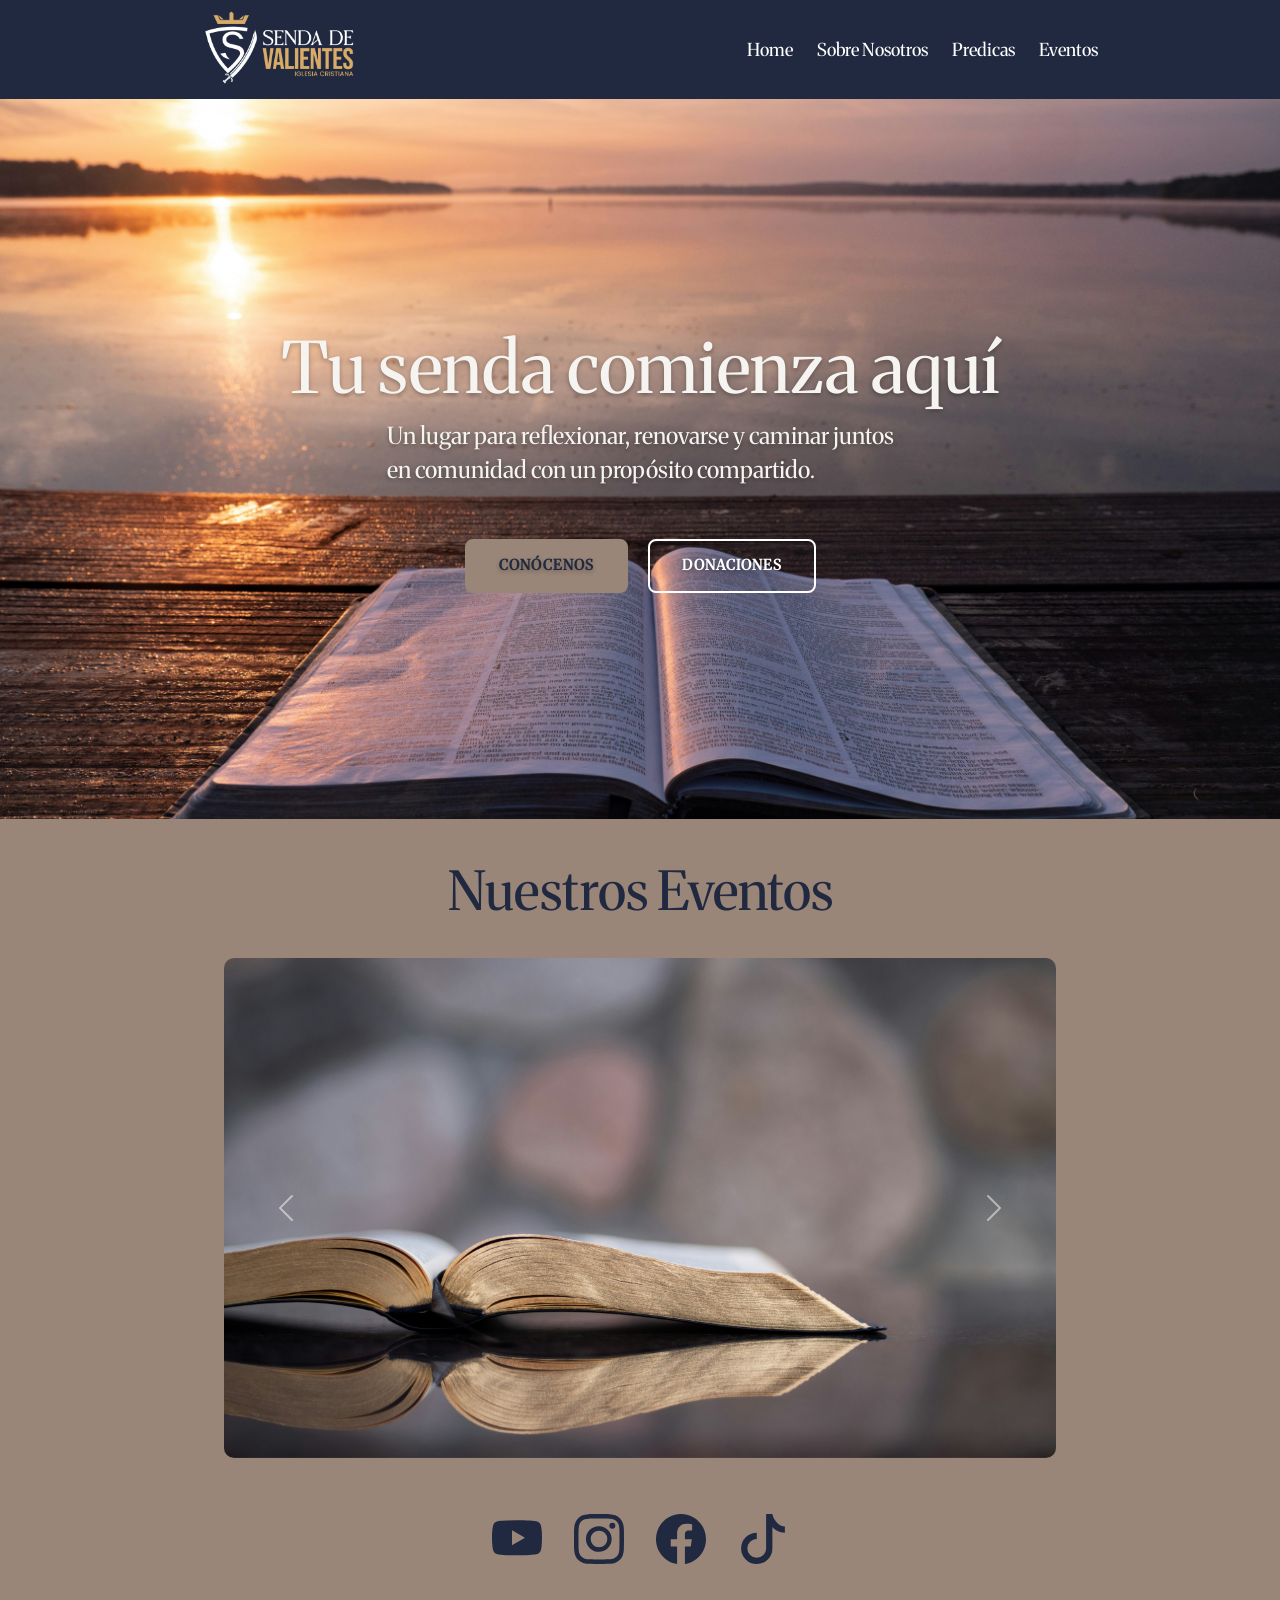
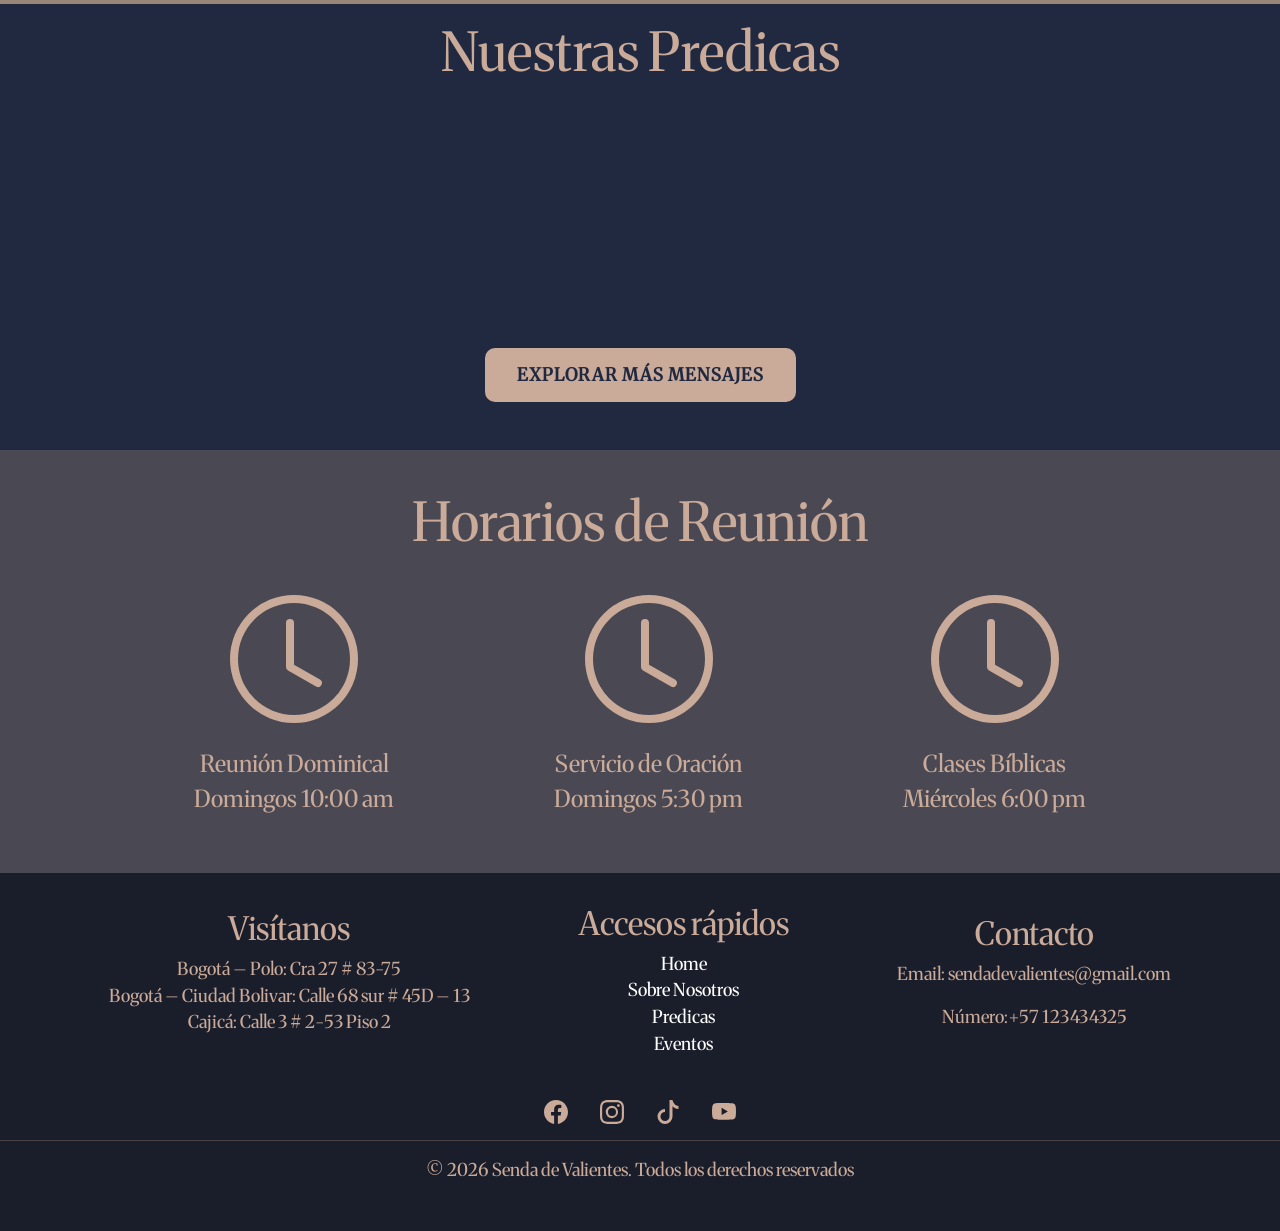
<file: churchMockup/index.html>
<!doctype html>
<html lang="en">
  <head>
    <meta charset="UTF-8" />
    <meta name="viewport" content="width=device-width, initial-scale=1.0" />
    <link rel="stylesheet" href="styles/normalize.css" />
    <link
      href="https://cdn.jsdelivr.net/npm/bootstrap@5.3.8/dist/css/bootstrap.min.css"
      rel="stylesheet"
      integrity="sha384-sRIl4kxILFvY47J16cr9ZwB07vP4J8+LH7qKQnuqkuIAvNWLzeN8tE5YBujZqJLB"
      crossorigin="anonymous"
    />
    <link rel="stylesheet" href="styles/home.css" />
    <title>Church</title>
  </head>
  <body>
    <div class="main-container">
      <div class="hero-section">
        <div class="header">

          <div class="logo-container">
            <img src="images/sendaLogo.png"  class="logo" />
          </div>

          <div class="nav-container">
            <nav>
              <ul>
                <li>
                  <a href="#">Home</a>
                </li>

                <li>
                  <a href="pages/sobre_nosotros.html">Sobre Nosotros</a>
                </li>


                <li>
                  <a href="pages/predicas.html">Predicas</a>
                </li>

                <li>
                  <a href="pages/eventos.html">Eventos</a>
                </li>
              </ul>
            </nav>
          </div>
        </div>

        <div class="hero-photo">
          <img src="images/bible-background.jpg" alt="" class="bible-back" />

          <div class="hero-text">
            <h1>Tu senda comienza aquí</h1>

            <p>
              Un lugar para reflexionar,
              renovarse y caminar juntos <br> 
              en comunidad
              con un propósito compartido.
            </p>

            <div class="hero-buttons">
              <a href="#" class="btn-hero hero-primary">Conócenos</a>
              <a href="#" class="btn-hero hero-secondary">Donaciones</a>
            </div>
          </div>
        </div>
      </div>

      <div class="carousel-section">
        <div>
            <h1>Nuestros Eventos</h1>
        </div>
        <br>
        
        <div
          id="carouselExampleAutoplaying"
          class="carousel slide"
          data-bs-ride="carousel"
        >
          <div class="carousel-inner">
            <div class="carousel-item active">
              <img src="images/bible11.jpg" class="d-block w-100" alt="..." />
            </div>
            <div class="carousel-item">
              <img src="images/kid.jpg" class="d-block w-100" alt="..." />
            </div>
            <div class="carousel-item">
              <img src="images/romans.jpg" class="d-block w-100" alt="..." />
            </div>
          </div>
          <button
            class="carousel-control-prev"
            type="button"
            data-bs-target="#carouselExampleAutoplaying"
            data-bs-slide="prev"
          >
            <span class="carousel-control-prev-icon" aria-hidden="true"></span>
            <span class="visually-hidden">Previous</span>
          </button>
          <button
            class="carousel-control-next"
            type="button"
            data-bs-target="#carouselExampleAutoplaying"
            data-bs-slide="next"
          >
            <span class="carousel-control-next-icon" aria-hidden="true"></span>
            <span class="visually-hidden">Next</span>
          </button>
        </div>
      </div>

      <div class="socials-section">
        <div class="social-container">
          
          <div class="logo-container">
            <a href="https://www.youtube.com/@sendadevalientes" target="_blank">
              <img src="images/svgs/youtube.svg" class="logo-social" />
            </a>

            <a href="https://www.instagram.com/sendadevalientes/" target="_blank">
              <img src="images/svgs/instagram.svg" class="logo-social" />
            </a>

            <a href="https://www.facebook.com/p/Senda-de-Valientes-100089714483635/" target="_blank">
              <img src="images/svgs/facebook.svg" class="logo-social" />
            </a>

            <a href="https://www.tiktok.com/@sendadevalientessdv" target="_blank">
              <img src="images/svgs/tiktok.svg" class="logo-social" />
            </a>
          </div>
        </div>
      </div>


      <div class="predicas-section">
        <h1>Nuestras Predicas</h1>
        <div class="video-container">
          <div>
            <iframe src="https://www.youtube.com/embed/HxkkcbWIoSc?si=vTKIcCaw6Gpnii5k" title="YouTube video player" frameborder="0" allow="accelerometer; autoplay; clipboard-write; encrypted-media; gyroscope; picture-in-picture; web-share" referrerpolicy="strict-origin-when-cross-origin" allowfullscreen class="video"></iframe>
          </div>

          <div>
            <iframe src="https://www.youtube.com/embed/QdNHDCfDGS0?si=m-abloR7R2ixWC7z" title="YouTube video player" frameborder="0" allow="accelerometer; autoplay; clipboard-write; encrypted-media; gyroscope; picture-in-picture; web-share" referrerpolicy="strict-origin-when-cross-origin" allowfullscreen class="video"></iframe>
          </div>

          <div>
            <iframe src="https://www.youtube.com/embed/4djDB-iUV3Q?si=QD5-qne9eadbqaRX" title="YouTube video player" frameborder="0" allow="accelerometer; autoplay; clipboard-write; encrypted-media; gyroscope; picture-in-picture; web-share" referrerpolicy="strict-origin-when-cross-origin" allowfullscreen class="video"></iframe>
          </div>
        </div>
        <div class="predicas-button-container">
          <a class="predicas-button" href="pages/predicas.html">Explorar más mensajes</a>
        </div>
      </div>


      <div class="paralax-gathering">
        <div class="paralax-overlay">
          <div class="paralax-content">
            <h1>Horarios de Reunión</h1>
            <div class="paralax-text">
              <div>
                <div class="clock-container">
                  <img src="images/svgs/clock.svg" alt="" class="clock-image">
                </div>
                <p>Reunión Dominical <br> Domingos 10:00 am</p>
              </div>

              <div>
                <div class="clock-container">
                  <img src="images/svgs/clock.svg" alt="" class="clock-image">
                </div>
                <p>Servicio de Oración <br>
                  Domingos 5:30 pm</p>
              </div>


              <div>
                <div class="clock-container">

                  <img src="images/svgs/clock.svg" alt="" class="clock-image">
                </div>
                <p>
                  Clases Bíblicas <br>
                  Miércoles 6:00 pm
                </p>
              </div>
            </div>
          </div>
        </div>

        
          <div class="footer-container">
            <div class="footer-content">
              <div class="footer-item">
                <h2>Visítanos</h2>
                <div>
                  <p>
                    Bogotá – Polo: Cra 27 # 83-75 <br>
                    Bogotá – Ciudad Bolivar: Calle 68 sur # 45D – 13 <br>
                    Cajicá: Calle 3 # 2-53 Piso 2 <br>
                  </p>
                </div>
              </div>

              <div class="footer-item">
                <h2>Accesos rápidos</h2>
                <div>

                  <div>
                    <a href="#">Home</a>
                  </div>

                  <div>
                    <a href="#">Sobre Nosotros</a>
                  </div>

                  <div>
                    <a href="#">Predicas</a>
                  </div>

                  <div>
                    <a href="#">Eventos</a>
                  </div>
                </div>
              </div>

              <div class="footer-item">
                <h2>Contacto</h2>
                <p>Email: sendadevalientes@gmail.com</p>
                <p>Número:+57 123434325</p>
              </div>
              
            </div>
            <div class="icons-footer">
              <div>
                <img src="images/svgs/facebook_footer.svg" alt="" class="footer-icon">
              </div>
              
              <div>
                <img src="images/svgs/instagram_footer.svg" alt="" class="footer-icon">
              </div>
              
              <div>
                <img src="images/svgs/tiktok_footer.svg" alt="" class="footer-icon">
              </div>

              <div>
                <img src="images/svgs/youtube_footer.svg" alt="" class="footer-icon">
              </div>

            </div>
            <hr>
            <div>
              <p>© 2026 Senda de Valientes. Todos los derechos reservados</p>
            </div> 
            
          </div>
      
      </div>

    </div>
    <script
      src="https://cdn.jsdelivr.net/npm/bootstrap@5.3.8/dist/js/bootstrap.bundle.min.js"
      integrity="sha384-FKyoEForCGlyvwx9Hj09JcYn3nv7wiPVlz7YYwJrWVcXK/BmnVDxM+D2scQbITxI"
      crossorigin="anonymous"
    ></script>
  </body>
</html>
</file>
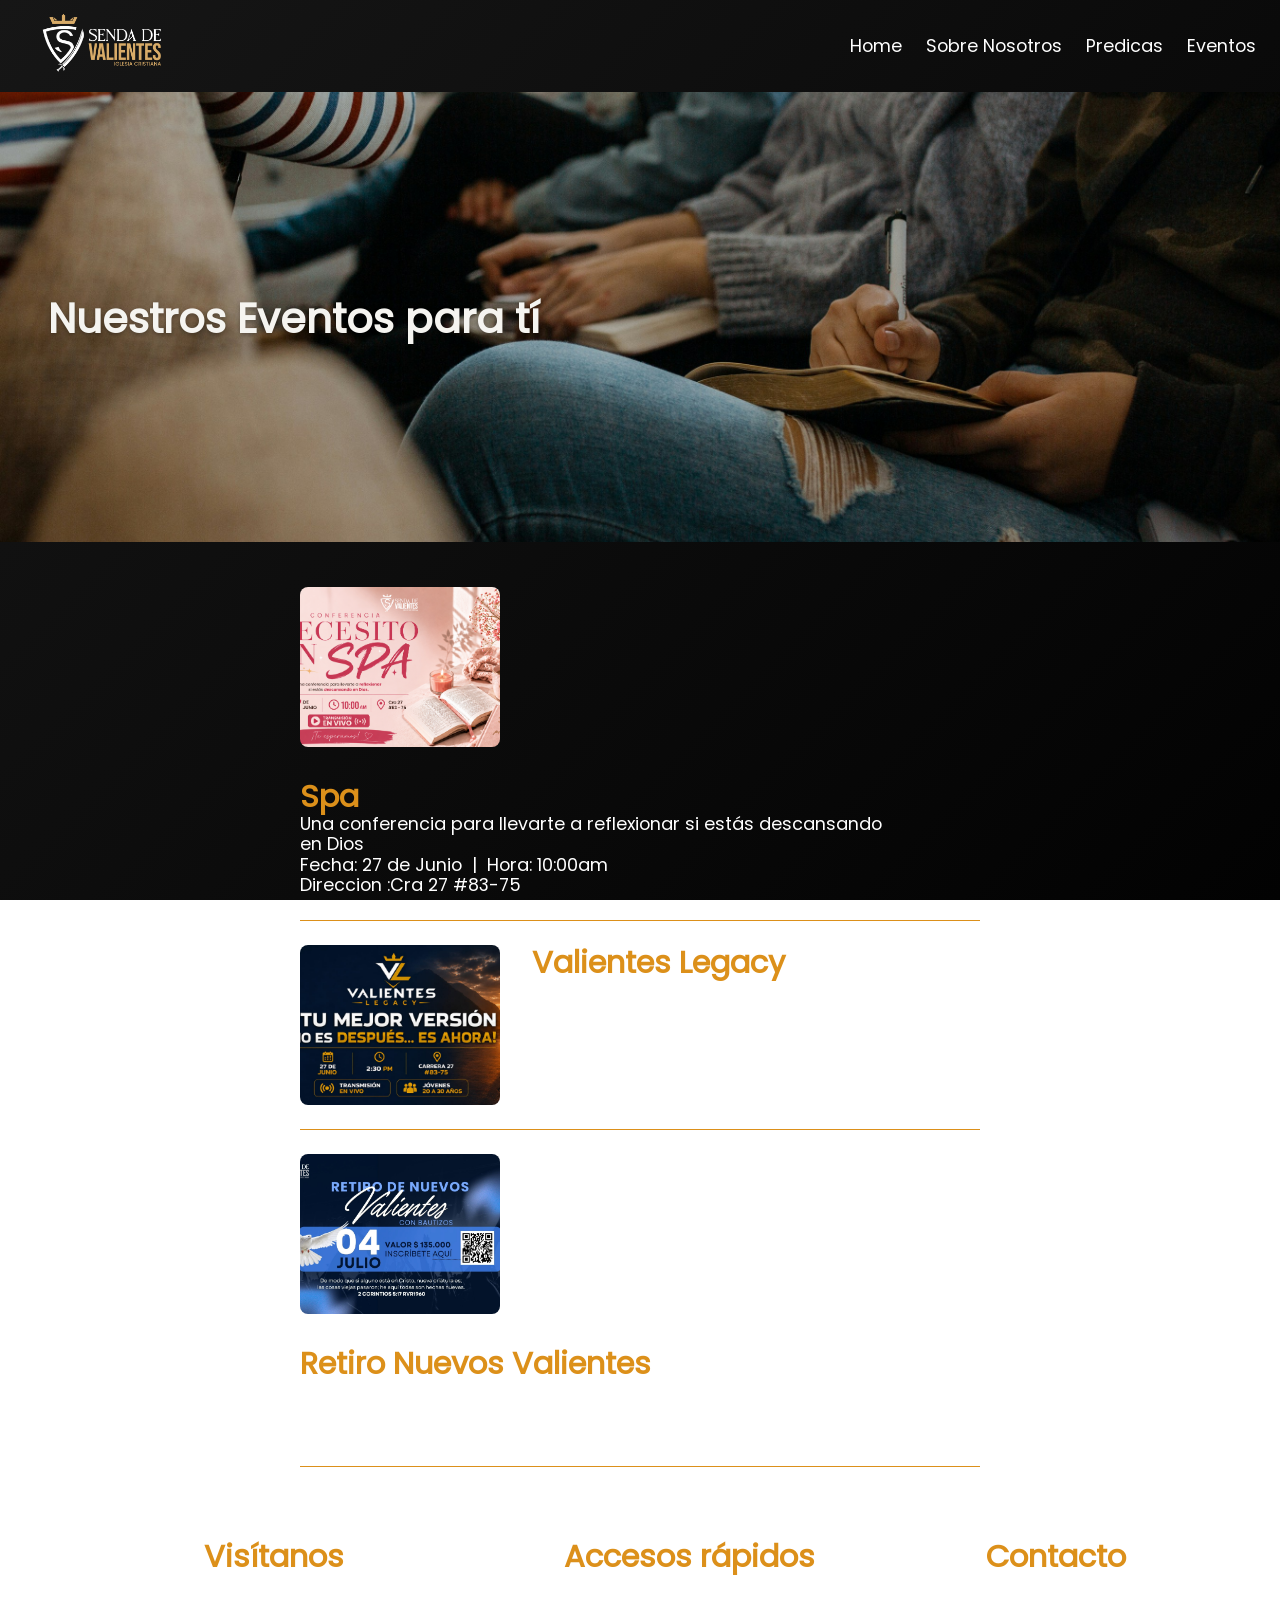
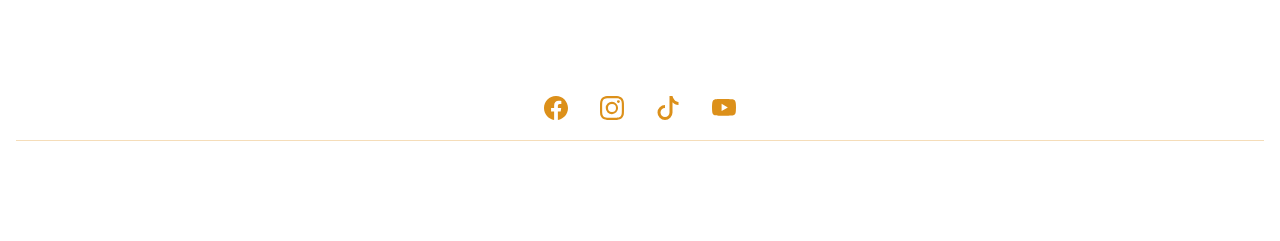
<file: pages/eventos.html>
<!DOCTYPE html>
<html lang="es">
<head>
  <meta charset="UTF-8" />
  <meta name="viewport" content="width=device-width, initial-scale=1.0" />
  <meta name="description" content="Nuestros eventos – Ministerio Internacional Senda de Valientes." />
  <link rel="stylesheet" href="../styles/normalize.css" />
  <link rel="stylesheet" href="../global.css" />
  <link rel="stylesheet" href="../styles/eventos.css" />
  <title>Eventos – Senda de Valientes</title>
</head>
<body>
  <div class="main-container">
    <header class="title-section">
      <div class="header">
        <div class="logo-container">
          <a href="../index.html" aria-label="Ir al inicio">
            <img src="../images/sendaLogo.png" class="logo" alt="Logo Senda de Valientes" />
          </a>
        </div>

        <!-- Hamburger (mobile) -->
        <button
          class="nav-toggle"
          id="navToggle"
          aria-label="Abrir menú"
          aria-expanded="false"
          aria-controls="primaryNav"
        >
          <span class="hamburger-bar"></span>
          <span class="hamburger-bar"></span>
          <span class="hamburger-bar"></span>
        </button>

        <nav class="nav-container" id="primaryNav" aria-label="Navegación principal">
          <ul>
            <li><a href="../index.html" class="special-link">Home</a></li>
            <li><a href="sobre_nosotros.html" class="special-link">Sobre Nosotros</a></li>
            <li><a href="predicas.html" class="special-link">Predicas</a></li>
            <li><a href="#" class="special-link" aria-current="page">Eventos</a></li>
          </ul>
        </nav>
      </div>

      <section class="title-photo">
        <img src="../images/eventos.jpg" alt="Fondo eventos Senda de Valientes" class="title-back" />
        <div class="title-text">
          <h1>Nuestros Eventos para tí</h1>
        </div>
      </section>
    </header>

    <main class="predicas-section">
      <div class="predicas-container">
       
        <div class="predica">
          <div class="predica-card">
            <div>
              <img src="../images/events/spa.png" alt="Evento Spa" class="predica-thumbnail" />
            </div>
            <div class="predica-text-content">
              <div class="predica-title">
                <h2>Spa</h2>
              </div>
              <div class="predica-text">
                <p>Una conferencia para llevarte a reflexionar si estás descansando en Dios</p>
                <p>Fecha: 27 de Junio &nbsp;|&nbsp; Hora: 10:00am</p>
                <p>Direccion :Cra 27 #83-75</p>
              </div>
            </div>
          </div>
        </div>

  
        <div class="predica">
          <div class="predica-card">
            <div>
              <img src="../images/events/valientesLegacy.jpeg" alt="Valientes Legacy" class="predica-thumbnail" />
            </div>
            <div class="predica-text-content">
              <div class="predica-title">
                <h2>Valientes Legacy</h2>
              </div>
              <div class="predica-text">
                <p>¡Tu mejor versión no es después, es ahora!</p>
                <p>Fecha: 27 de Junio &nbsp;|&nbsp; Hora: 2:30pm</p>
                <p>Direccion :Carrera 27 #83-75</p>
              </div>
            </div>
          </div>
        </div>

        
        <div class="predica">
          <div class="predica-card">
            <div>
              <img src="../images/events/retiroNuevosValientes.jpeg" alt="Retiro Nuevos Valientes" class="predica-thumbnail" />
            </div>
            <div class="predica-text-content">
              <div class="predica-title">
                <h2>Retiro Nuevos Valientes</h2>
              </div>
              <div class="predica-text">
                <p>"De modo que si alguno está en Cristo, nueva criatura es; las cosas viejas pasaron; he aquí todas son hechas nuevas."</p>
                <p>04 de Julio</p>
              </div>
            </div>
          </div>
        </div>
      </div>
    </main>


    <footer>
      <div class="paralax-gathering">
        <div class="footer-container">
          <div class="footer-content">
            <div class="footer-item">
              <h2>Visítanos</h2>
              <div>
                <p>
                  Bogotá – Polo: Cra 27 # 83-75 <br />
                  Bogotá – Ciudad Bolivar: Calle 68 sur # 45D – 13 <br />
                  Cajicá: Calle 3 # 2-53 Piso 2 <br />
                  Zipaquirá: Cra. 10A #7-49
                </p>
              </div>
            </div>

            <div class="footer-item">
              <h2>Accesos rápidos</h2>
              <nav aria-label="Accesos rápidos del footer">
                <div><a href="../index.html" class="special-link">Home</a></div>
                <div><a href="sobre_nosotros.html" class="special-link">Sobre Nosotros</a></div>
                <div><a href="predicas.html" class="special-link">Predicas</a></div>
                <div><a href="#" class="special-link" aria-current="page">Eventos</a></div>
              </nav>
            </div>

            <div class="footer-item">
              <h2>Contacto</h2>
              <p>Email: sendadevalientes@gmail.com</p>
              <p>Número: +57 3014242071</p>
            </div>
          </div>

          <div class="icons-footer">
            <div>
              <a href="https://www.facebook.com/p/Senda-de-Valientes-100089714483635/" target="_blank" rel="noopener noreferrer" aria-label="Facebook">
                <img src="../images/svgs/facebook_footer.svg" alt="Facebook" class="footer-icon" />
              </a>
            </div>
            <div>
              <a href="https://www.instagram.com/sendadevalientes/" target="_blank" rel="noopener noreferrer" aria-label="Instagram">
                <img src="../images/svgs/instagram_footer.svg" alt="Instagram" class="footer-icon" />
              </a>
            </div>
            <div>
              <a href="https://www.tiktok.com/@sendadevalientessdv" target="_blank" rel="noopener noreferrer" aria-label="TikTok">
                <img src="../images/svgs/tiktok_footer.svg" alt="TikTok" class="footer-icon" />
              </a>
            </div>
            <div>
              <a href="https://www.youtube.com/@sendadevalientes" target="_blank" rel="noopener noreferrer" aria-label="YouTube">
                <img src="../images/svgs/youtube_footer.svg" alt="YouTube" class="footer-icon" />
              </a>
            </div>
          </div>
          <hr />
          <div>
            <p>© 2026 Senda de Valientes. Todos los derechos reservados</p>
          </div>
        </div>
      </div>
    </footer>
  </div>

  <script>
    const navToggle = document.getElementById('navToggle');
    const primaryNav = document.getElementById('primaryNav');
    navToggle.addEventListener('click', () => {
      const isOpen = primaryNav.classList.toggle('nav-open');
      navToggle.setAttribute('aria-expanded', isOpen);
      navToggle.setAttribute('aria-label', isOpen ? 'Cerrar menú' : 'Abrir menú');
    });
  </script>
</body>
</html>
</file>
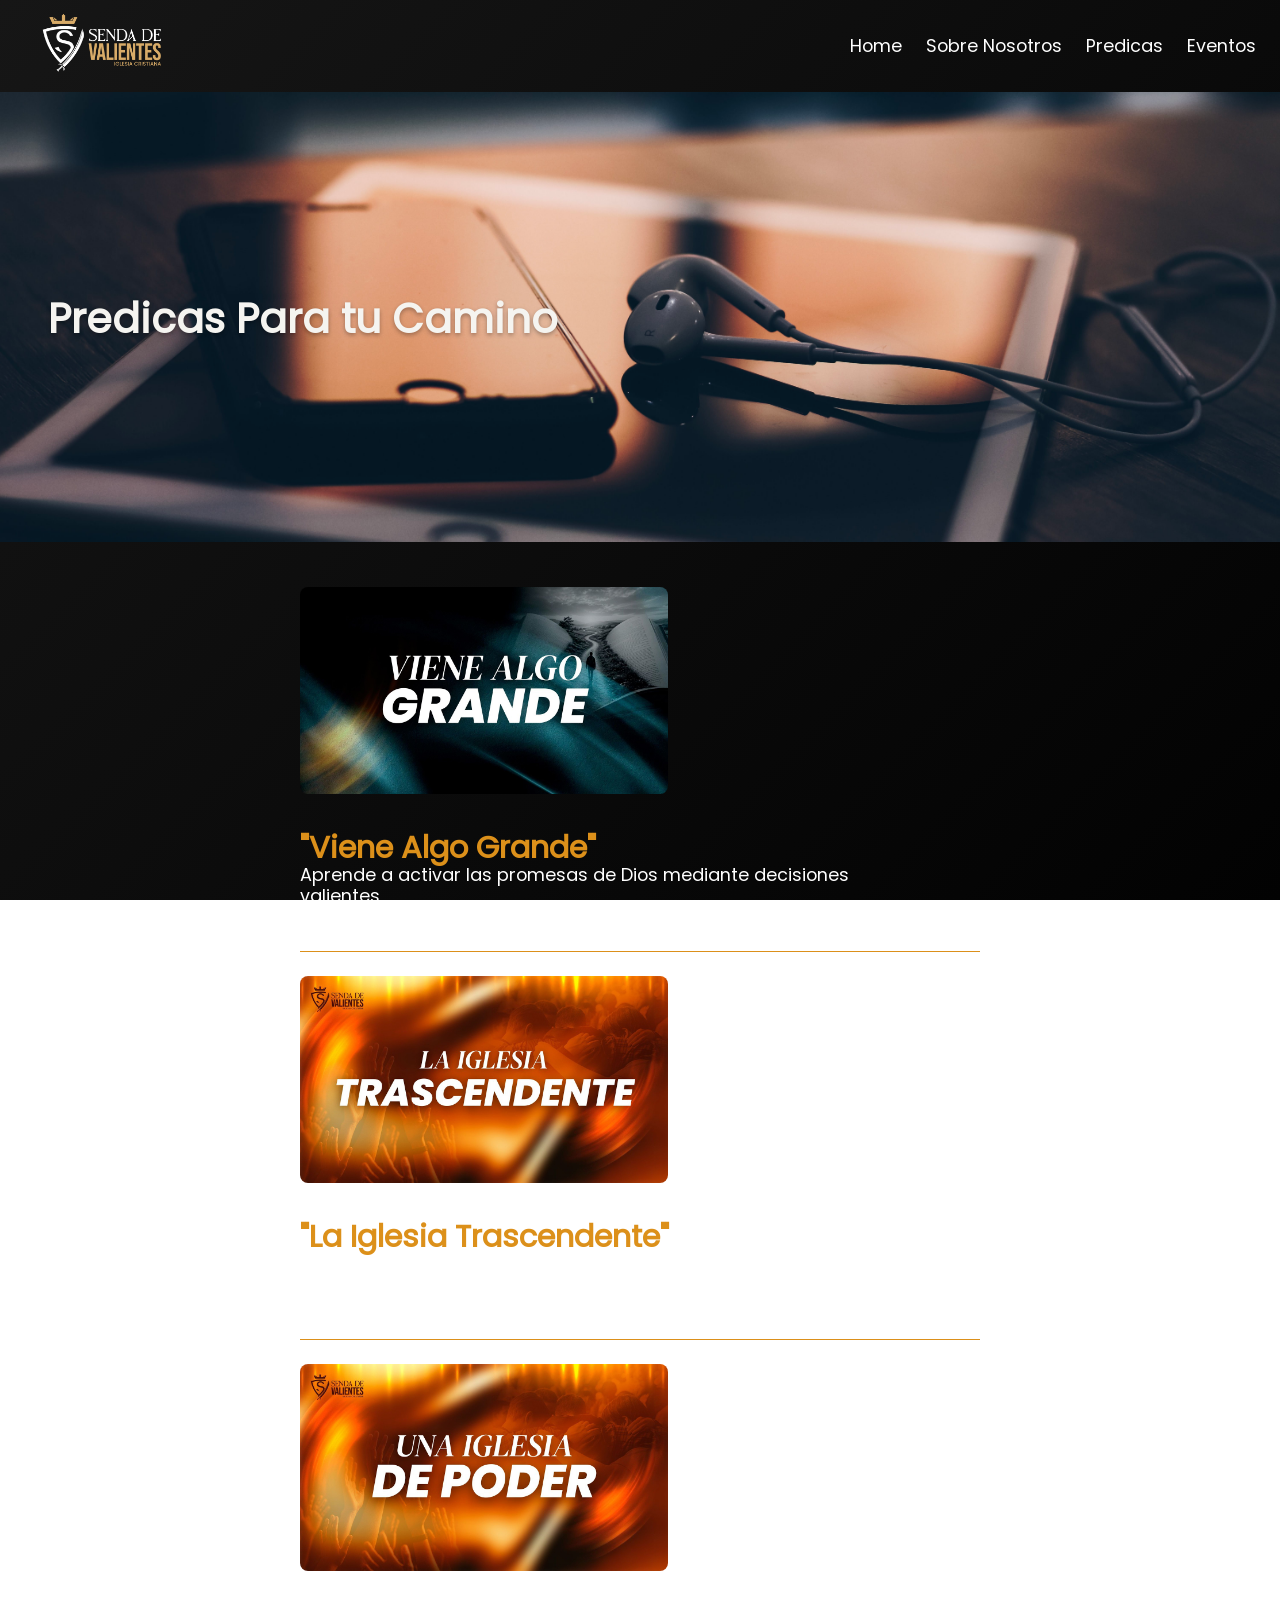
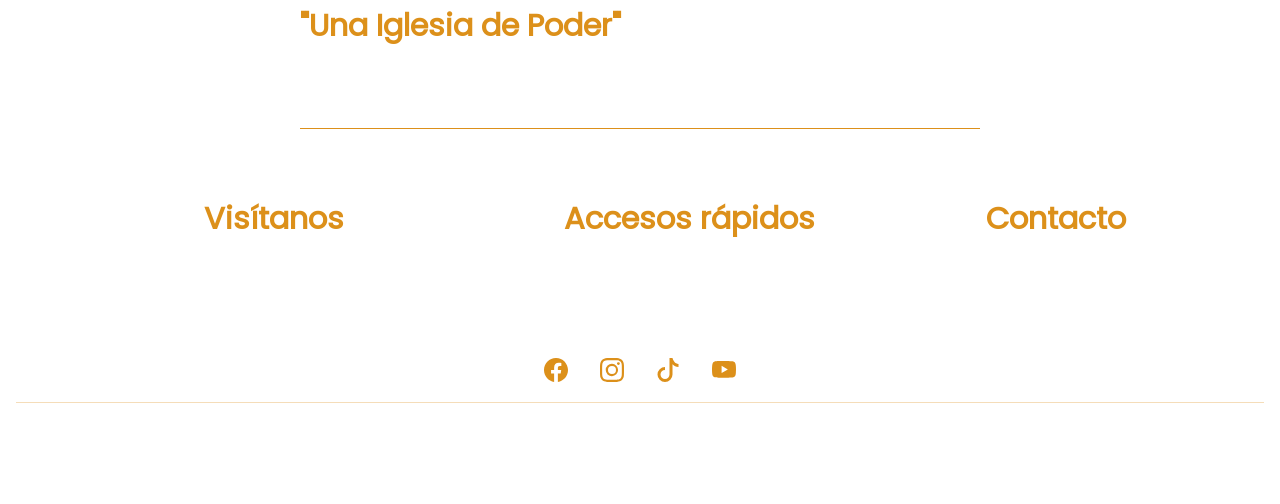
<file: pages/predicas.html>
<!doctype html>
<html lang="es">
  <head>
    <meta charset="UTF-8" />
    <meta name="viewport" content="width=device-width, initial-scale=1.0" />
    <meta name="description" content="Predicas – Ministerio Internacional Senda de Valientes." />
    <link rel="stylesheet" href="../styles/normalize.css" />
    <link rel="stylesheet" href="../global.css" />
    <link rel="stylesheet" href="../styles/predicas.css" />
    <title>Predicas – Senda de Valientes</title>
  </head>
  <body>
    <div class="main-container">
      <header class="title-section">
        <div class="header">
          <div class="logo-container">
            <a href="../index.html" aria-label="Ir al inicio">
              <img src="../images/sendaLogo.png" class="logo" alt="Logo Senda de Valientes" />
            </a>
          </div>

          <!-- Hamburger (mobile) -->
          <button
            class="nav-toggle"
            id="navToggle"
            aria-label="Abrir menú"
            aria-expanded="false"
            aria-controls="primaryNav"
          >
            <span class="hamburger-bar"></span>
            <span class="hamburger-bar"></span>
            <span class="hamburger-bar"></span>
          </button>

          <nav class="nav-container" id="primaryNav" aria-label="Navegación principal">
            <ul>
              <li><a href="../index.html" class="special-link">Home</a></li>
              <li><a href="sobre_nosotros.html" class="special-link">Sobre Nosotros</a></li>
              <li><a href="#" class="special-link" aria-current="page">Predicas</a></li>
              <li><a href="eventos.html" class="special-link">Eventos</a></li>
            </ul>
          </nav>
        </div>

        <section class="title-photo">
          <img src="../images/predicas-wallpaper.jpg" alt="Fondo predicas Senda de Valientes" class="title-back" />
          <div class="title-text">
            <h1>Predicas Para tu Camino</h1>
          </div>
        </section>
      </header>

      <main class="predicas-section">
        <div class="predicas-container">
          <div class="predica">
            <a href="contentPage/content_predicas.html" class="special-link">
              <div class="predica-card">
                <div>
                  <img src="../images/predica1.jpg" alt="Predica: Viene Algo Grande" class="predica-thumbnail" />
                </div>
                <div class="predica-text-content">
                  <div class="predica-title">
                    <h2>"Viene Algo Grande"</h2>
                  </div>
                  <div class="predica-text">
                    <p>Aprende a activar las promesas de Dios mediante decisiones valientes</p>
                    <p>Fecha: Junio 9, 2026</p>
                  </div>
                </div>
              </div>
            </a>
          </div>

          <div class="predica">
            <a href="contentPage/content_predicas2.html" class="special-link">
              <div class="predica-card">
                <div>
                  <img src="../images/predica2.jpg" alt="Predica: La Iglesia Trascendente" class="predica-thumbnail" />
                </div>
                <div class="predica-text-content">
                  <div class="predica-title">
                    <h2>"La Iglesia Trascendente"</h2>
                  </div>
                  <div class="predica-text">
                    <p>Alcanzar la grandeza que Dios tiene preparada</p>
                    <p>Fecha: Junio 2, 2026</p>
                  </div>
                </div>
              </div>
            </a>
          </div>

          <div class="predica">
            <a href="contentPage/content_predicas3.html" class="special-link">
              <div class="predica-card">
                <div>
                  <img src="../images/predica4.jpg" alt="Predica: Una Iglesia de Poder" class="predica-thumbnail" />
                </div>
                <div class="predica-text-content">
                  <div class="predica-title">
                    <h2>"Una Iglesia de Poder"</h2>
                  </div>
                  <div class="predica-text">
                    <p>Manifestación del poder transformador del Espíritu Santo</p>
                    <p>Fecha: Mayo 20, 2026</p>
                  </div>
                </div>
              </div>
            </a>
          </div>
        </div>
      </main>

      <footer>
        <div class="paralax-gathering">
          <div class="footer-container">
            <div class="footer-content">
              <div class="footer-item">
                <h2>Visítanos</h2>
                <div>
                  <p>
                    Bogotá – Polo: Cra 27 # 83-75 <br />
                    Bogotá – Ciudad Bolivar: Calle 68 sur # 45D – 13 <br />
                    Cajicá: Calle 3 # 2-53 Piso 2 <br />
                    Zipaquirá: Cra. 10A #7-49
                  </p>
                </div>
              </div>

              <div class="footer-item">
                <h2>Accesos rápidos</h2>
                <nav aria-label="Accesos rápidos del footer">
                  <div><a href="../index.html" class="special-link">Home</a></div>
                  <div><a href="sobre_nosotros.html" class="special-link">Sobre Nosotros</a></div>
                  <div><a href="#" class="special-link" aria-current="page">Predicas</a></div>
                  <div><a href="eventos.html" class="special-link">Eventos</a></div>
                </nav>
              </div>

              <div class="footer-item">
                <h2>Contacto</h2>
                <p>Email: sendadevalientes@gmail.com</p>
                <p>Número: +57 3014242071</p>
              </div>
            </div>

            <div class="icons-footer">
              <div>
                <a href="https://www.facebook.com/p/Senda-de-Valientes-100089714483635/" target="_blank" rel="noopener noreferrer" aria-label="Facebook">
                  <img src="../images/svgs/facebook_footer.svg" alt="Facebook" class="footer-icon" />
                </a>
              </div>
              <div>
                <a href="https://www.instagram.com/sendadevalientes/" target="_blank" rel="noopener noreferrer" aria-label="Instagram">
                  <img src="../images/svgs/instagram_footer.svg" alt="Instagram" class="footer-icon" />
                </a>
              </div>
              <div>
                <a href="https://www.tiktok.com/@sendadevalientessdv" target="_blank" rel="noopener noreferrer" aria-label="TikTok">
                  <img src="../images/svgs/tiktok_footer.svg" alt="TikTok" class="footer-icon" />
                </a>
              </div>
              <div>
                <a href="https://www.youtube.com/@sendadevalientes" target="_blank" rel="noopener noreferrer" aria-label="YouTube">
                  <img src="../images/svgs/youtube_footer.svg" alt="YouTube" class="footer-icon" />
                </a>
              </div>
            </div>
            <hr />
            <div>
              <p>© 2026 Senda de Valientes. Todos los derechos reservados</p>
            </div>
          </div>
        </div>
      </footer>
    </div>

    <script>
      const navToggle = document.getElementById('navToggle');
      const primaryNav = document.getElementById('primaryNav');
      navToggle.addEventListener('click', () => {
        const isOpen = primaryNav.classList.toggle('nav-open');
        navToggle.setAttribute('aria-expanded', isOpen);
        navToggle.setAttribute('aria-label', isOpen ? 'Cerrar menú' : 'Abrir menú');
      });
    </script>
  </body>
</html>
</file>
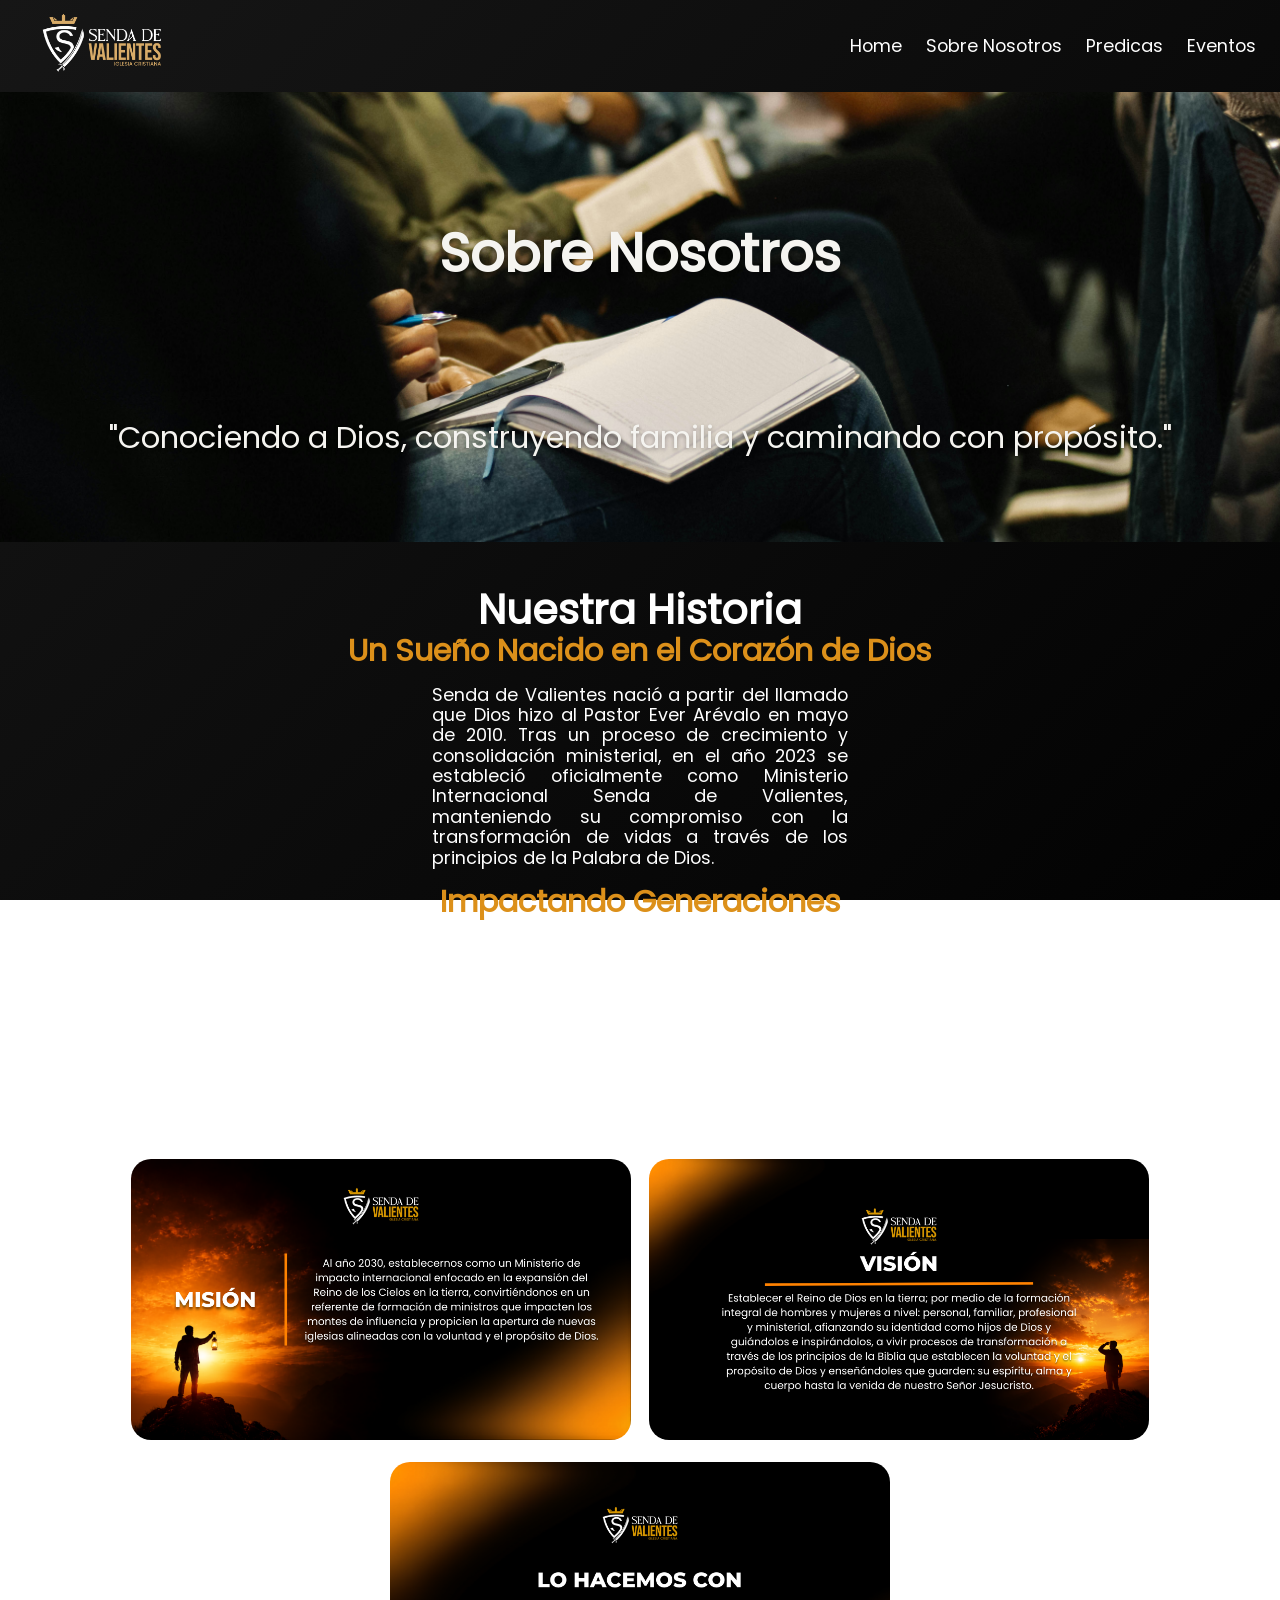
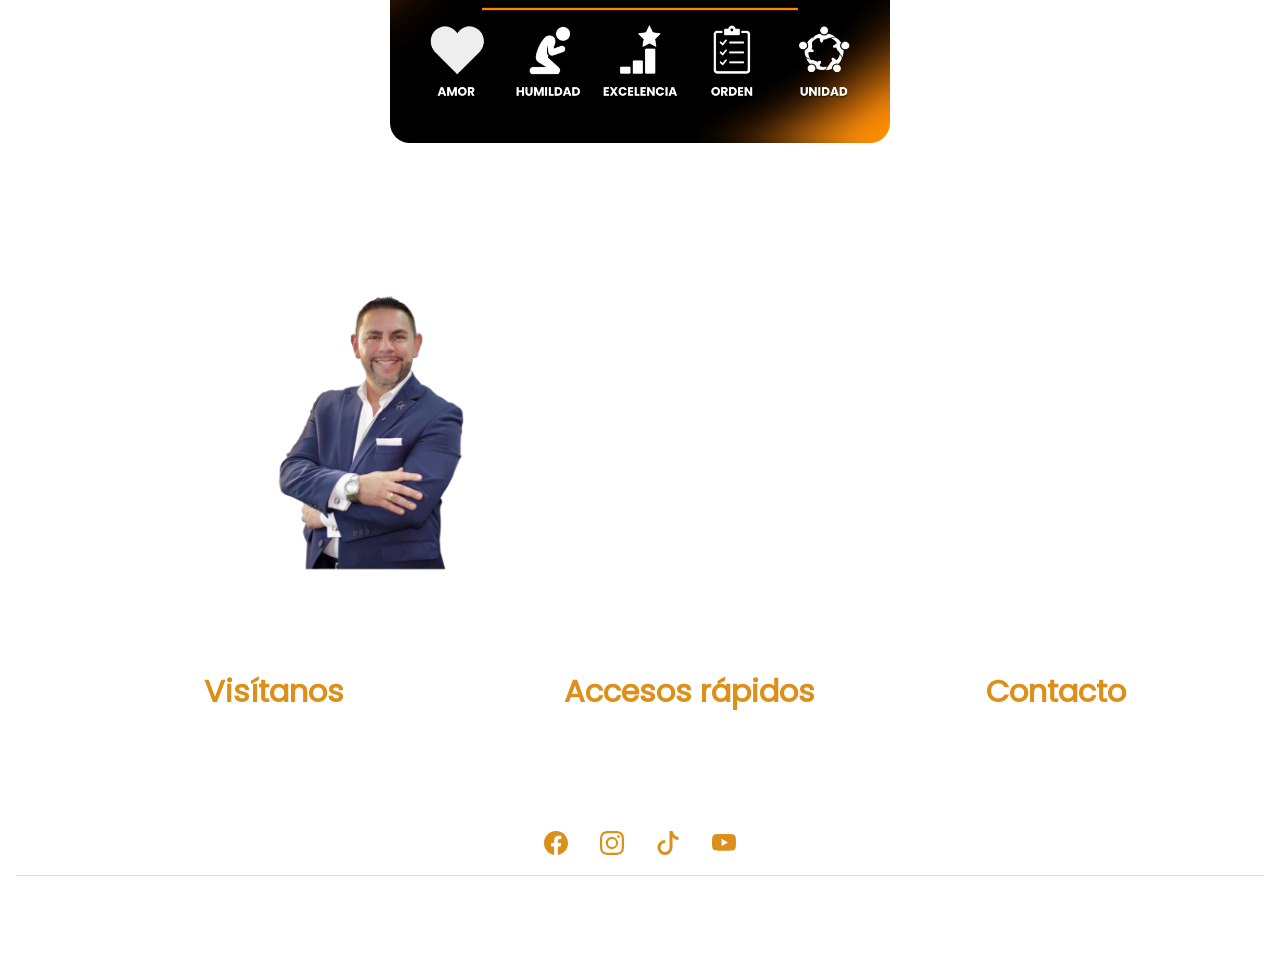
<file: pages/sobre_nosotros.html>
<!doctype html>
<html lang="es">
  <head>
    <meta charset="UTF-8" />
    <meta name="viewport" content="width=device-width, initial-scale=1.0" />
    <meta name="description" content="Sobre Nosotros – Ministerio Internacional Senda de Valientes." />
    <link rel="stylesheet" href="../styles/normalize.css" />
    <link rel="stylesheet" href="../global.css" />
    <link rel="stylesheet" href="../styles/sobre.css" />
    <title>Sobre Nosotros – Senda de Valientes</title>
  </head>
  <body>
    <div class="main-container">
      <header class="title-section">
        <div class="header">
          <div class="logo-container">
            <a href="../index.html" aria-label="Ir al inicio">
              <img src="../images/sendaLogo.png" class="logo" alt="Logo Senda de Valientes" />
            </a>
          </div>

          <!-- Hamburger (mobile) -->
          <button
            class="nav-toggle"
            id="navToggle"
            aria-label="Abrir menú"
            aria-expanded="false"
            aria-controls="primaryNav"
          >
            <span class="hamburger-bar"></span>
            <span class="hamburger-bar"></span>
            <span class="hamburger-bar"></span>
          </button>

          <nav class="nav-container" id="primaryNav" aria-label="Navegación principal">
            <ul>
              <li><a href="../index.html" class="special-link">Home</a></li>
              <li><a href="#" class="special-link" aria-current="page">Sobre Nosotros</a></li>
              <li><a href="predicas.html" class="special-link">Predicas</a></li>
              <li><a href="eventos.html" class="special-link">Eventos</a></li>
            </ul>
          </nav>
        </div>

        <section class="title-photo">
          <img src="../images/aboutUs.jpg" alt="Fondo Sobre Nosotros" class="title-back" />
          <div class="title-text">
            <h1>Sobre Nosotros</h1>
            <div>
              <h3 class="mini-text">
                "Conociendo a Dios, construyendo familia y caminando con propósito."
              </h3>
            </div>
          </div>
        </section>
      </header>

      <main class="content-section">
        <div class="history-section">
          <h2>Nuestra Historia</h2>
          <div>
            <h3>Un Sueño Nacido en el Corazón de Dios</h3>
            <div class="history-wrapper">
              <p>
                Senda de Valientes nació a partir del llamado que Dios hizo al Pastor Ever Arévalo en mayo de 2010. Tras un proceso de crecimiento y consolidación ministerial, en el año 2023 se estableció oficialmente como Ministerio Internacional Senda de Valientes, manteniendo su compromiso con la transformación de vidas a través de los principios de la Palabra de Dios.
              </p>
            </div>
          </div>
          <div>
            <h3>Impactando Generaciones</h3>
            <div class="history-wrapper">
              <p>
                Hoy, el ministerio expande su impacto nacional e internacional bajo tres pilares fundamentales: Liderazgo, Transformación y Reino. A través de redes de transformación, el restablecimiento del modelo original de familia y la fundación Líderes de Impacto, Senda de Valientes trabaja activamente en formar líderes que dejen un legado duradero en las futuras generaciones.
              </p>
            </div>
          </div>
        </div>

        <section class="objectives-section" aria-label="Misión, visión y valores">
          <div class="item">
            <div>
              <img src="../images/mision.png" alt="Misión de Senda de Valientes" class="card-pic" />
            </div>
          </div>

          <div class="item">
            <div>
              <img src="../images/vision.png" alt="Visión de Senda de Valientes" class="card-pic" />
            </div>
          </div>

          <div class="item">
            <div>
              <img src="../images/valores.png" alt="Valores de Senda de Valientes" class="card-pic" />
            </div>
          </div>
        </section>

        <section class="pastores-section" aria-labelledby="pastor-heading">
          <h2 id="pastor-heading">Nuestro Pastor</h2>
          <div class="pastor-container">
            <div class="pastor-item">
              <div>
                <img src="../images/pastorpic.png" alt="Pastor Ever Arévalo" class="pastor-pic" />
              </div>
              <div class="pastor-text-wrapper">
                <p>
                  Fundador de Senda de Valientes y el Centro de Liderazgo Integral Cristiano (CLIC), el Pastor Ever Arévalo cuenta con más de 15 años de experiencia sirviendo al ministerio. Es Administrador de Empresas con maestría en Psicología, escritor de más de 15 libros y director de la Fundación Líderes de Impacto. Su llamado está enfocado en la transformación personal, el desarrollo humano y el fortalecimiento familiar, capacitando a líderes que inspiren y dejen un legado duradero en las futuras generaciones.
                </p>
              </div>
            </div>
          </div>
        </section>
      </main>

      <footer>
        <div class="paralax-gathering">
          <div class="footer-container">
            <div class="footer-content">
              <div class="footer-item">
                <h2>Visítanos</h2>
                <div>
                  <p>
                    Bogotá – Polo: Cra 27 # 83-75 <br />
                    Bogotá – Ciudad Bolivar: Calle 68 sur # 45D – 13 <br />
                    Cajicá: Calle 3 # 2-53 Piso 2 <br />
                    Zipaquirá: Cra. 10A #7-49
                  </p>
                </div>
              </div>

              <div class="footer-item">
                <h2>Accesos rápidos</h2>
                <nav aria-label="Accesos rápidos del footer">
                  <div><a href="../index.html" class="special-link">Home</a></div>
                  <div><a href="#" class="special-link" aria-current="page">Sobre Nosotros</a></div>
                  <div><a href="predicas.html" class="special-link">Predicas</a></div>
                  <div><a href="eventos.html" class="special-link">Eventos</a></div>
                </nav>
              </div>

              <div class="footer-item">
                <h2>Contacto</h2>
                <p>Email: sendadevalientes@gmail.com</p>
                <p>Número: +57 3014242071</p>
              </div>
            </div>

            <div class="icons-footer">
              <div>
                <a href="https://www.facebook.com/p/Senda-de-Valientes-100089714483635/" target="_blank" rel="noopener noreferrer" aria-label="Facebook">
                  <img src="../images/svgs/facebook_footer.svg" alt="Facebook" class="footer-icon" />
                </a>
              </div>
              <div>
                <a href="https://www.instagram.com/sendadevalientes/" target="_blank" rel="noopener noreferrer" aria-label="Instagram">
                  <img src="../images/svgs/instagram_footer.svg" alt="Instagram" class="footer-icon" />
                </a>
              </div>
              <div>
                <a href="https://www.tiktok.com/@sendadevalientessdv" target="_blank" rel="noopener noreferrer" aria-label="TikTok">
                  <img src="../images/svgs/tiktok_footer.svg" alt="TikTok" class="footer-icon" />
                </a>
              </div>
              <div>
                <a href="https://www.youtube.com/@sendadevalientes" target="_blank" rel="noopener noreferrer" aria-label="YouTube">
                  <img src="../images/svgs/youtube_footer.svg" alt="YouTube" class="footer-icon" />
                </a>
              </div>
            </div>
            <hr />
            <div>
              <p>© 2026 Senda de Valientes. Todos los derechos reservados</p>
            </div>
          </div>
        </div>
      </footer>
    </div>

    <script>
      const navToggle = document.getElementById('navToggle');
      const primaryNav = document.getElementById('primaryNav');
      navToggle.addEventListener('click', () => {
        const isOpen = primaryNav.classList.toggle('nav-open');
        navToggle.setAttribute('aria-expanded', isOpen);
        navToggle.setAttribute('aria-label', isOpen ? 'Cerrar menú' : 'Abrir menú');
      });
    </script>
  </body>
</html>
</file>
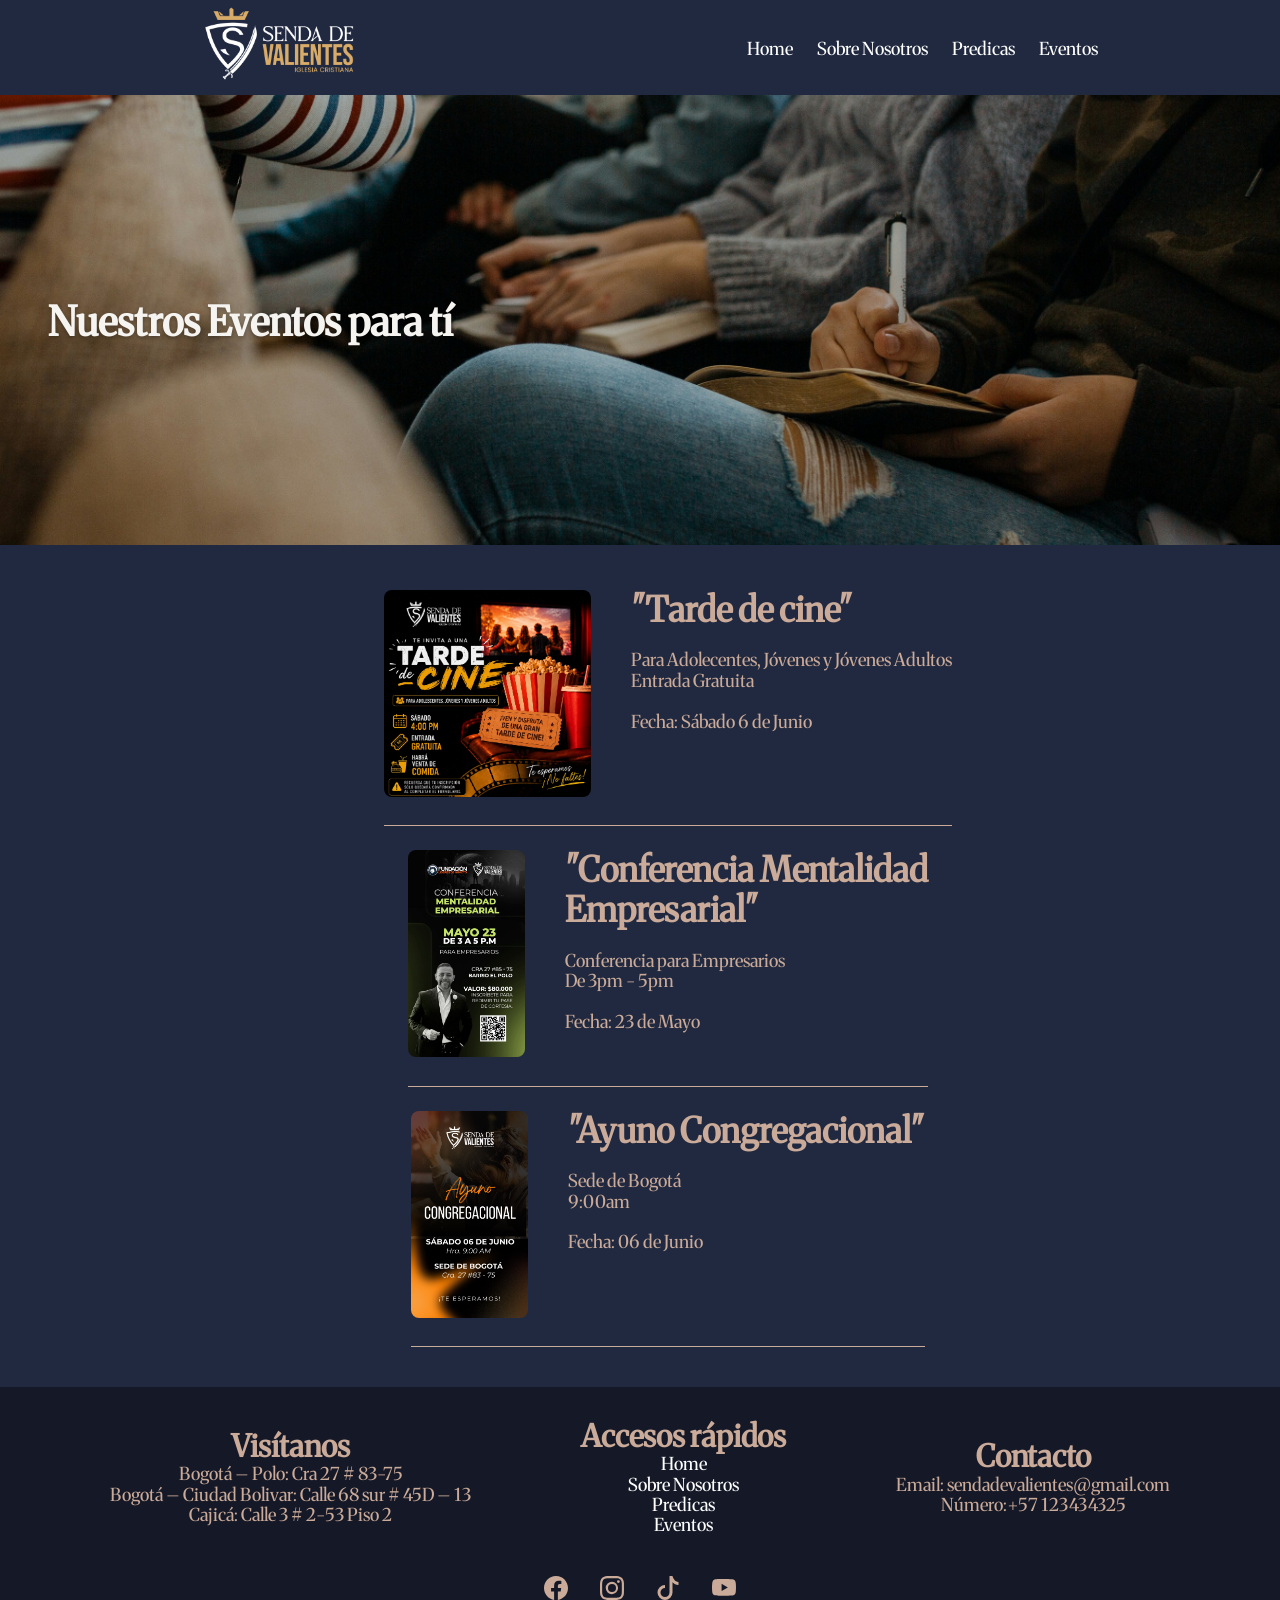
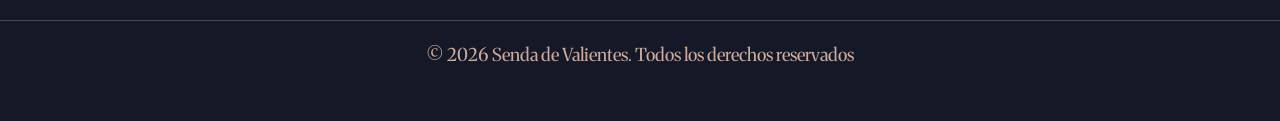
<file: churchMockup/pages/eventos.html>
<!DOCTYPE html>
<html lang="en">
<head>
    <meta charset="UTF-8">
    <meta name="viewport" content="width=device-width, initial-scale=1.0">
    <link rel="stylesheet" href="../styles/normalize.css">
    <link rel="stylesheet" href="../styles/global.css">
    <link rel="stylesheet" href="../styles/predicasEventos.css">
    <title>Events</title>
</head>
<body>
    <div class="main-container">
      <div class="title-section">
        <div class="header">
          <div class="logo-container">
            <img src="../images/sendaLogo.png" class="logo" />
          </div>

          <div class="nav-container">
            <nav>
              <ul>
                <li>
                  <a href="../index.html">Home</a>
                </li>

                <li>
                  <a href="sobre_nosotros.html">Sobre Nosotros</a>
                </li>

                <li>
                  <a href="predicas.html">Predicas</a>
                </li>

                <li>
                  <a href="#">Eventos</a>
                </li>
              </ul>
            </nav>
          </div>
        </div>

        <div class="title-photo">
          <img
            src="../images/eventos.jpg"
            alt=""
            class="title-back"
          />

          <div class="title-text">
            <h1>Nuestros Eventos para tí</h1>
          </div>
        </div>
      </div>

      <div class="predicas-section">
        <div class="predicas-container">
          <div class="predica">
            <div class="predica-card">
              <div>
                <img
                  src="../images/eventoCine.jpeg"
                  alt=""
                  class="predica-thumbnail"
                />
              </div>

              <div class="predica-text-content">
                <div class="predica-title">
                  <h2>"Tarde de cine"</h2>
                </div>
                <br />

                <div class="predica-text">
                  <p>Para Adolecentes, Jóvenes y Jóvenes Adultos</p>

                  <p>Entrada Gratuita</p>
                  <br />
                  <p>Fecha: Sábado 6 de Junio</p>
                </div>
              </div>
            </div>
          </div>

          <div class="predica">
            <div class="predica-card">
              <div>
                <img
                  src="../images/evento2.jpeg"
                  alt=""
                  class="predica-thumbnail"
                />
              </div>

              <div class="predica-text-content">
                <div class="predica-title">
                  <h2>"Conferencia Mentalidad <br>Empresarial"</h2>
                </div>

                <br />
                <div class="predica-text">
                  <p>Conferencia para Empresarios</p>
                  <p>De 3pm - 5pm</p>
                  <br />
                  <p>Fecha: 23 de Mayo </p>
                </div>
              </div>
            </div>
          </div>

          <div class="predica">
            <div class="predica-card">
              <div>
                <img
                  src="../images/evento3.jpeg"
                  alt=""
                  class="predica-thumbnail"
                />
              </div>

              <div class="predica-text-content">
                <div class="predica-title">
                  <h2>"Ayuno Congregacional"</h2>
                </div>

                <br />
                <div class="predica-text">
                  <p>Sede de Bogotá</p>
                  <p>9:00am</p>
                  <br />
                  <p>Fecha: 06 de Junio</p>
                </div>
              </div>
            </div>
          </div>
        </div>
      </div>

      <footer>
        <div class="paralax-gathering">
          <div class="footer-container">
            <div class="footer-content">
              <div class="footer-item">
                <h2>Visítanos</h2>
                <div>
                  <p>
                    Bogotá – Polo: Cra 27 # 83-75 <br />
                    Bogotá – Ciudad Bolivar: Calle 68 sur # 45D – 13 <br />
                    Cajicá: Calle 3 # 2-53 Piso 2 <br />
                  </p>
                </div>
              </div>

              <div class="footer-item">
                <h2>Accesos rápidos</h2>
                <div>

                  <div>
                    <a href="#">Home</a>
                  </div>

                  <div>
                    <a href="#">Sobre Nosotros</a>
                  </div>

                  <div>
                    <a href="#">Predicas</a>
                  </div>

                  <div>
                    <a href="#">Eventos</a>
                  </div>
                </div>
              </div>

              <div class="footer-item">
                <h2>Contacto</h2>
                <p>Email: sendadevalientes@gmail.com</p>
                <p>Número:+57 123434325</p>
              </div>
            </div>

            <div class="icons-footer">
              <div>
                <img
                  src="../images/svgs/facebook_footer.svg"
                  alt=""
                  class="footer-icon"
                />
              </div>

              <div>
                <img
                  src="../images/svgs/instagram_footer.svg"
                  alt=""
                  class="footer-icon"
                />
              </div>

              <div>
                <img
                  src="../images/svgs/tiktok_footer.svg"
                  alt=""
                  class="footer-icon"
                />
              </div>

              <div>
                <img
                  src="../images/svgs/youtube_footer.svg"
                  alt=""
                  class="footer-icon"
                />
              </div>
            </div>
            <hr>
            <div>
              <p>© 2026 Senda de Valientes. Todos los derechos reservados</p>
            </div>
          </div>
        </div>
      </footer>
    </div>
    
</body>
</html>
</file>
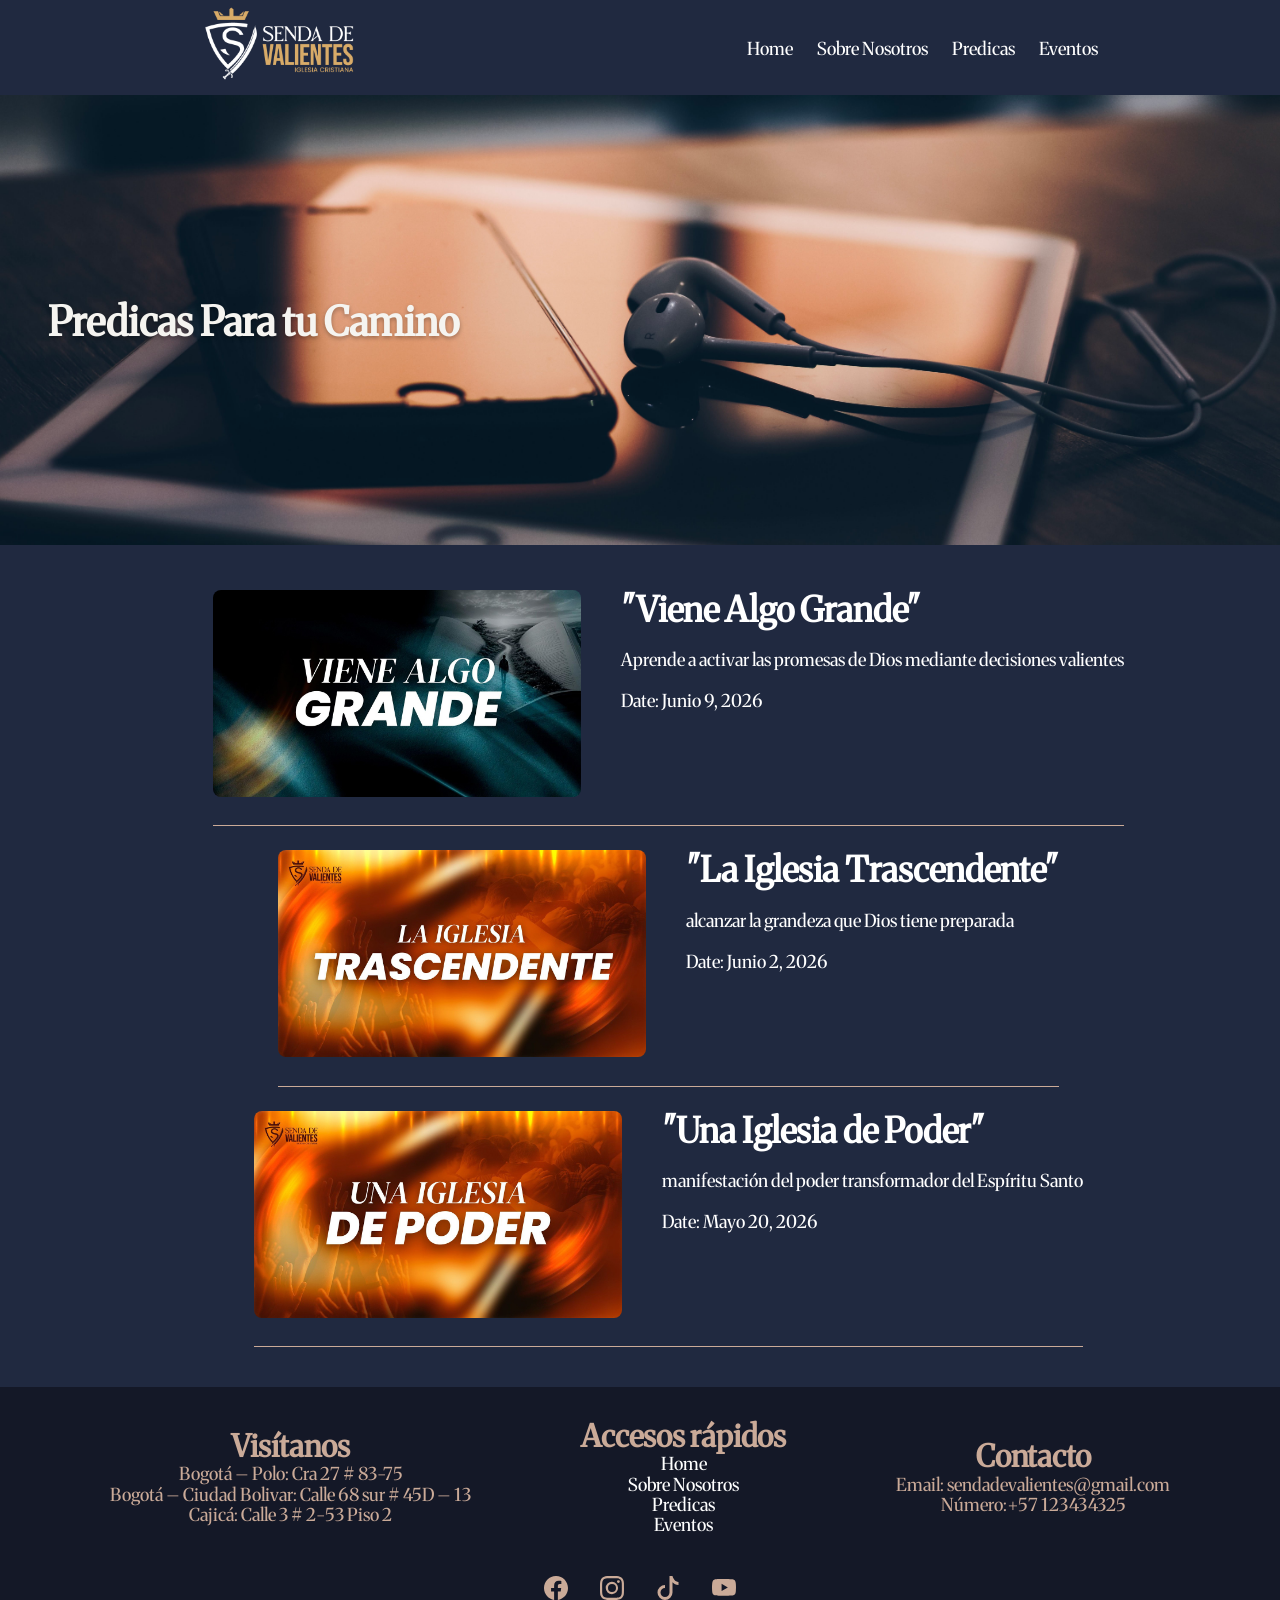
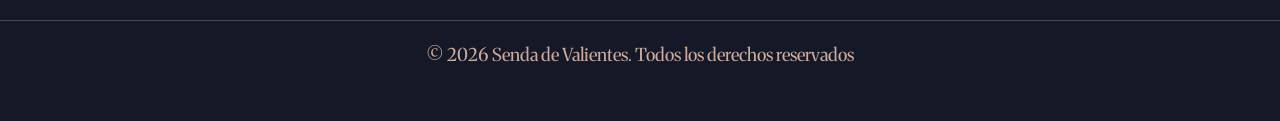
<file: churchMockup/pages/predicas.html>
<!doctype html>
<html lang="en">
  <head>
    <link rel="stylesheet" href="../styles/global.css" />
    <link rel="stylesheet" href="../styles/normalize.css" />
    <link rel="stylesheet" href="../styles/predicasEventos.css" />
    <meta charset="UTF-8" />
    <meta name="viewport" content="width=device-width, initial-scale=1.0" />
    <title>Predicas</title>
  </head>
  <body>
    <div class="main-container">
      <div class="title-section">
        <div class="header">
          <div class="logo-container">
            <img src="../images/sendaLogo.png" class="logo" />
          </div>

          <div class="nav-container">
            <nav>
              <ul>
                <li>
                  <a href="../index.html">Home</a>
                </li>

                <li>
                  <a href="sobre_nosotros.html">Sobre Nosotros</a>
                </li>

                <li>
                  <a href="#">Predicas</a>
                </li>

                <li>
                  <a href="eventos.html">Eventos</a>
                </li>
              </ul>
            </nav>
          </div>
        </div>

        <div class="title-photo">
          <img
            src="../images/predicas-wallpaper.jpg"
            alt=""
            class="title-back"
          />

          <div class="title-text">
            <h1>Predicas Para tu Camino</h1>
          </div>
        </div>
      </div>

      <div class="predicas-section">
        <div class="predicas-container">
          <div class="predica">
            <a href="contentPage/content_predicas.html">
              <div class="predica-card">
                <div>
                  <img
                    src="../images/predica1.jpg"
                    alt=""
                    class="predica-thumbnail"
                  />
                </div>
  
                <div class="predica-text-content">
                  <div class="predica-title">
                    <h2>"Viene Algo Grande"</h2>
                  </div>
                  <br />
  
                  <div class="predica-text">
                    <p>Aprende a activar las promesas de Dios mediante decisiones valientes</p>
  
                    <br />
                    <p>Date: Junio 9, 2026</p>
                  </div>
                </div>
              </div>
            </a>
          </div>

          <div class="predica">
            <a href="contentPage/content_predicas2.html">

              <div class="predica-card">
                <div>
                  <img
                    src="../images/predica2.jpg"
                    alt=""
                    class="predica-thumbnail"
                  />
                </div>
  
                <div class="predica-text-content">
                  <div class="predica-title">
                    <h2>"La Iglesia Trascendente"</h2>
                  </div>
  
                  <br />
                  <div class="predica-text">
                    <p>alcanzar la grandeza que Dios tiene preparada</p>
                    <br />
                    <p>Date: Junio 2, 2026</p>
                  </div>
                </div>
              </div>
            </a>
          </div>
          

          
          <div class="predica">
            <a href="contentPage/content_predicas3.html">
              <div class="predica-card">
                <div>
                  <img
                    src="../images/predica4.jpg"
                    alt=""
                    class="predica-thumbnail"
                  />
                </div>
  
                <div class="predica-text-content">
                  <div class="predica-title">
                    <h2>"Una Iglesia de Poder"</h2>
                  </div>
  
                  <br />
                  <div class="predica-text">
                    <p> manifestación del poder transformador del Espíritu Santo</p>
                    <br />
                    <p>Date: Mayo 20, 2026</p>
                  </div>
                </div>
              </div>
            </a>
            
          </div>
        </div>
      </div>

      <footer>
        <div class="paralax-gathering">
          <div class="footer-container">
            <div class="footer-content">
              <div class="footer-item">
                <h2>Visítanos</h2>
                <div>
                  <p>
                    Bogotá – Polo: Cra 27 # 83-75 <br />
                    Bogotá – Ciudad Bolivar: Calle 68 sur # 45D – 13 <br />
                    Cajicá: Calle 3 # 2-53 Piso 2 <br />
                  </p>
                </div>
              </div>

              <div class="footer-item">
                <h2>Accesos rápidos</h2>
                <div>


                  <div>
                      <a href="#">Home</a>
                  </div>

                  <div>
                    <a href="#">Sobre Nosotros</a>
                  </div>

                  <div>
                    <a href="#">Predicas</a>
                  </div>

                  <div>
                    <a href="#">Eventos</a>
                  </div>
                </div>
              </div>

              <div class="footer-item">
                <h2>Contacto</h2>
                <p>Email: sendadevalientes@gmail.com</p>
                <p>Número:+57 123434325</p>
              </div>
            </div>

            <div class="icons-footer">
              <div>
                <img
                  src="../images/svgs/facebook_footer.svg"
                  alt=""
                  class="footer-icon"
                />
              </div>

              <div>
                <img
                  src="../images/svgs/instagram_footer.svg"
                  alt=""
                  class="footer-icon"
                />
              </div>

              <div>
                <img
                  src="../images/svgs/tiktok_footer.svg"
                  alt=""
                  class="footer-icon"
                />
              </div>

              <div>
                <img
                  src="../images/svgs/youtube_footer.svg"
                  alt=""
                  class="footer-icon"
                />
              </div>
            </div>
            <hr>
            <div>
              <p>© 2026 Senda de Valientes. Todos los derechos reservados</p>
            </div>
          </div>
        </div>
      </footer>
    </div>
  </body>
</html>
</file>
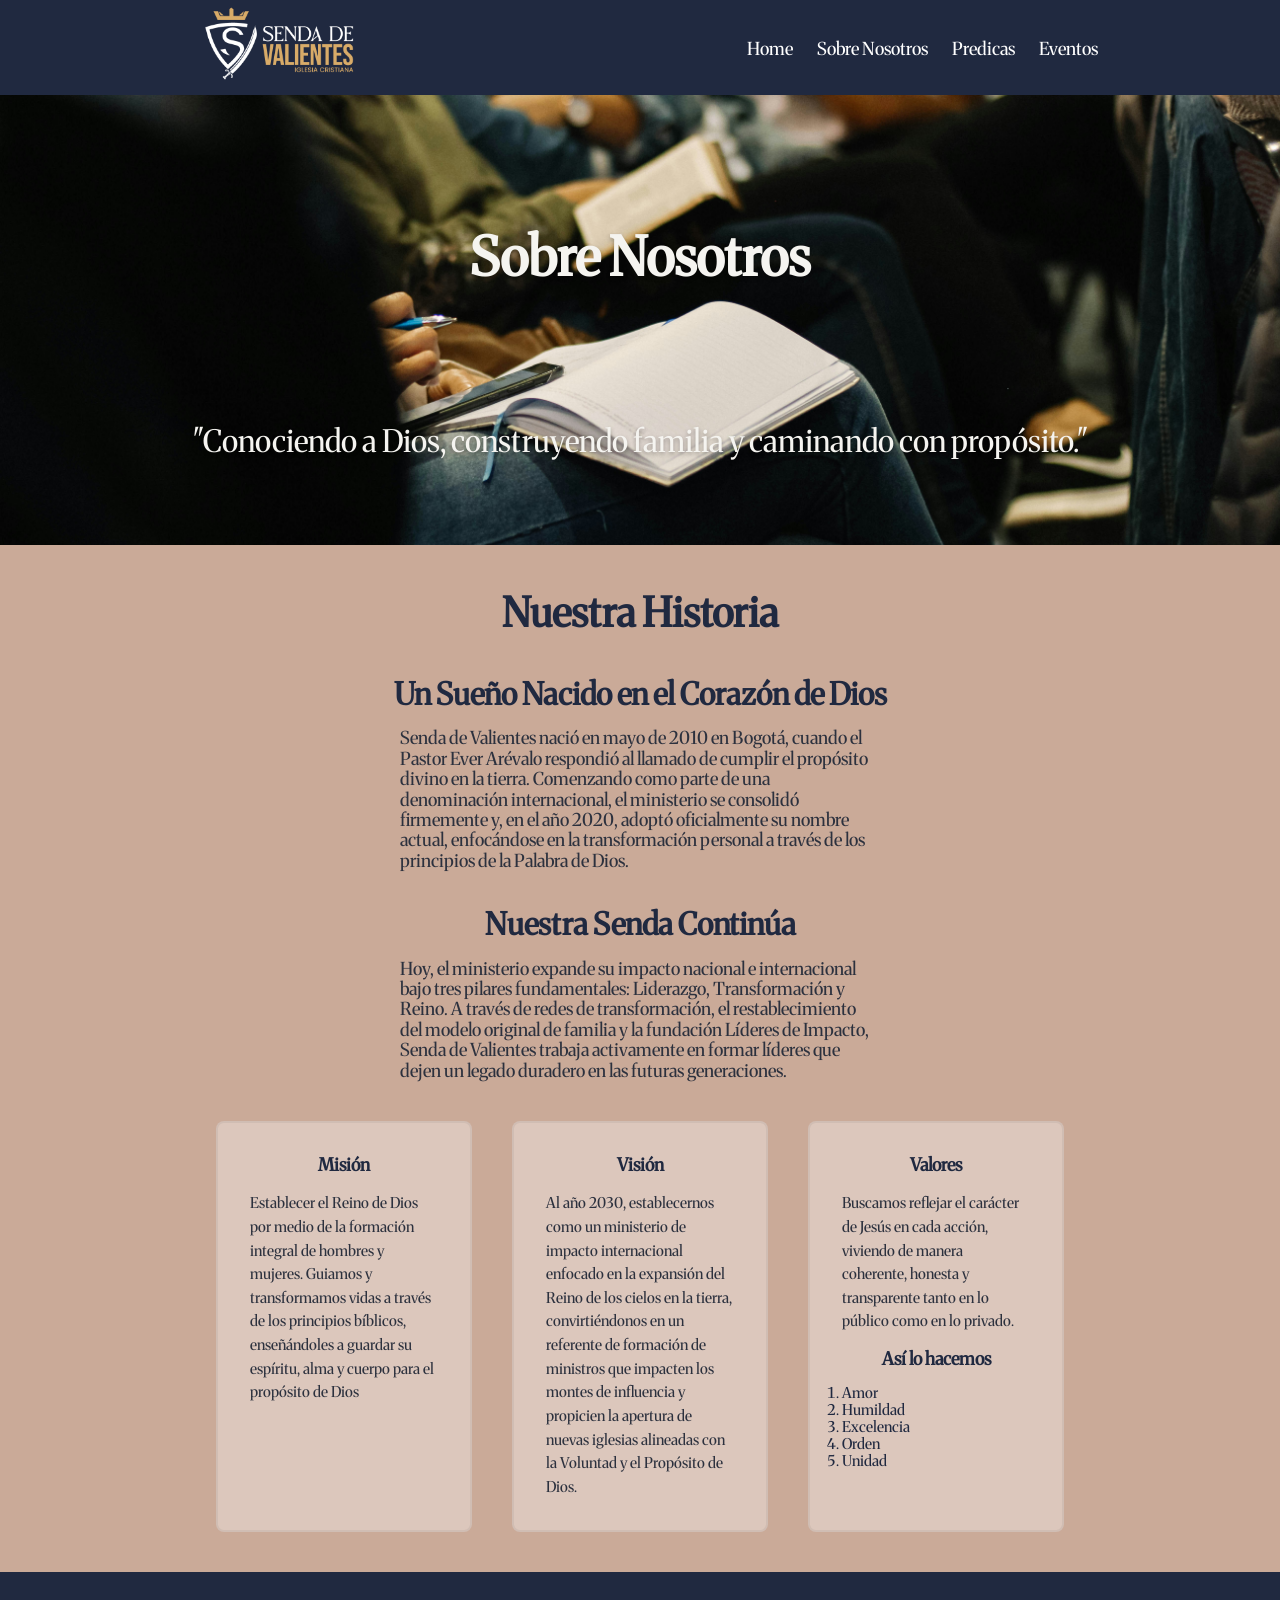
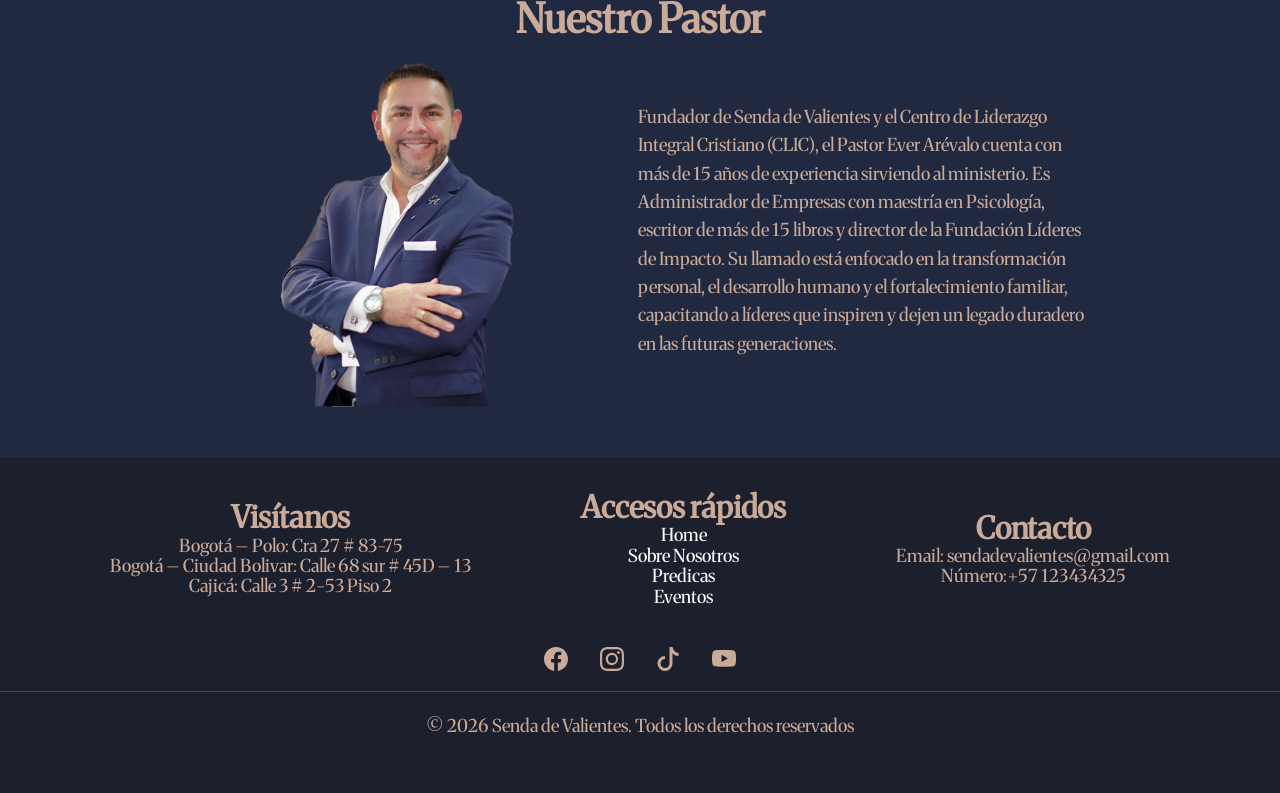
<file: churchMockup/pages/sobre_nosotros.html>
<!doctype html>
<html lang="en">
  <head>
    <meta charset="UTF-8" />
    <meta name="viewport" content="width=device-width, initial-scale=1.0" />
    <link rel="stylesheet" href="../styles/normalize.css" />
    <link rel="stylesheet" href="../styles/global.css" />
    <link rel="stylesheet" href="../styles/sobre.css" />
    <title>Sobre Nosotros</title>
  </head>
  <body>
    <div class="main-container">
      <div class="title-section">
        <div class="header">
          <div class="logo-container">
            <img src="../images/sendaLogo.png" class="logo" />
          </div>

          <div class="nav-container">
            <nav>
              <ul>
                <li>
                  <a href="../index.html">Home</a>
                </li>

                <li>
                  <a href="sobre_nosotros.html">Sobre Nosotros</a>
                </li>
                
                <li>
                  <a href="predicas.html">Predicas</a>
                </li>

                <li>
                  <a href="eventos.html">Eventos</a>
                </li>
              </ul>
            </nav>
          </div>
        </div>

        <div class="title-photo">
          <img src="../images/aboutUs.jpg" alt="" class="title-back" />

          <div class="title-text">
            <h1>Sobre Nosotros</h1>
            <div>
              <h3 class="mini-text">
                "Conociendo a Dios, construyendo familia y caminando con
                propósito."
              </h3>
            </div>
          </div>
        </div>
      </div>

      <div class="content-section">
        <div class="history-section">
          <h2>Nuestra Historia</h2>

          <br />
          <br />

          <div>
            <h3>Un Sueño Nacido en el Corazón de Dios</h3>
            <div class="history-wrapper">
              <div>
                <p>
                  Senda de Valientes nació en mayo de 2010 en Bogotá, cuando el
                  Pastor Ever Arévalo respondió al llamado de cumplir el
                  propósito divino en la tierra. Comenzando como parte de una
                  denominación internacional, el ministerio se consolidó
                  firmemente y, en el año 2020, adoptó oficialmente su nombre
                  actual, enfocándose en la transformación personal a través de
                  los principios de la Palabra de Dios.
                </p>
              </div>
            </div>
          </div>

          <br />

          <div>
            <h3>Nuestra Senda Continúa</h3>
            <div class="history-wrapper">
              <p>
                Hoy, el ministerio expande su impacto nacional e internacional
                bajo tres pilares fundamentales: Liderazgo, Transformación y
                Reino. A través de redes de transformación, el restablecimiento
                del modelo original de familia y la fundación Líderes de
                Impacto, Senda de Valientes trabaja activamente en formar
                líderes que dejen un legado duradero en las futuras
                generaciones.
              </p>
            </div>
          </div>
        </div>

        <div class="objectives-section">
          <div class="item">
            <div class="card">
              <h4>Misión</h4>

              <div class="card-text-wr">
                <p>
                  Establecer el Reino de Dios por medio de la formación integral
                  de hombres y mujeres. Guiamos y transformamos vidas a través
                  de los principios bíblicos, enseñándoles a guardar su
                  espíritu, alma y cuerpo para el propósito de Dios
                </p>
              </div>
            </div>
          </div>

          <div class="item">
            <div class="card">
              <h4>Visión</h4>

              <div class="card-text-wr">
                <p>
                  Al año 2030, establecernos como un ministerio de impacto
                  internacional enfocado en la expansión del Reino de los cielos
                  en la tierra, convirtiéndonos en un referente de formación de
                  ministros que impacten los montes de influencia y propicien la
                  apertura de nuevas iglesias alineadas con la Voluntad y el
                  Propósito de Dios.
                </p>
              </div>
            </div>
          </div>

          <div class="item">
            <div class="card">
              <h4>Valores</h4>

              <div class="card-text-wr">
                <p>
                  Buscamos reflejar el carácter de Jesús en cada acción,
                  viviendo de manera coherente, honesta y transparente tanto en
                  lo público como en lo privado.
                </p>
              </div>
              <h4>Así lo hacemos</h4>
              <ol>
                <li>Amor</li>
                <li>Humildad</li>
                <li>Excelencia</li>
                <li>Orden</li>
                <li>Unidad</li>
              </ol>
            </div>
          </div>
        </div>
      </div>

      <dir class="pastores-section">
        <h2>Nuestro Pastor</h2>
        <div class="pastor-container">

          <div class="pastor-item">
            <div>
              <img src="../images/pastorpic.png" alt="" class="pastor-pic">
            </div>

            <div class="pastor-text-wrapper">
                <p>
                  Fundador de Senda de Valientes y el Centro de Liderazgo Integral Cristiano (CLIC), el Pastor Ever Arévalo cuenta con más de 15 años de experiencia sirviendo al ministerio. Es Administrador de Empresas con maestría en Psicología, escritor de más de 15 libros y director de la Fundación Líderes de Impacto. Su llamado está enfocado en la transformación personal, el desarrollo humano y el fortalecimiento familiar, capacitando a líderes que inspiren y dejen un legado duradero en las futuras generaciones.
                </p>
             
            </div>
          </div>


        </div>
        </div>
      </div>

      <footer>
        <div class="paralax-gathering">
          <div class="footer-container">
            <div class="footer-content">
              <div class="footer-item">
                <h2>Visítanos</h2>
                <div>
                  <p>
                    Bogotá – Polo: Cra 27 # 83-75 <br />
                    Bogotá – Ciudad Bolivar: Calle 68 sur # 45D – 13 <br />
                    Cajicá: Calle 3 # 2-53 Piso 2 <br />
                  </p>
                </div>
              </div>

              <div class="footer-item">
                <h2>Accesos rápidos</h2>
                <div>

                  <div>
                    <a href="#">Home</a>
                  </div>

                  <div>
                    <a href="#">Sobre Nosotros</a>
                  </div>

                  <div>
                    <a href="#">Predicas</a>
                  </div>

                  <div>
                    <a href="#">Eventos</a>
                  </div>
                </div>
              </div>

              <div class="footer-item">
                <h2>Contacto</h2>
                <p>Email: sendadevalientes@gmail.com</p>
                <p>Número:+57 123434325</p>
              </div>
            </div>

            <div class="icons-footer">
              <div>
                <img
                  src="../images/svgs/facebook_footer.svg"
                  alt=""
                  class="footer-icon"
                />
              </div>

              <div>
                <img
                  src="../images/svgs/instagram_footer.svg"
                  alt=""
                  class="footer-icon"
                />
              </div>

              <div>
                <img
                  src="../images/svgs/tiktok_footer.svg"
                  alt=""
                  class="footer-icon"
                />
              </div>

              <div>
                <img
                  src="../images/svgs/youtube_footer.svg"
                  alt=""
                  class="footer-icon"
                />
              </div>
            </div>
            <hr />
            <div>
              <p>© 2026 Senda de Valientes. Todos los derechos reservados</p>
            </div>
          </div>
        </div>
      </footer>
    </div>
  </body>
</html>
</file>
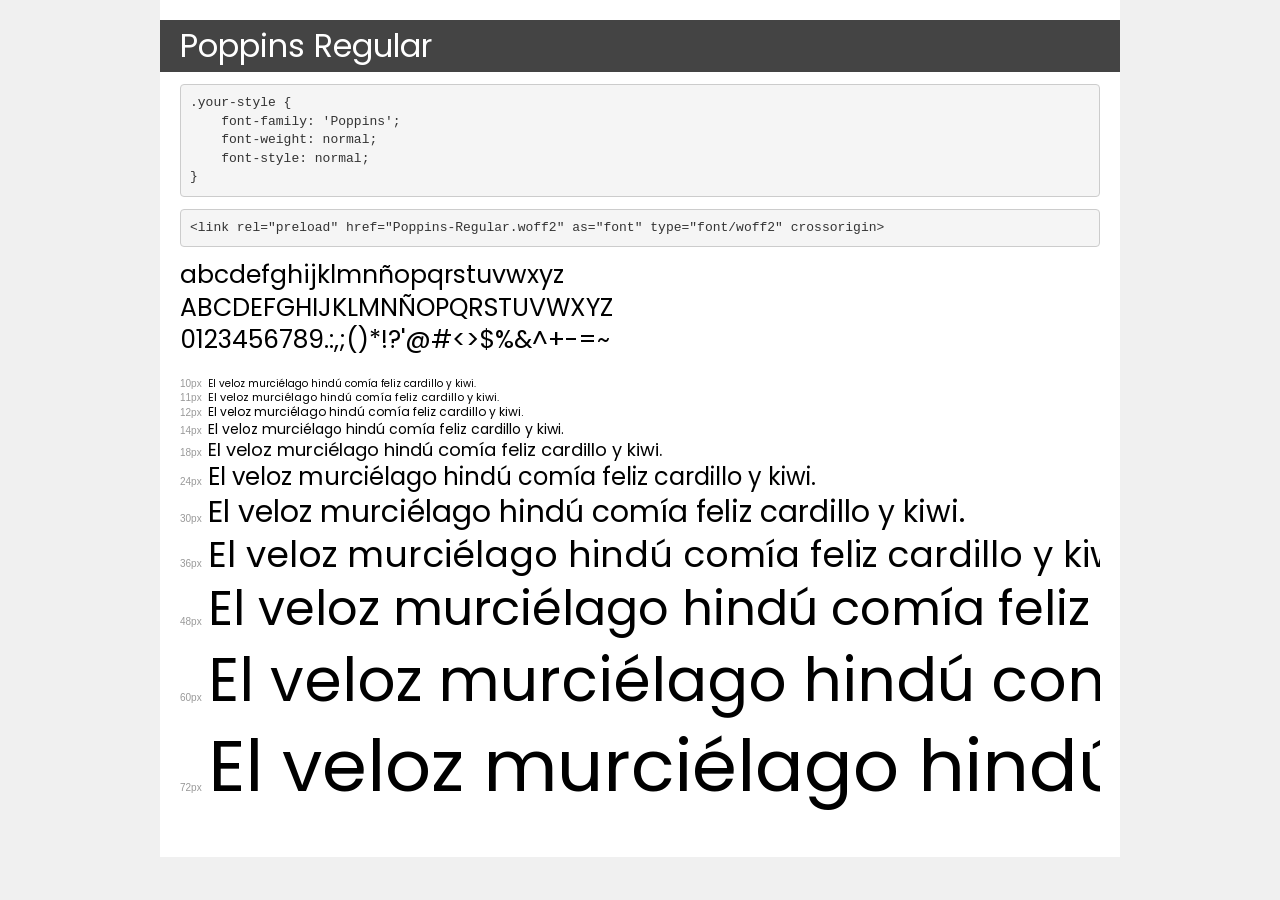
<file: fonts/Poppins/demo.html>
<!DOCTYPE html>
<html lang="en">
<head>
    <meta charset="utf-8">
    <meta http-equiv="X-UA-Compatible" content="IE=edge">
    <meta name="viewport" content="width=device-width, initial-scale=1">
    <meta name="robots" content="noindex, noarchive">
    <meta name="format-detection" content="telephone=no">
    <title>Transfonter demo</title>
    <link href="stylesheet.css" rel="stylesheet">
    <style>
        /*
        http://meyerweb.com/eric/tools/css/reset/
        v2.0 | 20110126
        License: none (public domain)
        */
        html, body, div, span, applet, object, iframe,
        h1, h2, h3, h4, h5, h6, p, blockquote, pre,
        a, abbr, acronym, address, big, cite, code,
        del, dfn, em, img, ins, kbd, q, s, samp,
        small, strike, strong, sub, sup, tt, var,
        b, u, i, center,
        dl, dt, dd, ol, ul, li,
        fieldset, form, label, legend,
        table, caption, tbody, tfoot, thead, tr, th, td,
        article, aside, canvas, details, embed,
        figure, figcaption, footer, header, hgroup,
        menu, nav, output, ruby, section, summary,
        time, mark, audio, video {
            margin: 0;
            padding: 0;
            border: 0;
            font-size: 100%;
            font: inherit;
            vertical-align: baseline;
        }
        /* HTML5 display-role reset for older browsers */
        article, aside, details, figcaption, figure,
        footer, header, hgroup, menu, nav, section {
            display: block;
        }
        body {
            line-height: 1;
        }
        ol, ul {
            list-style: none;
        }
        blockquote, q {
            quotes: none;
        }
        blockquote:before, blockquote:after,
        q:before, q:after {
            content: '';
            content: none;
        }
        table {
            border-collapse: collapse;
            border-spacing: 0;
        }
        /* demo styles */
        body {
            background: #f0f0f0;
            color: #000;
        }
        .page {
            background: #fff;
            width: 920px;
            margin: 0 auto;
            padding: 20px 20px 0 20px;
            overflow: hidden;
        }
        .font-container {
            overflow-x: auto;
            overflow-y: hidden;
            margin-bottom: 40px;
            line-height: 1.3;
            white-space: nowrap;
            padding-bottom: 5px;
        }
        h1 {
            position: relative;
            background: #444;
            font-size: 32px;
            color: #fff;
            padding: 10px 20px;
            margin: 0 -20px 12px -20px;
        }
        .letters {
            font-size: 25px;
            margin-bottom: 20px;
        }
        .s10:before {
            content: '10px';
        }
        .s11:before {
            content: '11px';
        }
        .s12:before {
            content: '12px';
        }
        .s14:before {
            content: '14px';
        }
        .s18:before {
            content: '18px';
        }
        .s24:before {
            content: '24px';
        }
        .s30:before {
            content: '30px';
        }
        .s36:before {
            content: '36px';
        }
        .s48:before {
            content: '48px';
        }
        .s60:before {
            content: '60px';
        }
        .s72:before {
            content: '72px';
        }
        .s10:before, .s11:before, .s12:before, .s14:before,
        .s18:before, .s24:before, .s30:before, .s36:before,
        .s48:before, .s60:before, .s72:before {
            font-family: Arial, sans-serif;
            font-size: 10px;
            font-weight: normal;
            font-style: normal;
            color: #999;
            padding-right: 6px;
        }
        pre {
            display: block;
            padding: 9px;
            margin: 0 0 12px;
            font-family: Monaco, Menlo, Consolas, "Courier New", monospace;
            font-size: 13px;
            line-height: 1.428571429;
            color: #333;
            font-weight: normal;
            font-style: normal;
            background-color: #f5f5f5;
            border: 1px solid #ccc;
            overflow-x: auto;
            border-radius: 4px;
        }
        /* responsive */
        @media (max-width: 959px) {
            .page {
                width: auto;
                margin: 0;
            }
        }
    </style>
</head>
<body>
<div class="page">
    <div class="demo">
        <h1 style="font-family: 'Poppins'; font-weight: normal; font-style: normal;">Poppins Regular</h1>
        <pre title="Usage">.your-style {
    font-family: 'Poppins';
    font-weight: normal;
    font-style: normal;
}</pre>
        <pre title="Preload (optional)">
&lt;link rel=&quot;preload&quot; href=&quot;Poppins-Regular.woff2&quot; as=&quot;font&quot; type=&quot;font/woff2&quot; crossorigin&gt;</pre>
        <div class="font-container" style="font-family: 'Poppins'; font-weight: normal; font-style: normal;">
            <p class="letters">
                abcdefghijklmnñopqrstuvwxyz<br>
ABCDEFGHIJKLMNÑOPQRSTUVWXYZ<br>
                0123456789.:,;()*!?'@#&lt;&gt;$%&^+-=~
            </p>
            <p class="s10" style="font-size: 10px;">El veloz murciélago hindú comía feliz cardillo y kiwi.</p>
            <p class="s11" style="font-size: 11px;">El veloz murciélago hindú comía feliz cardillo y kiwi.</p>
            <p class="s12" style="font-size: 12px;">El veloz murciélago hindú comía feliz cardillo y kiwi.</p>
            <p class="s14" style="font-size: 14px;">El veloz murciélago hindú comía feliz cardillo y kiwi.</p>
            <p class="s18" style="font-size: 18px;">El veloz murciélago hindú comía feliz cardillo y kiwi.</p>
            <p class="s24" style="font-size: 24px;">El veloz murciélago hindú comía feliz cardillo y kiwi.</p>
            <p class="s30" style="font-size: 30px;">El veloz murciélago hindú comía feliz cardillo y kiwi.</p>
            <p class="s36" style="font-size: 36px;">El veloz murciélago hindú comía feliz cardillo y kiwi.</p>
            <p class="s48" style="font-size: 48px;">El veloz murciélago hindú comía feliz cardillo y kiwi.</p>
            <p class="s60" style="font-size: 60px;">El veloz murciélago hindú comía feliz cardillo y kiwi.</p>
            <p class="s72" style="font-size: 72px;">El veloz murciélago hindú comía feliz cardillo y kiwi.</p>
        </div>
    </div>

</div>
</body>
</html>
</file>
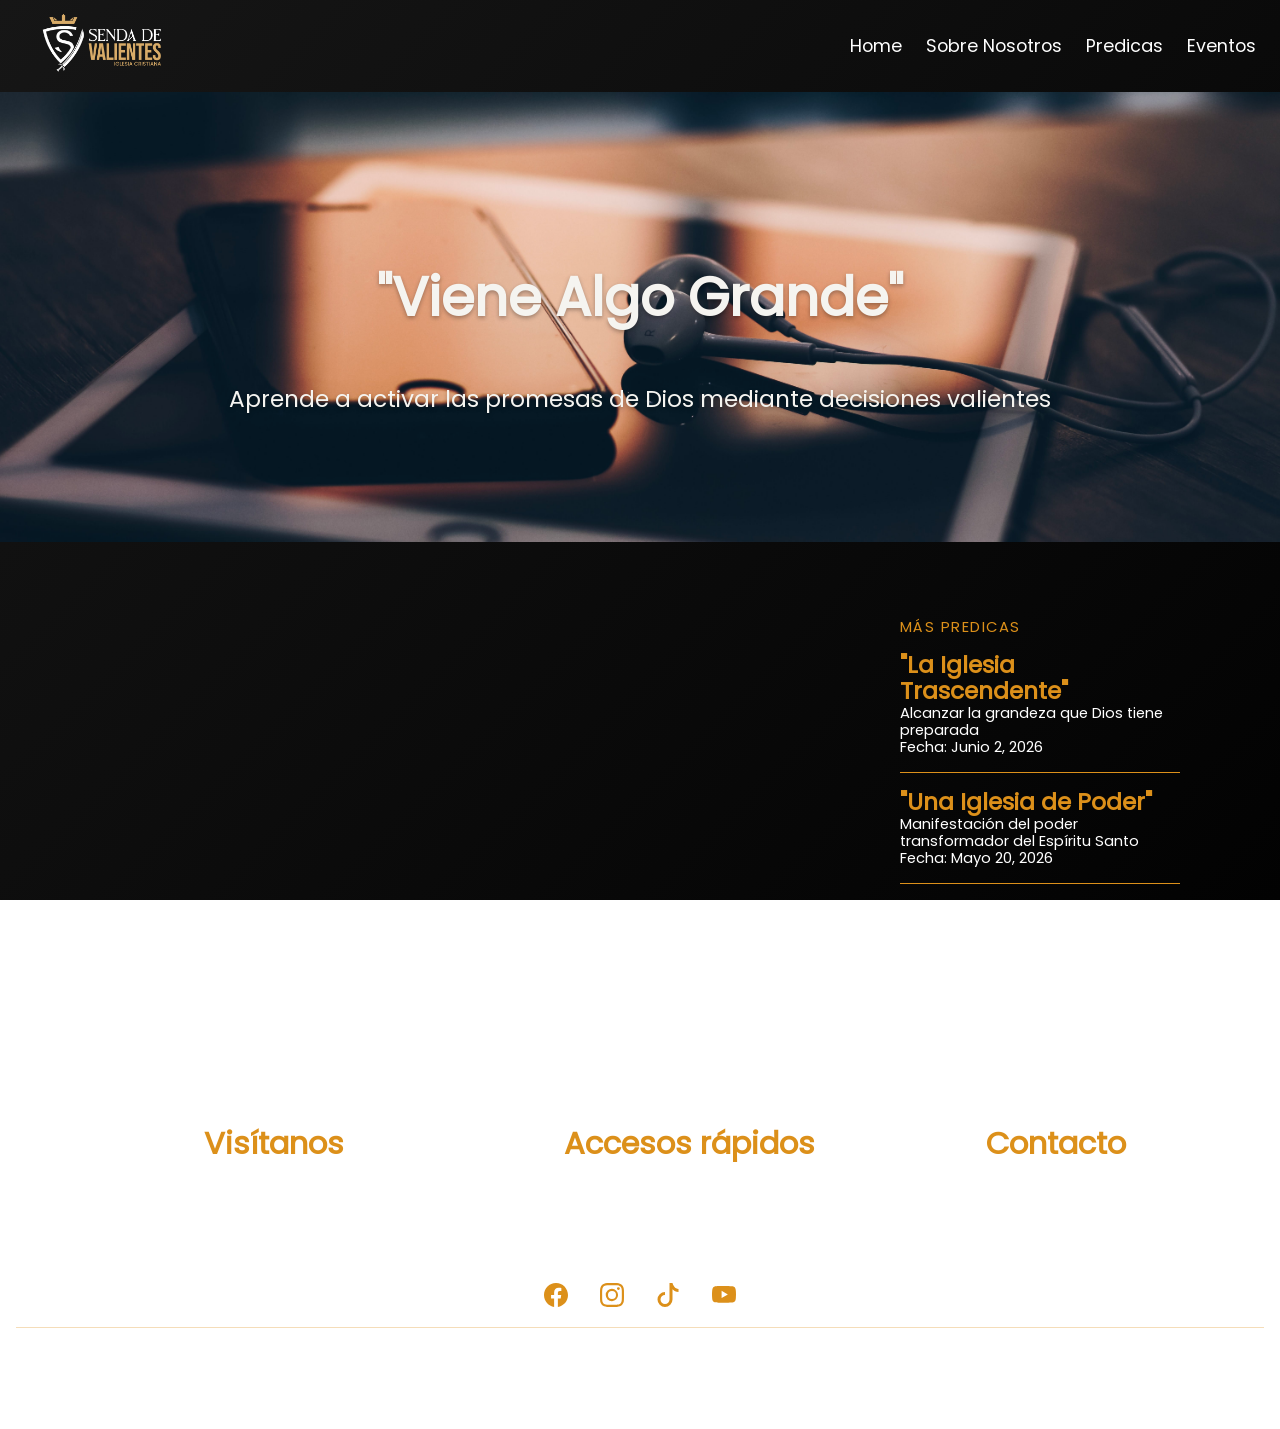
<file: pages/contentPage/content_predicas.html>
<!doctype html>
<html lang="es">
  <head>
    <meta charset="UTF-8" />
    <meta name="viewport" content="width=device-width, initial-scale=1.0" />
    <meta name="description" content="Viene Algo Grande – Predica de Senda de Valientes." />
    <link rel="stylesheet" href="../../styles/normalize.css" />
    <link rel="stylesheet" href="../../global.css" />
    <link rel="stylesheet" href="../../styles/content-predicas.css" />
    <title>Viene Algo Grande – Senda de Valientes</title>
  </head>
  <body>
    <div class="main-container">
      <header class="title-section">
        <div class="header">
          <div class="logo-container">
            <a href="../../index.html" aria-label="Ir al inicio">
              <img src="../../images/sendaLogo.png" class="logo" alt="Logo Senda de Valientes" />
            </a>
          </div>

          <!-- Hamburger (mobile) -->
          <button
            class="nav-toggle"
            id="navToggle"
            aria-label="Abrir menú"
            aria-expanded="false"
            aria-controls="primaryNav"
          >
            <span class="hamburger-bar"></span>
            <span class="hamburger-bar"></span>
            <span class="hamburger-bar"></span>
          </button>

          <nav class="nav-container" id="primaryNav" aria-label="Navegación principal">
            <ul>
              <li><a href="../../index.html" class="special-link">Home</a></li>
              <li><a href="../sobre_nosotros.html" class="special-link">Sobre Nosotros</a></li>
              <li><a href="../predicas.html" class="special-link" aria-current="page">Predicas</a></li>
              <li><a href="../eventos.html" class="special-link">Eventos</a></li>
            </ul>
          </nav>
        </div>

        <section class="title-photo">
          <img src="../../images/predicas-wallpaper.jpg" alt="Fondo predicas" class="title-back" />
          <div class="title-text">
            <h1>"Viene Algo Grande"</h1>
            <div class="mini-text">
              <p>Aprende a activar las promesas de Dios mediante decisiones valientes</p>
            </div>
          </div>
        </section>
      </header>

      <main class="clip-section">
        <!-- ===== VIDEO ===== -->
        <div class="clip-container">
          <iframe
            src="https://www.youtube.com/embed/TUtQoVo-R7I?si=awaJIKZ3hQ3kqDmC"
            title="Predica: Viene Algo Grande"
            frameborder="0"
            allow="accelerometer; autoplay; clipboard-write; encrypted-media; gyroscope; picture-in-picture; web-share"
            referrerpolicy="strict-origin-when-cross-origin"
            allowfullscreen
            class="clip"
          ></iframe>
        </div>

        <!-- ===== UP NEXT ===== -->
        <section class="up-next" aria-label="Otras predicas">
          <p class="up-next-label">Más predicas</p>
          <div class="predica-container">
            <div class="predica">
              <a href="content_predicas2.html" class="special-link">
                <div class="predica-card">
                  <div class="predica-title">
                    <h2>"La Iglesia Trascendente"</h2>
                  </div>
                  <div class="predica-text">
                    <p>Alcanzar la grandeza que Dios tiene preparada</p>
                    <p>Fecha: Junio 2, 2026</p>
                  </div>
                </div>
              </a>
            </div>

            <div class="predica">
              <a href="content_predicas3.html" class="special-link">
                <div class="predica-card">
                  <div class="predica-title">
                    <h2>"Una Iglesia de Poder"</h2>
                  </div>
                  <div class="predica-text">
                    <p>Manifestación del poder transformador del Espíritu Santo</p>
                    <p>Fecha: Mayo 20, 2026</p>
                  </div>
                </div>
              </a>
            </div>
          </div>
        </section>
      </main>

      <footer>
        <div class="paralax-gathering">
          <div class="footer-container">
            <div class="footer-content">
              <div class="footer-item">
                <h2>Visítanos</h2>
                <p>
                  Bogotá – Polo: Cra 27 # 83-75 <br />
                  Bogotá – Ciudad Bolivar: Calle 68 sur # 45D – 13 <br />
                  Cajicá: Calle 3 # 2-53 Piso 2 <br />
                  Zipaquirá: Cra. 10A #7-49
                </p>
              </div>

              <div class="footer-item">
                <h2>Accesos rápidos</h2>
                <nav aria-label="Accesos rápidos del footer">
                  <div><a href="../../index.html" class="special-link">Home</a></div>
                  <div><a href="../sobre_nosotros.html" class="special-link">Sobre Nosotros</a></div>
                  <div><a href="../predicas.html" class="special-link">Predicas</a></div>
                  <div><a href="../eventos.html" class="special-link">Eventos</a></div>
                </nav>
              </div>

              <div class="footer-item">
                <h2>Contacto</h2>
                <p>Email: sendadevalientes@gmail.com</p>
                <p>Número: +57 3014242071</p>
              </div>
            </div>

            <div class="icons-footer">
              <div>
                <a href="https://www.facebook.com/p/Senda-de-Valientes-100089714483635/" target="_blank" rel="noopener noreferrer" aria-label="Facebook">
                  <img src="../../images/svgs/facebook_footer.svg" alt="Facebook" class="footer-icon" />
                </a>
              </div>
              <div>
                <a href="https://www.instagram.com/sendadevalientes/" target="_blank" rel="noopener noreferrer" aria-label="Instagram">
                  <img src="../../images/svgs/instagram_footer.svg" alt="Instagram" class="footer-icon" />
                </a>
              </div>
              <div>
                <a href="https://www.tiktok.com/@sendadevalientessdv" target="_blank" rel="noopener noreferrer" aria-label="TikTok">
                  <img src="../../images/svgs/tiktok_footer.svg" alt="TikTok" class="footer-icon" />
                </a>
              </div>
              <div>
                <a href="https://www.youtube.com/@sendadevalientes" target="_blank" rel="noopener noreferrer" aria-label="YouTube">
                  <img src="../../images/svgs/youtube_footer.svg" alt="YouTube" class="footer-icon" />
                </a>
              </div>
            </div>
            <hr />
            <div>
              <p>© 2026 Senda de Valientes. Todos los derechos reservados</p>
            </div>
          </div>
        </div>
      </footer>
    </div>

    <script>
      const navToggle = document.getElementById('navToggle');
      const primaryNav = document.getElementById('primaryNav');
      navToggle.addEventListener('click', () => {
        const isOpen = primaryNav.classList.toggle('nav-open');
        navToggle.setAttribute('aria-expanded', isOpen);
        navToggle.setAttribute('aria-label', isOpen ? 'Cerrar menú' : 'Abrir menú');
      });
    </script>
  </body>
</html>
</file>
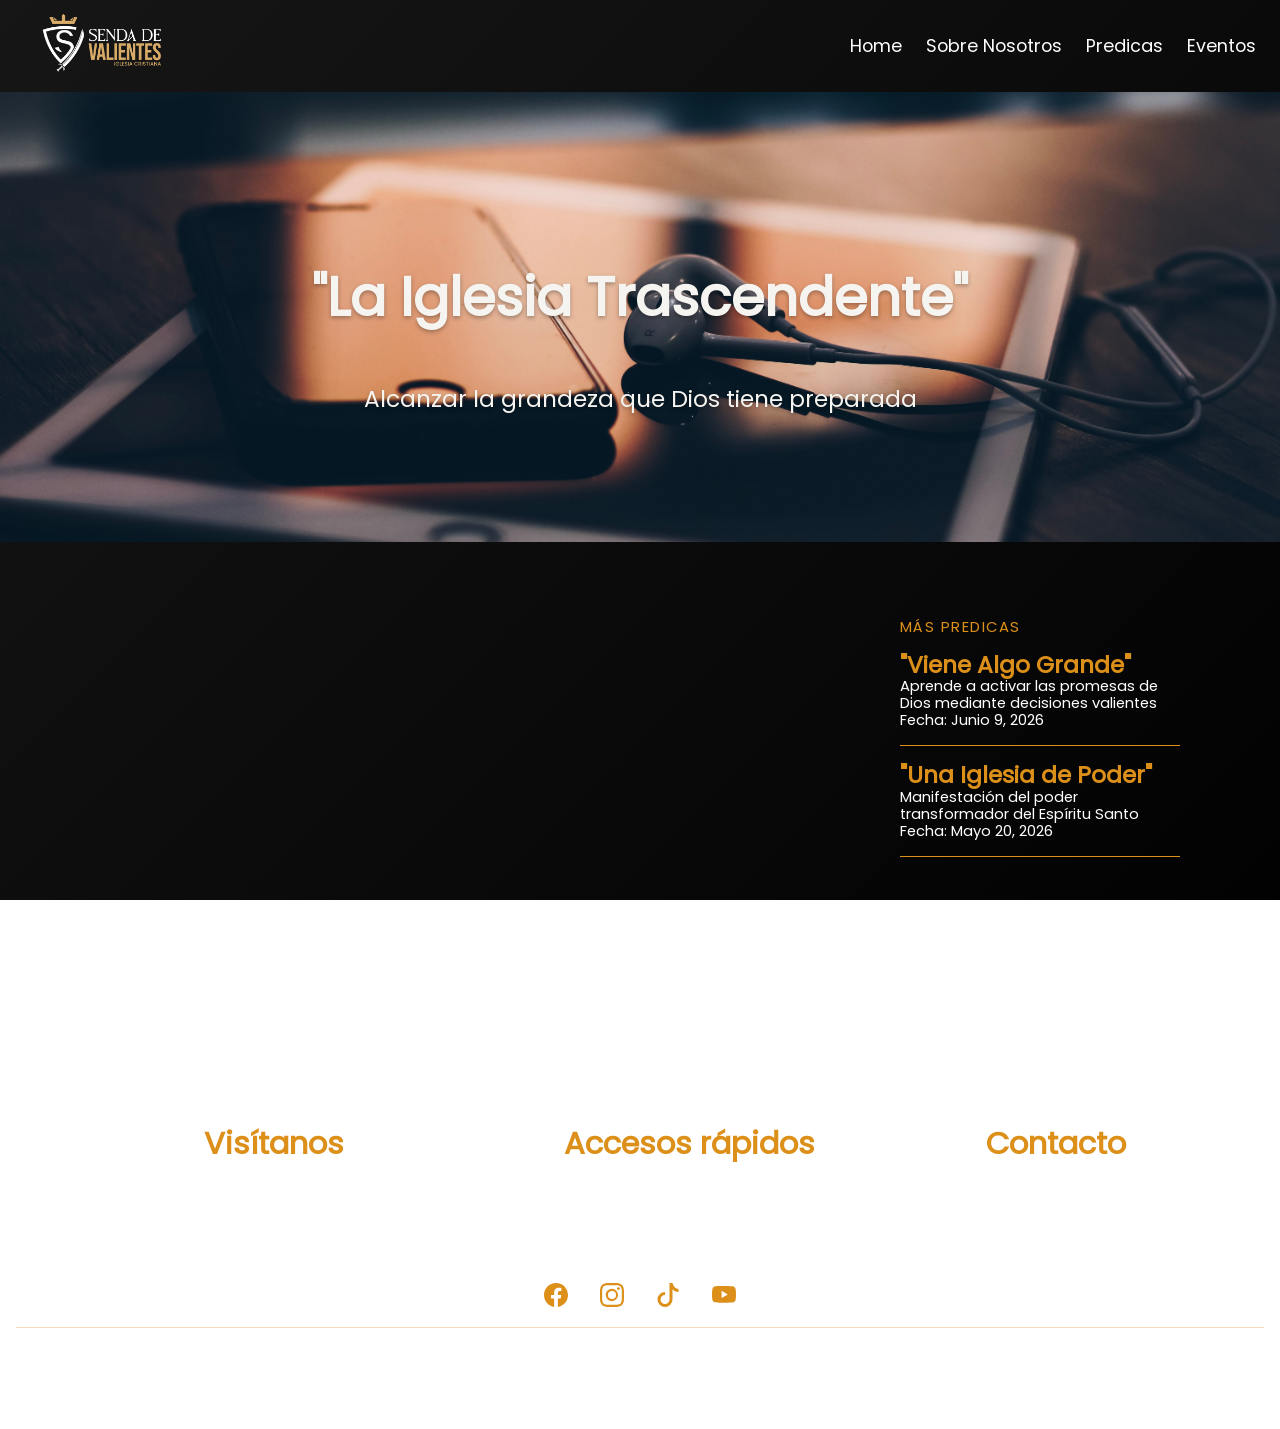
<file: pages/contentPage/content_predicas2.html>
<!doctype html>
<html lang="es">
  <head>
    <meta charset="UTF-8" />
    <meta name="viewport" content="width=device-width, initial-scale=1.0" />
    <meta name="description" content="La Iglesia Trascendente – Predica de Senda de Valientes." />
    <link rel="stylesheet" href="../../styles/normalize.css" />
    <link rel="stylesheet" href="../../global.css" />
    <link rel="stylesheet" href="../../styles/content-predicas.css" />
    <title>La Iglesia Trascendente – Senda de Valientes</title>
  </head>
  <body>
    <div class="main-container">
      <header class="title-section">
        <div class="header">
          <div class="logo-container">
            <a href="../../index.html" aria-label="Ir al inicio">
              <img src="../../images/sendaLogo.png" class="logo" alt="Logo Senda de Valientes" />
            </a>
          </div>

          <!-- Hamburger (mobile) -->
          <button
            class="nav-toggle"
            id="navToggle"
            aria-label="Abrir menú"
            aria-expanded="false"
            aria-controls="primaryNav"
          >
            <span class="hamburger-bar"></span>
            <span class="hamburger-bar"></span>
            <span class="hamburger-bar"></span>
          </button>

          <nav class="nav-container" id="primaryNav" aria-label="Navegación principal">
            <ul>
              <li><a href="../../index.html" class="special-link">Home</a></li>
              <li><a href="../sobre_nosotros.html" class="special-link">Sobre Nosotros</a></li>
              <li><a href="../predicas.html" class="special-link" aria-current="page">Predicas</a></li>
              <li><a href="../eventos.html" class="special-link">Eventos</a></li>
            </ul>
          </nav>
        </div>

        <section class="title-photo">
          <img src="../../images/predicas-wallpaper.jpg" alt="Fondo predicas" class="title-back" />
          <div class="title-text">
            <h1>"La Iglesia Trascendente"</h1>
            <div class="mini-text">
              <p>Alcanzar la grandeza que Dios tiene preparada</p>
            </div>
          </div>
        </section>
      </header>

      <main class="clip-section">
        <!-- ===== VIDEO ===== -->
        <div class="clip-container">
          <iframe
            src="https://www.youtube.com/embed/lrexu9ij51U?si=AQyI4kuMcRoQyV-H"
            title="Predica: La Iglesia Trascendente"
            frameborder="0"
            allow="accelerometer; autoplay; clipboard-write; encrypted-media; gyroscope; picture-in-picture; web-share"
            referrerpolicy="strict-origin-when-cross-origin"
            allowfullscreen
            class="clip"
          ></iframe>
        </div>

        <!-- ===== UP NEXT ===== -->
        <section class="up-next" aria-label="Otras predicas">
          <p class="up-next-label">Más predicas</p>
          <div class="predica-container">
            <div class="predica">
              <a href="content_predicas.html" class="special-link">
                <div class="predica-card">
                  <div class="predica-title">
                    <h2>"Viene Algo Grande"</h2>
                  </div>
                  <div class="predica-text">
                    <p>Aprende a activar las promesas de Dios mediante decisiones valientes</p>
                    <p>Fecha: Junio 9, 2026</p>
                  </div>
                </div>
              </a>
            </div>

            <div class="predica">
              <a href="content_predicas3.html" class="special-link">
                <div class="predica-card">
                  <div class="predica-title">
                    <h2>"Una Iglesia de Poder"</h2>
                  </div>
                  <div class="predica-text">
                    <p>Manifestación del poder transformador del Espíritu Santo</p>
                    <p>Fecha: Mayo 20, 2026</p>
                  </div>
                </div>
              </a>
            </div>
          </div>
        </section>
      </main>

      <footer>
        <div class="paralax-gathering">
          <div class="footer-container">
            <div class="footer-content">
              <div class="footer-item">
                <h2>Visítanos</h2>
                <p>
                  Bogotá – Polo: Cra 27 # 83-75 <br />
                  Bogotá – Ciudad Bolivar: Calle 68 sur # 45D – 13 <br />
                  Cajicá: Calle 3 # 2-53 Piso 2 <br />
                  Zipaquirá: Cra. 10A #7-49
                </p>
              </div>

              <div class="footer-item">
                <h2>Accesos rápidos</h2>
                <nav aria-label="Accesos rápidos del footer">
                  <div><a href="../../index.html" class="special-link">Home</a></div>
                  <div><a href="../sobre_nosotros.html" class="special-link">Sobre Nosotros</a></div>
                  <div><a href="../predicas.html" class="special-link">Predicas</a></div>
                  <div><a href="../eventos.html" class="special-link">Eventos</a></div>
                </nav>
              </div>

              <div class="footer-item">
                <h2>Contacto</h2>
                <p>Email: sendadevalientes@gmail.com</p>
                <p>Número: +57 3014242071</p>
              </div>
            </div>

            <div class="icons-footer">
              <div>
                <a href="https://www.facebook.com/p/Senda-de-Valientes-100089714483635/" target="_blank" rel="noopener noreferrer" aria-label="Facebook">
                  <img src="../../images/svgs/facebook_footer.svg" alt="Facebook" class="footer-icon" />
                </a>
              </div>
              <div>
                <a href="https://www.instagram.com/sendadevalientes/" target="_blank" rel="noopener noreferrer" aria-label="Instagram">
                  <img src="../../images/svgs/instagram_footer.svg" alt="Instagram" class="footer-icon" />
                </a>
              </div>
              <div>
                <a href="https://www.tiktok.com/@sendadevalientessdv" target="_blank" rel="noopener noreferrer" aria-label="TikTok">
                  <img src="../../images/svgs/tiktok_footer.svg" alt="TikTok" class="footer-icon" />
                </a>
              </div>
              <div>
                <a href="https://www.youtube.com/@sendadevalientes" target="_blank" rel="noopener noreferrer" aria-label="YouTube">
                  <img src="../../images/svgs/youtube_footer.svg" alt="YouTube" class="footer-icon" />
                </a>
              </div>
            </div>
            <hr />
            <div>
              <p>© 2026 Senda de Valientes. Todos los derechos reservados</p>
            </div>
          </div>
        </div>
      </footer>
    </div>

    <script>
      const navToggle = document.getElementById('navToggle');
      const primaryNav = document.getElementById('primaryNav');
      navToggle.addEventListener('click', () => {
        const isOpen = primaryNav.classList.toggle('nav-open');
        navToggle.setAttribute('aria-expanded', isOpen);
        navToggle.setAttribute('aria-label', isOpen ? 'Cerrar menú' : 'Abrir menú');
      });
    </script>
  </body>
</html>
</file>
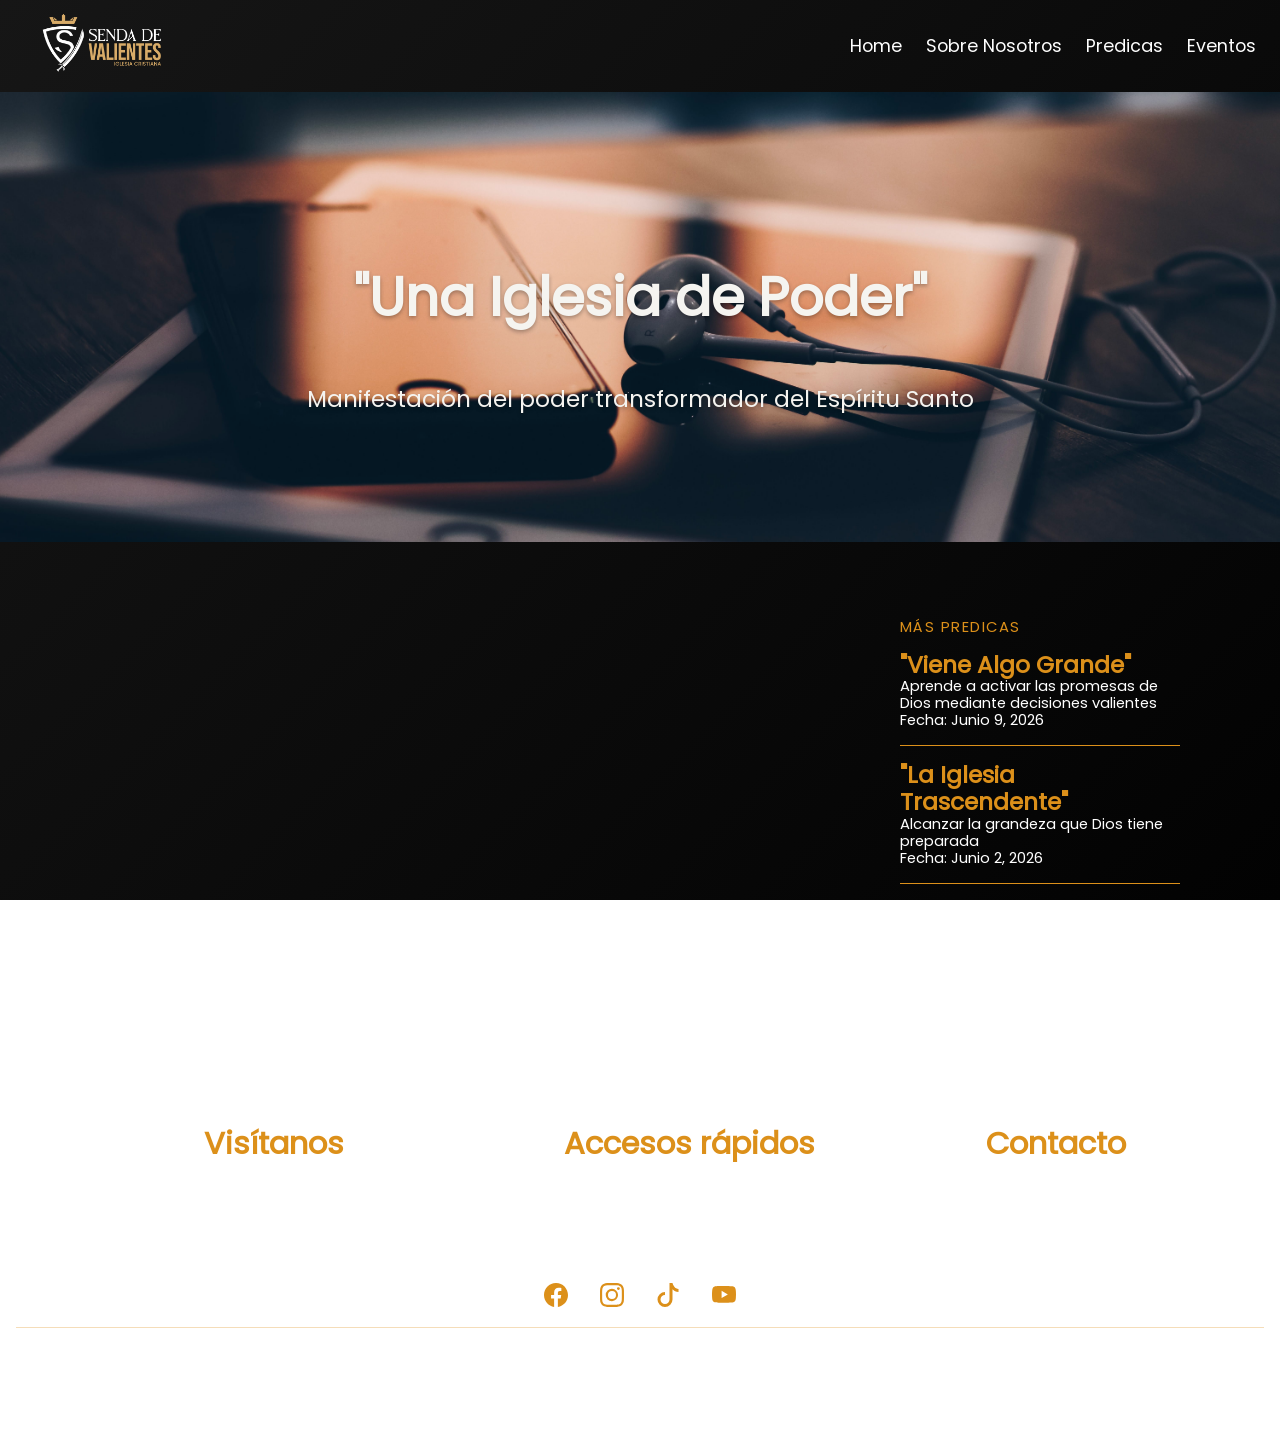
<file: pages/contentPage/content_predicas3.html>
<!doctype html>
<html lang="es">
  <head>
    <meta charset="UTF-8" />
    <meta name="viewport" content="width=device-width, initial-scale=1.0" />
    <meta name="description" content="Una Iglesia de Poder – Predica de Senda de Valientes." />
    <link rel="stylesheet" href="../../styles/normalize.css" />
    <link rel="stylesheet" href="../../global.css" />
    <link rel="stylesheet" href="../../styles/content-predicas.css" />
    <title>Una Iglesia de Poder – Senda de Valientes</title>
  </head>
  <body>
    <div class="main-container">
      <header class="title-section">
        <div class="header">
          <div class="logo-container">
            <a href="../../index.html" aria-label="Ir al inicio">
              <img src="../../images/sendaLogo.png" class="logo" alt="Logo Senda de Valientes" />
            </a>
          </div>

          <!-- Hamburger (mobile) -->
          <button
            class="nav-toggle"
            id="navToggle"
            aria-label="Abrir menú"
            aria-expanded="false"
            aria-controls="primaryNav"
          >
            <span class="hamburger-bar"></span>
            <span class="hamburger-bar"></span>
            <span class="hamburger-bar"></span>
          </button>

          <nav class="nav-container" id="primaryNav" aria-label="Navegación principal">
            <ul>
              <li><a href="../../index.html" class="special-link">Home</a></li>
              <li><a href="../sobre_nosotros.html" class="special-link">Sobre Nosotros</a></li>
              <li><a href="../predicas.html" class="special-link" aria-current="page">Predicas</a></li>
              <li><a href="../eventos.html" class="special-link">Eventos</a></li>
            </ul>
          </nav>
        </div>

        <section class="title-photo">
          <img src="../../images/predicas-wallpaper.jpg" alt="Fondo predicas" class="title-back" />
          <div class="title-text">
            <h1>"Una Iglesia de Poder"</h1>
            <div class="mini-text">
              <p>Manifestación del poder transformador del Espíritu Santo</p>
            </div>
          </div>
        </section>
      </header>

      <main class="clip-section">
        <!-- ===== VIDEO ===== -->
        <div class="clip-container">
          <iframe
            src="https://www.youtube.com/embed/HxkkcbWIoSc?si=XxV2YDyfm3zYiKIX"
            title="Predica: Una Iglesia de Poder"
            frameborder="0"
            allow="accelerometer; autoplay; clipboard-write; encrypted-media; gyroscope; picture-in-picture; web-share"
            referrerpolicy="strict-origin-when-cross-origin"
            allowfullscreen
            class="clip"
          ></iframe>
        </div>

        <!-- ===== UP NEXT ===== -->
        <section class="up-next" aria-label="Otras predicas">
          <p class="up-next-label">Más predicas</p>
          <div class="predica-container">
            <div class="predica">
              <a href="content_predicas.html" class="special-link">
                <div class="predica-card">
                  <div class="predica-title">
                    <h2>"Viene Algo Grande"</h2>
                  </div>
                  <div class="predica-text">
                    <p>Aprende a activar las promesas de Dios mediante decisiones valientes</p>
                    <p>Fecha: Junio 9, 2026</p>
                  </div>
                </div>
              </a>
            </div>

            <div class="predica">
              <a href="content_predicas2.html" class="special-link">
                <div class="predica-card">
                  <div class="predica-title">
                    <h2>"La Iglesia Trascendente"</h2>
                  </div>
                  <div class="predica-text">
                    <p>Alcanzar la grandeza que Dios tiene preparada</p>
                    <p>Fecha: Junio 2, 2026</p>
                  </div>
                </div>
              </a>
            </div>
          </div>
        </section>
      </main>

      <footer>
        <div class="paralax-gathering">
          <div class="footer-container">
            <div class="footer-content">
              <div class="footer-item">
                <h2>Visítanos</h2>
                <p>
                  Bogotá – Polo: Cra 27 # 83-75 <br />
                  Bogotá – Ciudad Bolivar: Calle 68 sur # 45D – 13 <br />
                  Cajicá: Calle 3 # 2-53 Piso 2 <br />
                  Zipaquirá: Cra. 10A #7-49
                </p>
              </div>

              <div class="footer-item">
                <h2>Accesos rápidos</h2>
                <nav aria-label="Accesos rápidos del footer">
                  <div><a href="../../index.html" class="special-link">Home</a></div>
                  <div><a href="../sobre_nosotros.html" class="special-link">Sobre Nosotros</a></div>
                  <div><a href="../predicas.html" class="special-link">Predicas</a></div>
                  <div><a href="../eventos.html" class="special-link">Eventos</a></div>
                </nav>
              </div>

              <div class="footer-item">
                <h2>Contacto</h2>
                <p>Email: sendadevalientes@gmail.com</p>
                <p>Número: +57 3014242071</p>
              </div>
            </div>

            <div class="icons-footer">
              <div>
                <a href="https://www.facebook.com/p/Senda-de-Valientes-100089714483635/" target="_blank" rel="noopener noreferrer" aria-label="Facebook">
                  <img src="../../images/svgs/facebook_footer.svg" alt="Facebook" class="footer-icon" />
                </a>
              </div>
              <div>
                <a href="https://www.instagram.com/sendadevalientes/" target="_blank" rel="noopener noreferrer" aria-label="Instagram">
                  <img src="../../images/svgs/instagram_footer.svg" alt="Instagram" class="footer-icon" />
                </a>
              </div>
              <div>
                <a href="https://www.tiktok.com/@sendadevalientessdv" target="_blank" rel="noopener noreferrer" aria-label="TikTok">
                  <img src="../../images/svgs/tiktok_footer.svg" alt="TikTok" class="footer-icon" />
                </a>
              </div>
              <div>
                <a href="https://www.youtube.com/@sendadevalientes" target="_blank" rel="noopener noreferrer" aria-label="YouTube">
                  <img src="../../images/svgs/youtube_footer.svg" alt="YouTube" class="footer-icon" />
                </a>
              </div>
            </div>
            <hr />
            <div>
              <p>© 2026 Senda de Valientes. Todos los derechos reservados</p>
            </div>
          </div>
        </div>
      </footer>
    </div>

    <script>
      const navToggle = document.getElementById('navToggle');
      const primaryNav = document.getElementById('primaryNav');
      navToggle.addEventListener('click', () => {
        const isOpen = primaryNav.classList.toggle('nav-open');
        navToggle.setAttribute('aria-expanded', isOpen);
        navToggle.setAttribute('aria-label', isOpen ? 'Cerrar menú' : 'Abrir menú');
      });
    </script>
  </body>
</html>
</file>
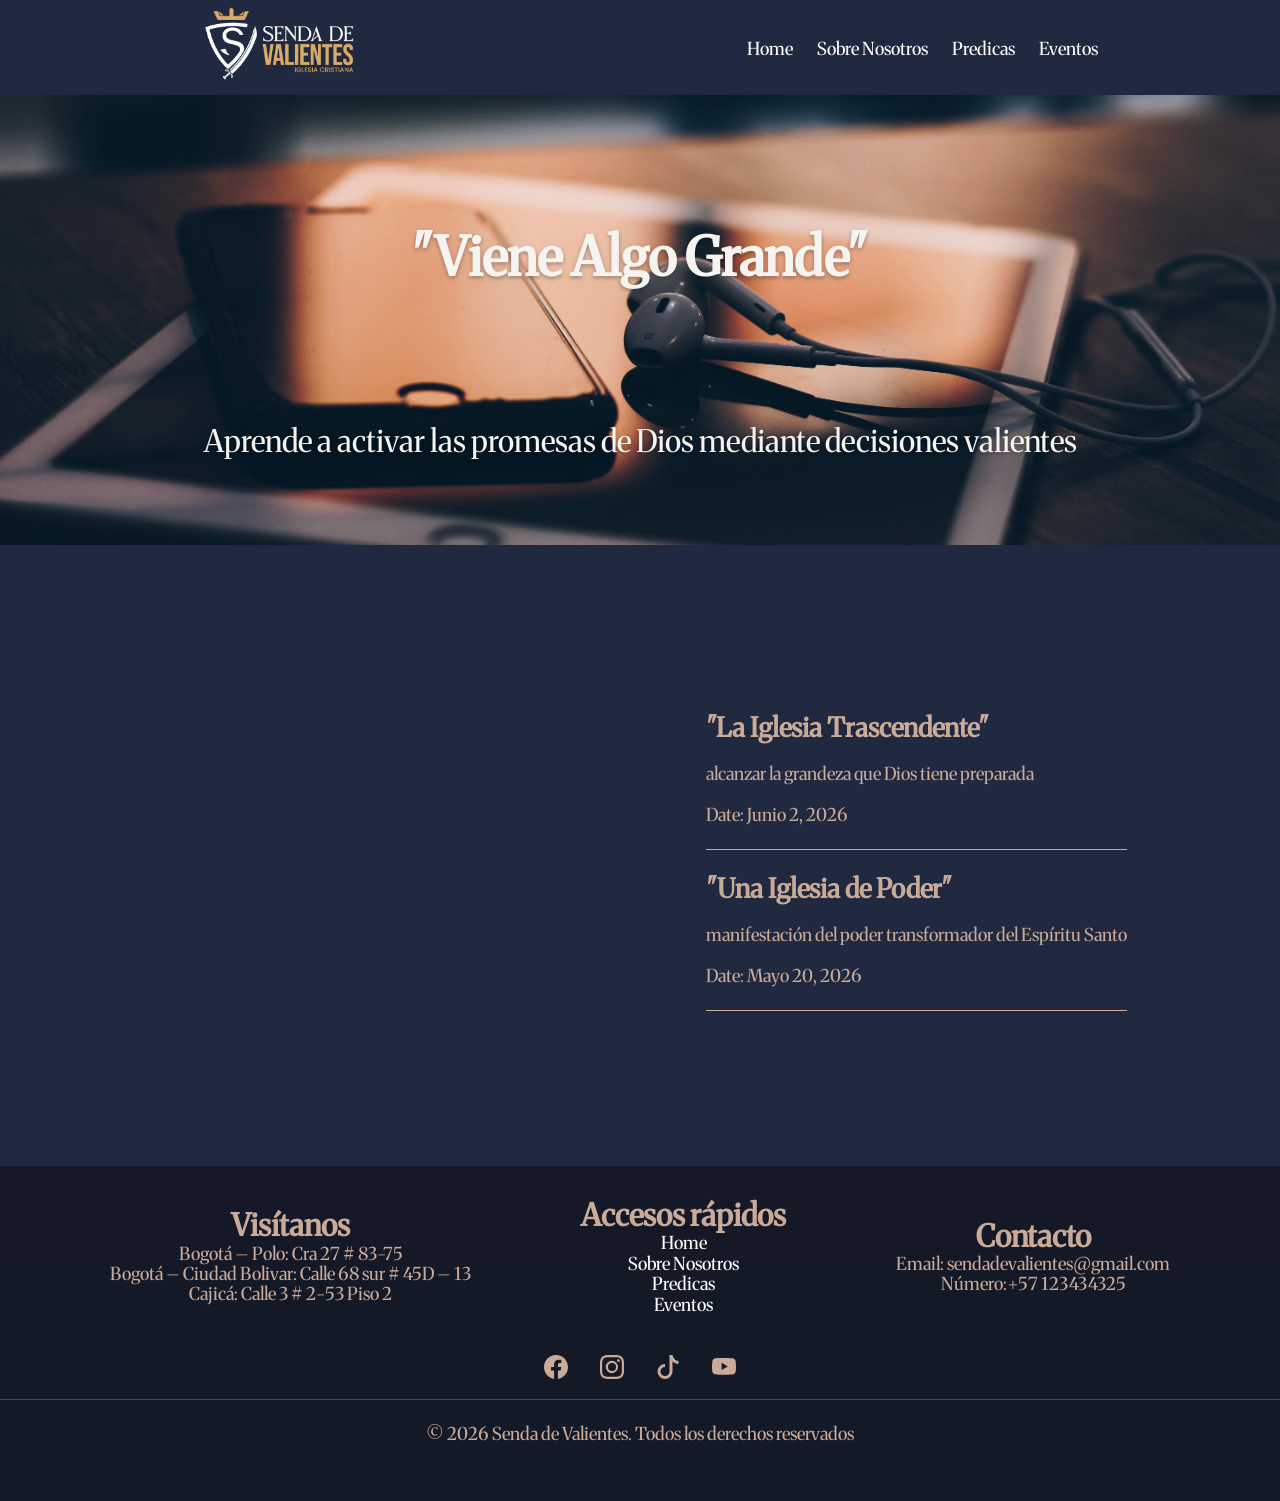
<file: churchMockup/pages/contentPage/content_predicas.html>
<!doctype html>
<html lang="en">
  <head>
    <meta charset="UTF-8" />
    <meta name="viewport" content="width=device-width, initial-scale=1.0" />
    <link rel="stylesheet" href="../../styles/global.css" />
    <link rel="stylesheet" href="../../styles/normalize.css" />
    <link rel="stylesheet" href="../../styles/content-predicas.css" />
    <title>Content Predicas</title>
  </head>
  <body>
    <div class="main-container">
      <div class="title-section">
        <div class="header">
          <div class="logo-container">
            <img src="../../images/sendaLogo.png" class="logo" />
          </div>

          <div class="nav-container">
            <nav>
              <ul>
                <li>
                  <a href="../../index.html">Home</a>
                </li>

                <li>
                  <a href="../sobre_nosotros.html">Sobre Nosotros</a>
                </li>

                <li>
                  <a href="../predicas.html">Predicas</a>
                </li>

                <li>
                  <a href="../eventos.html">Eventos</a>
                </li>
              </ul>
            </nav>
          </div>

          <div class="title-photo">
            <img
              src="../../images/predicas-wallpaper.jpg"
              alt=""
              class="title-back"
            />

            <div class="title-text">
              <h1>"Viene Algo Grande"</h1>
              <div class="mini-text">
                <p>
                  Aprende a activar las promesas de Dios mediante decisiones
                  valientes
                </p>
              </div>
            </div>
          </div>
        </div>
      </div>

      <div class="clip-section">
        <div class="clip-container">
          <iframe
            width="560"
            height="315"
            src="https://www.youtube.com/embed/TUtQoVo-R7I?si=awaJIKZ3hQ3kqDmC"
            title="YouTube video player"
            frameborder="0"
            allow="
              accelerometer;
              autoplay;
              clipboard-write;
              encrypted-media;
              gyroscope;
              picture-in-picture;
              web-share;
            "
            referrerpolicy="strict-origin-when-cross-origin"
            allowfullscreen
            class="clip"
          ></iframe>
        </div>

        <div class="up-next">
            <div class="predica-container">
              
            <div class="predica">
              <a href="content_predicas2.html">
                <div class="predica-card">
                  <div class="predica-text-content">
                    <div class="predica-title">
                      <h2>"La Iglesia Trascendente"</h2>
                    </div>

                    <br />
                    <div class="predica-text">
                      <p>alcanzar la grandeza que Dios tiene preparada</p>
                      <br />
                      <p>Date: Junio 2, 2026</p>
                    </div>
                  </div>
                </div>
              </a>
            </div>

            <div class="predica">
              <a href="content_predicas3.html">
                <div class="predica-card">
                  <div class="predica-text-content">
                    <div class="predica-title">
                      <h2>"Una Iglesia de Poder"</h2>
                    </div>

                    <br />
                    <div class="predica-text">
                      <p>
                        manifestación del poder transformador del Espíritu Santo
                      </p>
                      <br />
                      <p>Date: Mayo 20, 2026</p>
                    </div>
                  </div>
                </div>
              </a>
            </div>
          </div>
        </div>
      </div>

      <footer>
        <div class="paralax-gathering">
          <div class="footer-container">
            <div class="footer-content">
              <div class="footer-item">
                <h2>Visítanos</h2>
                <div>
                  <p>
                    Bogotá – Polo: Cra 27 # 83-75 <br />
                    Bogotá – Ciudad Bolivar: Calle 68 sur # 45D – 13 <br />
                    Cajicá: Calle 3 # 2-53 Piso 2 <br />
                  </p>
                </div>
              </div>

              <div class="footer-item">
                <h2>Accesos rápidos</h2>
                <div>
                  <div>
                    <a href="#">Home</a>
                  </div>

                  <div>
                    <a href="#">Sobre Nosotros</a>
                  </div>

                  <div>
                    <a href="#">Predicas</a>
                  </div>

                  <div>
                    <a href="#">Eventos</a>
                  </div>
                </div>
              </div>

              <div class="footer-item">
                <h2>Contacto</h2>
                <p>Email: sendadevalientes@gmail.com</p>
                <p>Número:+57 123434325</p>
              </div>
            </div>

            <div class="icons-footer">
              <div>
                <img
                  src="../../images/svgs/facebook_footer.svg"
                  alt=""
                  class="footer-icon"
                />
              </div>

              <div>
                <img
                  src="../../images/svgs/instagram_footer.svg"
                  alt=""
                  class="footer-icon"
                />
              </div>

              <div>
                <img
                  src="../../images/svgs/tiktok_footer.svg"
                  alt=""
                  class="footer-icon"
                />
              </div>

              <div>
                <img
                  src="../../images/svgs/youtube_footer.svg"
                  alt=""
                  class="footer-icon"
                />
              </div>
            </div>
            <hr />
            <div>
              <p>© 2026 Senda de Valientes. Todos los derechos reservados</p>
            </div>
          </div>
        </div>
      </footer>
    </div>
  </body>
</html>
</file>
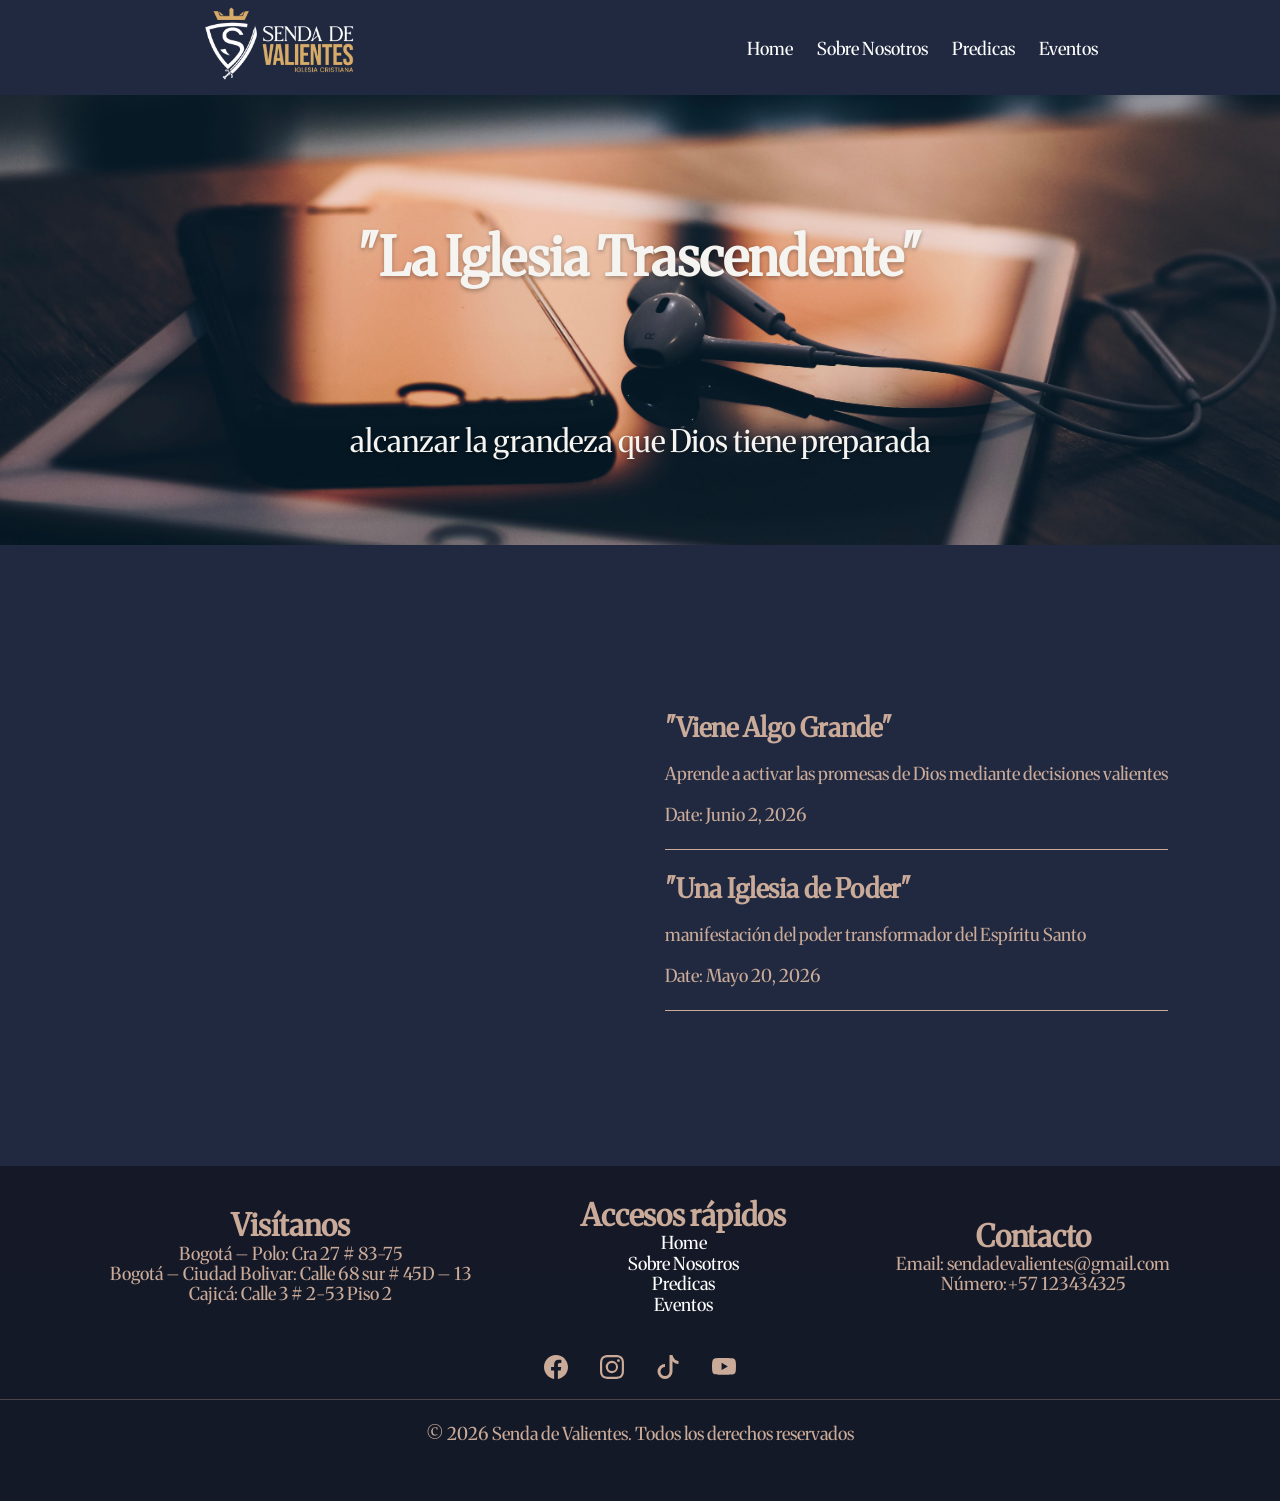
<file: churchMockup/pages/contentPage/content_predicas2.html>
<!doctype html>
<html lang="en">
  <head>
    <meta charset="UTF-8" />
    <meta name="viewport" content="width=device-width, initial-scale=1.0" />
    <link rel="stylesheet" href="../../styles/global.css" />
    <link rel="stylesheet" href="../../styles/normalize.css" />
    <link rel="stylesheet" href="../../styles/content-predicas.css" />
    <title>Content Predicas</title>
  </head>
  <body>
    <div class="main-container">
      <div class="title-section">
        <div class="header">
          <div class="logo-container">
            <img src="../../images/sendaLogo.png" class="logo" />
          </div>

          <div class="nav-container">
            <nav>
              <ul>
                <li>
                  <a href="../../index.html">Home</a>
                </li>

                <li>
                  <a href="../sobre_nosotros.html">Sobre Nosotros</a>
                </li>

                <li>
                  <a href="../predicas.html">Predicas</a>
                </li>

                <li>
                  <a href="../eventos.html">Eventos</a>
                </li>
              </ul>
            </nav>
          </div>

          <div class="title-photo">
            <img
              src="../../images/predicas-wallpaper.jpg"
              alt=""
              class="title-back"
            />

            <div class="title-text">
              <h1>"La Iglesia Trascendente"</h1>
              <div class="mini-text">
                <p>
                  alcanzar la grandeza que Dios tiene preparada
                </p>
              </div>
            </div>
          </div>
        </div>
      </div>

      <div class="clip-section">
        <div class="clip-container">
          <iframe width="560" height="315" src="https://www.youtube.com/embed/lrexu9ij51U?si=AQyI4kuMcRoQyV-H" title="YouTube video player" frameborder="0" allow="accelerometer; autoplay; clipboard-write; encrypted-media; gyroscope; picture-in-picture; web-share" referrerpolicy="strict-origin-when-cross-origin" allowfullscreen class="clip"></iframe>
        </div>

        <div class="up-next">
            <div class="predica-container">
              
            <div class="predica">
              <a href="content_predicas.html">
                <div class="predica-card">
                  <div class="predica-text-content">
                    <div class="predica-title">
                      <h2>"Viene Algo Grande"</h2>
                    </div>

                    <br />
                    <div class="predica-text">
                      <p>Aprende a activar las promesas de Dios mediante    decisiones
                       valientes</p>
                      <br />
                      <p>Date: Junio 2, 2026</p>
                    </div>
                  </div>
                </div>
              </a>
            </div>

            <div class="predica">
              <a href="content_predicas3.html">
                <div class="predica-card">
                  <div class="predica-text-content">
                    <div class="predica-title">
                      <h2>"Una Iglesia de Poder"</h2>
                    </div>

                    <br />
                    <div class="predica-text">
                      <p>
                        manifestación del poder transformador del Espíritu Santo
                      </p>
                      <br />
                      <p>Date: Mayo 20, 2026</p>
                    </div>
                  </div>
                </div>
              </a>
            </div>
          </div>
        </div>
      </div>

      <footer>
        <div class="paralax-gathering">
          <div class="footer-container">
            <div class="footer-content">
              <div class="footer-item">
                <h2>Visítanos</h2>
                <div>
                  <p>
                    Bogotá – Polo: Cra 27 # 83-75 <br />
                    Bogotá – Ciudad Bolivar: Calle 68 sur # 45D – 13 <br />
                    Cajicá: Calle 3 # 2-53 Piso 2 <br />
                  </p>
                </div>
              </div>

              <div class="footer-item">
                <h2>Accesos rápidos</h2>
                <div>
                  <div>
                    <a href="#">Home</a>
                  </div>

                  <div>
                    <a href="#">Sobre Nosotros</a>
                  </div>

                  <div>
                    <a href="#">Predicas</a>
                  </div>

                  <div>
                    <a href="#">Eventos</a>
                  </div>
                </div>
              </div>

              <div class="footer-item">
                <h2>Contacto</h2>
                <p>Email: sendadevalientes@gmail.com</p>
                <p>Número:+57 123434325</p>
              </div>
            </div>

            <div class="icons-footer">
              <div>
                <img
                  src="../../images/svgs/facebook_footer.svg"
                  alt=""
                  class="footer-icon"
                />
              </div>

              <div>
                <img
                  src="../../images/svgs/instagram_footer.svg"
                  alt=""
                  class="footer-icon"
                />
              </div>

              <div>
                <img
                  src="../../images/svgs/tiktok_footer.svg"
                  alt=""
                  class="footer-icon"
                />
              </div>

              <div>
                <img
                  src="../../images/svgs/youtube_footer.svg"
                  alt=""
                  class="footer-icon"
                />
              </div>
            </div>
            <hr />
            <div>
              <p>© 2026 Senda de Valientes. Todos los derechos reservados</p>
            </div>
          </div>
        </div>
      </footer>
    </div>
  </body>
</html>
</file>
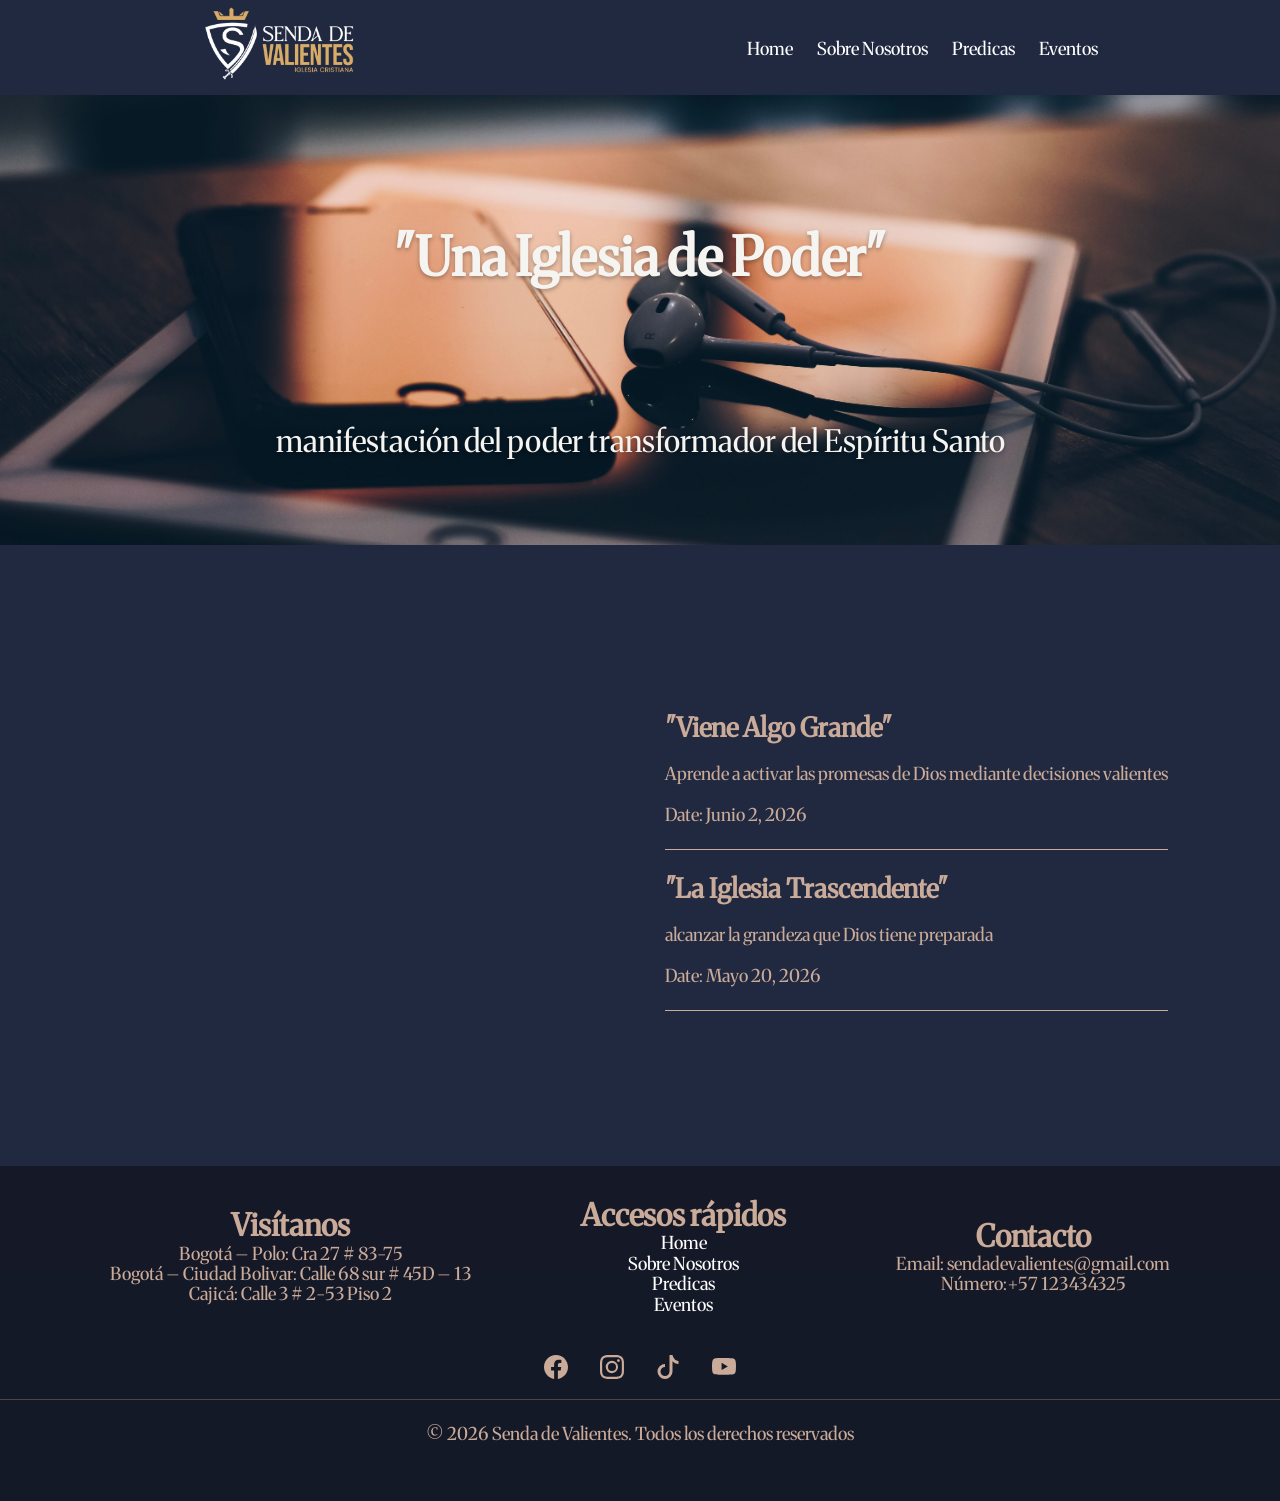
<file: churchMockup/pages/contentPage/content_predicas3.html>
<!doctype html>
<html lang="en">
  <head>
    <meta charset="UTF-8" />
    <meta name="viewport" content="width=device-width, initial-scale=1.0" />
    <link rel="stylesheet" href="../../styles/global.css" />
    <link rel="stylesheet" href="../../styles/normalize.css" />
    <link rel="stylesheet" href="../../styles/content-predicas.css" />
    <title>Content Predicas</title>
  </head>
  <body>
    <div class="main-container">
      <div class="title-section">
        <div class="header">
          <div class="logo-container">
            <img src="../../images/sendaLogo.png" class="logo" />
          </div>

          <div class="nav-container">
            <nav>
              <ul>
                <li>
                  <a href="../../index.html">Home</a>
                </li>

                <li>
                  <a href="../sobre_nosotros.html">Sobre Nosotros</a>
                </li>

                <li>
                  <a href="../predicas.html">Predicas</a>
                </li>

                <li>
                  <a href="../eventos.html">Eventos</a>
                </li>
              </ul>
            </nav>
          </div>

          <div class="title-photo">
            <img
              src="../../images/predicas-wallpaper.jpg"
              alt=""
              class="title-back"
            />

            <div class="title-text">
              <h1>"Una Iglesia de Poder"</h1>
              <div class="mini-text">
                <p>
                  manifestación del poder transformador del Espíritu Santo
                </p>
              </div>
            </div>
          </div>
        </div>
      </div>

      <div class="clip-section">
        <div class="clip-container">
          <iframe width="560" height="315" src="https://www.youtube.com/embed/HxkkcbWIoSc?si=XxV2YDyfm3zYiKIX" title="YouTube video player" frameborder="0" allow="accelerometer; autoplay; clipboard-write; encrypted-media; gyroscope; picture-in-picture; web-share" referrerpolicy="strict-origin-when-cross-origin" allowfullscreen class="clip"></iframe>
        </div>

        <div class="up-next">
            <div class="predica-container">
              
            <div class="predica">
              <a href="content_predicas.html">
                <div class="predica-card">
                  <div class="predica-text-content">
                    <div class="predica-title">
                      <h2>"Viene Algo Grande"</h2>
                    </div>

                    <br />
                    <div class="predica-text">
                      <p>Aprende a activar las promesas de Dios mediante    decisiones
                       valientes</p>
                      <br />
                      <p>Date: Junio 2, 2026</p>
                    </div>
                  </div>
                </div>
              </a>
            </div>

            <div class="predica">
              <a href="content_predicas2.html">
                <div class="predica-card">
                  <div class="predica-text-content">
                    <div class="predica-title">
                      <h2>"La Iglesia Trascendente"</h2>
                    </div>

                    <br />
                    <div class="predica-text">
                      <p>
                        alcanzar la grandeza que Dios tiene preparada
                      </p>
                      <br />
                      <p>Date: Mayo 20, 2026</p>
                    </div>
                  </div>
                </div>
              </a>
            </div>
          </div>
        </div>
      </div>

      <footer>
        <div class="paralax-gathering">
          <div class="footer-container">
            <div class="footer-content">
              <div class="footer-item">
                <h2>Visítanos</h2>
                <div>
                  <p>
                    Bogotá – Polo: Cra 27 # 83-75 <br />
                    Bogotá – Ciudad Bolivar: Calle 68 sur # 45D – 13 <br />
                    Cajicá: Calle 3 # 2-53 Piso 2 <br />
                  </p>
                </div>
              </div>

              <div class="footer-item">
                <h2>Accesos rápidos</h2>
                <div>
                  <div>
                    <a href="#">Home</a>
                  </div>

                  <div>
                    <a href="#">Sobre Nosotros</a>
                  </div>

                  <div>
                    <a href="#">Predicas</a>
                  </div>

                  <div>
                    <a href="#">Eventos</a>
                  </div>
                </div>
              </div>

              <div class="footer-item">
                <h2>Contacto</h2>
                <p>Email: sendadevalientes@gmail.com</p>
                <p>Número:+57 123434325</p>
              </div>
            </div>

            <div class="icons-footer">
              <div>
                <img
                  src="../../images/svgs/facebook_footer.svg"
                  alt=""
                  class="footer-icon"
                />
              </div>

              <div>
                <img
                  src="../../images/svgs/instagram_footer.svg"
                  alt=""
                  class="footer-icon"
                />
              </div>

              <div>
                <img
                  src="../../images/svgs/tiktok_footer.svg"
                  alt=""
                  class="footer-icon"
                />
              </div>

              <div>
                <img
                  src="../../images/svgs/youtube_footer.svg"
                  alt=""
                  class="footer-icon"
                />
              </div>
            </div>
            <hr />
            <div>
              <p>© 2026 Senda de Valientes. Todos los derechos reservados</p>
            </div>
          </div>
        </div>
      </footer>
    </div>
  </body>
</html>
</file>
<file: churchMockup/styles/home.css>
*{
    padding: 0;
    margin: 0;
    box-sizing: border-box;
}


:root{

    --step--3: clamp(0.5277rem, 0.5933rem + -0.0728vw, 0.5787rem);
    --step--2: clamp(0.6944rem, 0.6919rem + 0.0129vw, 0.7035rem);
    --step--1: clamp(0.8333rem, 0.8035rem + 0.1491vw, 0.9377rem);
    --step-0: clamp(1rem, 0.9643rem + 0.1786vw, 1.125rem);
    --step-1: clamp(1.2rem, 1.1144rem + 0.428vw, 1.4996rem);
    --step-2: clamp(1.44rem, 1.2803rem + 0.7986vw, 1.999rem);
    --step-3: clamp(1.728rem, 1.4604rem + 1.3381vw, 2.6647rem);
    --step-4: clamp(2.0736rem, 1.6512rem + 2.112vw, 3.552rem);
    --step-5: clamp(2.4883rem, 1.8465rem + 3.2093vw, 4.7348rem);

    --soft-font:#F5F4F0;

    --video-color-font:#CAAA98;

    --blue-back: #202940;
    --beige-back: #9A8678;
    
}

@font-face {
    font-family: "Merriweather-Regular";
    src: url("../fonts/static/Merriweather_120pt-Regular.ttf");
}

body{
    display: flex;
    flex-direction: column;
    min-height: 100vh;
    font-family: "Merriweather-Regular",serif;
    font-size: var(--step-0);
    background-color: var(--beige-back);
    color:var(--blue-back);
}

.main-container{
    flex: 1;
}

.nav-container{
    transform: translateY(1px) ;
}
.header{
    display: flex;
    align-items: center;
    justify-content: space-around;
    flex-wrap: wrap;
    background-color: #202940;
}

.logo{
    display: block;
    width: 200px;
    margin-top: -20px;
}



ul{
    
    list-style: none;
    margin: 0;
    padding: 0;
    display: flex;
    gap: 1.5rem;
}

a{  
    
    color: white;
    text-decoration: none;
    font-size: var(--step-0);
}


.hero-section{
    margin-bottom: 2.5rem;
}

.hero-section::before{
    background: rgba(0, 0, 0, 0.35);
    inset: 0;
    z-index: 1;
}

.hero-photo{
    position: relative;
}

.hero-buttons{
    display: flex;
    gap: 20px;
    justify-content: center;
    align-items: center;
    margin-top: 35px;
}

.btn-hero{
    display: inline-block;
    padding: 14px 32px;
    font-weight: 600;
    text-transform: uppercase;
    letter-spacing: 1px;
    text-decoration: none;
    border-radius: 8px;
    font-size: 0.9rem;
    cursor: pointer;
    transition: all 0.3s ease;
}

.hero-primary{
    background-color: var(--beige-back);
    color: var(--blue-back);
    border: 2px solid var(--beige-back);
}

.hero-primary:hover{
    background-color: #202940; 
    color: #FFFFFF;            
    border-color: #202940;
}

.hero-secondary{
    background-color: transparent;
    color: #FFFFFF;
    border: 2px solid #FFFFFF;
}

.hero-secondary:hover{
    background-color: #FFFFFF;
    color: #202940;
}


.bible-back{
    width: 100%;
    height: 80vh;
    object-fit: cover;
}

.hero-text{
    display: flex;
    flex-direction: column;
    align-items: center;
    justify-content: center;
    
    line-height: 1.5;
    position:absolute;
    top: 0;
    left: 0;
    width: 100%;
    height: 100%;
    z-index: 3;
    color: var(--soft-font);
    text-shadow: 0 2px 4px rgba(0, 0, 0, 0.3);
}

h1{
    font-size: var(--step-4);
}

.hero-text > h1{
    font-size: var(--step-5);

}

.hero-text > p{
    font-size: var(--step-1);   
}


.carousel-section{
    text-align: center;
    width: 65%;

    margin: 0 auto;
}

.carousel-inner {
  height: 500px; 
  border-radius:10px ;
}

.carousel-item,
.carousel-item img {
  height: 100%;
  object-fit: cover; 
}


.socials-section{
    margin-top:2rem;
    font-size: var(--step-3 );
    display: flex;
    
    justify-content: center;
    align-items: center;
 
    text-align: center;
    margin-bottom:2.5rem ;

}

.logo-container{
    margin-top: 1.5rem;
    display: flex;
    align-items: center;
    justify-content: center;
    gap: 2rem;
}

.logo-social{
    width: 50px;
    height: auto;
    display: inline-block;
}

.predicas-section{
    padding-top: 1rem;
    width: 100%;
    padding-bottom: 3rem;
    color: var(--video-color-font);
    background-color: #202940;
    margin-top: 1.5rem;
    text-align: center;
}

.video-container{
    width: 100%;
    margin-top: 2rem;
    display: flex;
    justify-content: center;
    align-items: center;
    flex-wrap: wrap;
    gap: 1.5rem;
}

.video{
    border-radius: 10px;
    width: 350px;
    height: 200px;
}

.predicas-button-container{
    text-align: center;
    margin-top: 1.5rem;
}
.predicas-button{
    display: inline-block;
    padding: 12px 30px;
    border-radius: 10px;
    text-decoration: none;
    font-weight: 600;
    text-transform: uppercase;
    letter-spacing: 1px;
    cursor: pointer;
    transition: all 0.3s ease;

    background-color: #CAAA98;
    color: #202940;
    border: 2px solid #CAAA98;
}


.predicas-button:hover {
    background-color: transparent;
    color: #CAAA98;
   
    border-color: #CAAA98;
}


.paralax-content{
    padding-top: 2.5rem;
    text-align: center;
    padding-bottom: 2.5rem;
    font-size: var(--step-1);
}

.paralax-text{
    margin-top: 2.5rem;
    display: flex;
    align-items: baseline;
    justify-content: center;
    flex-wrap: wrap;
    gap: 10rem;
}


.paralax-gathering{
    background:url(../images/paralax.jpg);
    background-attachment: fixed;
    background-position: center bottom;  
    background-size: cover;             
    background-repeat: no-repeat;
    width: 100%;
    
}


.paralax-overlay{
    width: 100%;
    height: 100%;
    background-color: rgba(32, 41, 64, 0.65);;

}

.paralax-content{
    color: #CAAA98;

}

.clock-image{
    width: 8rem;
    height: 8rem;
}

.clock-container{
    padding-bottom: 1.5rem;
}

.footer-container{
    padding-top:2rem ;
    text-align: center;
    color: #CAAA98;
    background-color: rgba(19, 24, 38, 0.95);
   padding-bottom: 2rem;
}


.footer-content{
    font-size: var(--step--1);
    display: flex;
    width: 100%;
    flex-wrap: wrap;
    align-items: center;
    justify-content: space-evenly;
    margin-bottom: 1.5rem;
}

.footer-content{
    font-size: var(--step-0);
}


.icons-footer{
    padding-top: 1rem;
    display: flex;
    align-items: center;
    justify-content: center;
    gap: 2rem;
}

.footer-icon{
    width: 1.5rem;
    height: 1.5rem;
}
</file>
<file: global.css>
/* =============================================
   RESET
   ============================================= */
*,
*::before,
*::after {
  padding: 0;
  margin: 0;
  box-sizing: border-box;
}

/* =============================================
   DESIGN TOKENS
   ============================================= */
:root {
  /* Fluid type scale */
  --step--3: clamp(0.5277rem, 0.5933rem + -0.0728vw, 0.5787rem);
  --step--2: clamp(0.6944rem, 0.6919rem + 0.0129vw, 0.7035rem);
  --step--1: clamp(0.8333rem, 0.8035rem + 0.1491vw, 0.9377rem);
  --step-0:  clamp(1rem,      0.9643rem + 0.1786vw,  1.125rem);
  --step-1:  clamp(1.2rem,    1.1144rem + 0.428vw,   1.4996rem);
  --step-2:  clamp(1.44rem,   1.2803rem + 0.7986vw,  1.999rem);
  --step-3:  clamp(1.728rem,  1.4604rem + 1.3381vw,  2.6647rem);
  --step-4:  clamp(2.0736rem, 1.6512rem + 2.112vw,   3.552rem);
  --step-5:  clamp(2.4883rem, 1.8465rem + 3.2093vw,  4.7348rem);

  /* Colours */
  --white:      #FFFFFF;
  --golden:     #DC901A;
  --pure-black: #000000;
  --soft-font:  #F5F4F0;
}

/* =============================================
   FONT
   ============================================= */
@font-face {
  font-family: 'Poppins';
  src: url('fonts/Poppins/Poppins-Regular.woff2') format('woff2'),
       url('fonts/Poppins/Poppins-Regular.woff')  format('woff');
  font-weight: normal;
  font-style:  normal;
  font-display: swap;
}

/* =============================================
   BASE
   ============================================= */
body {
  display: flex;
  flex-direction: column;
  min-height: 100vh;
  font-family: 'Poppins', sans-serif;
  font-size: var(--step-0);
  background: linear-gradient(135deg, #161616 0%, #020202 100%) fixed;
  color: var(--white);
}

h1 { font-size: var(--step-4); }

.main-container { flex: 1; }

/* =============================================
   HEADER / NAV
   ============================================= */
.header {
  display: flex;
  align-items: center;
  justify-content: space-between;
  flex-wrap: wrap;
  padding: 0.5rem 1.5rem;
  background-color: transparent;
  position: relative;
}

.logo {
  display: block;
  width: 160px;
}

/* -- Nav links -- */
ul {
  list-style: none;
  margin: 0;
  padding: 0;
  display: flex;
  gap: 1.5rem;
}

.special-link {
  color: var(--white);
  text-decoration: none;
  font-size: var(--step-0);
  transition: color 0.25s ease;
}

.special-link:hover {
  color: var(--golden);
  text-decoration: underline;
  border-radius: 0.5rem;
}


.nav-toggle {
  display: none;
  flex-direction: column;
  justify-content: center;
  gap: 5px;
  background: transparent;
  border: none;
  cursor: pointer;
  padding: 0.4rem;
  z-index: 100;
}

.hamburger-bar {
  display: block;
  width: 26px;
  height: 3px;
  background: var(--white);
  border-radius: 3px;
  transition: transform 0.3s ease, opacity 0.3s ease;
}

/* -- Mobile nav -- */
@media (max-width: 767px) {
  .nav-toggle {
    display: flex;
  }

  .nav-container {
    display: none;
    width: 100%;
    order: 3;
    padding: 1rem 0;
  }

  .nav-container.nav-open {
    display: block;
  }

  .nav-container ul {
    flex-direction: column;
    gap: 0.75rem;
    padding: 0 1rem;
  }
}

/* =============================================
   TITLE SECTION (inner pages)
   ============================================= */
.title-section {
  margin-bottom: 2.5rem;
}

.title-photo {
  position: relative;
  width: 100%;
}

.title-back {
  width: 100%;
  height: 50vh;
  object-fit: cover;
}

.title-text {
  display: flex;
  align-items: center;
  justify-content: flex-start;
  padding-left: 3rem;
  line-height: 1.5;
  position: absolute;
  top: 0;
  left: 0;
  width: 100%;
  height: 100%;
  z-index: 3;
  color: var(--soft-font);
  text-shadow: 0 2px 4px rgba(0, 0, 0, 0.3);
}

@media (max-width: 480px) {
  .title-text {
    padding-left: 1.25rem;
  }
  .title-back {
    height: 35vh;
  }
}

/* =============================================
   FOOTER
   ============================================= */
.footer-container {
  width: 100%;
  padding: 2rem 1rem 3.5rem;
  text-align: center;
  background: linear-gradient(135deg, #161616 0%, #020202 100%) fixed;
}

.footer-container h2 {
  color: var(--golden);
  font-size: var(--step-2);
}

.footer-content {
  font-size: var(--step--1);
  display: flex;
  width: 100%;
  flex-wrap: wrap;
  align-items: flex-start;
  justify-content: space-evenly;
  gap: 2rem;
  margin-bottom: 1.5rem;
}

.footer-content p {
  font-size: var(--step-0);
}

.footer-item {
  min-width: 160px;
}

.icons-footer {
  padding-top: 1rem;
  display: flex;
  align-items: center;
  justify-content: center;
  gap: 2rem;
  flex-wrap: wrap;
}

.footer-icon {
  width: 1.5rem;
  height: 1.5rem;
  transition: transform 0.25s ease, opacity 0.25s ease;
}

.footer-icon:hover {
  transform: translateY(-3px);
  opacity: 0.8;
}

.footer-container hr {
  border: none;
  border-top: 1px solid var(--golden);
  opacity: 0.3;
  margin-top: 1rem;
  margin-bottom: 1.5rem;
}
</file>
<file: styles/eventos.css>
/* =============================================
   EVENTOS PAGE
   (global.css handles reset, root tokens, base)
   ============================================= */

h1 { font-size: var(--step-3); }
h2 { font-size: var(--step-2); }

body {
  padding-bottom: 0;
}

/* =============================================
   EVENTOS LIST
   ============================================= */
.predicas-section {
  margin-bottom: 2.5rem;
  padding: 0 1rem;
}

.predicas-container {
  display: flex;
  flex-direction: column;
  justify-content: center;
  align-items: center;
  gap: 1.5rem;
}

.predica {
  width: 100%;
  max-width: 680px;
}

.predica h2 {
  color: var(--golden);
}

.predica-card {
  display: flex;
  gap: 2rem;
  padding-bottom: 1.5rem;
  border-bottom: 1px var(--golden) solid;
  flex-wrap: wrap;
}


.predica-thumbnail {
  border-radius: 8px;
  width: 200px;
  height: 160px;
  max-width: 100%;
  object-fit: cover;
  object-position: center top;
  display: block;
  flex-shrink: 0;
  cursor: zoom-in;
  transition: transform 0.3s ease;
}

.predica-thumbnail:hover {
  transform: scale(1.03);
}

.predica-title {
  text-align: left;
  font-size: var(--step-1);
}

.predica-text {
  max-width: 90%;
  text-align: left;
  font-size: var(--step-0);
}


@media (max-width: 480px) {
  .predica-card {
    flex-direction: column;
    align-items: center;
    gap: 1rem;
  }

  .predica-thumbnail {
    width: 100%;
    height: 220px;
  }

  .predica-text {
    max-width: 100%;
  }
}
</file>
<file: styles/predicas.css>
/* =============================================
   PREDICAS PAGE
   (global.css handles reset, root tokens, base)
   ============================================= */

h1 { font-size: var(--step-3); }
h2 { font-size: var(--step-2); }

body {
  padding-bottom: 0;
}

/* =============================================
   PREDICAS LIST
   ============================================= */
.predicas-section {
  margin-bottom: 2.5rem;
  padding: 0 1rem;
}

.predicas-container {
  display: flex;
  flex-direction: column;
  justify-content: center;
  align-items: center;
  gap: 1.5rem;
}

.predica {
  width: 100%;
  max-width: 680px;
}

.predica h2 {
  color: var(--golden);
}

.predica .special-link:hover {
  text-decoration: underline;
}

.predica-card {
  display: flex;
  gap: 2rem;
  padding-bottom: 1.5rem;
  border-bottom: 1px var(--golden) solid;
  flex-wrap: wrap;
}


.predica-thumbnail {
  border-radius: 8px;
  min-width: 10vw;
  max-height: 23vh;
}

.predica-title {
  text-align: left;
  font-size: var(--step-1);
}

.predica-text {
  max-width: 90%;
  text-align: left;
  font-size: var(--step-0);
}


@media (max-width: 480px) {
  .predica-card {
    flex-direction: column;
    align-items: center;
    gap: 1rem;
  }

  .predica-thumbnail {
    width: 100%;
    max-height: 220px;
  }

  .predica-text {
    max-width: 100%;
  }
}
</file>
<file: styles/sobre.css>
/* =============================================
   SOBRE NOSOTROS PAGE
   (global.css handles reset, root tokens, base)
   ============================================= */

h1 { font-size: var(--step-4); }
h2 { font-size: var(--step-3); }
h3 { font-size: var(--step-2); }
p  { font-size: var(--step-0); }

/* =============================================
   TITLE OVERRIDES
   ============================================= */
.title-text {
  display: flex;
  flex-direction: column;
  justify-content: space-evenly;
  align-items: center;
  padding-left: 0;
  padding: 0 20px;
  text-align: center;
}

.title-text > h1 {
  font-weight: bolder;
}

.mini-text {
  font-weight: lighter;
}

/* =============================================
   CONTENT SECTION
   ============================================= */
.content-section {
  text-align: center;
}

.content-section h2 {
  font-weight: 700;
}

.content-section h3,
.content-section h4 {
  color: var(--golden);
}

.content-section p {
  color: var(--white);
}

.history-section h3 {
  color: var(--golden);
}

.history-wrapper {
  text-align: left;
  max-width: 90%;
  margin: 0 auto;
  padding: 1rem;
}

@media (min-width: 768px) {
  .history-wrapper {
    text-align: justify;
    width: 35%;
  }
}

/* =============================================
   OBJECTIVES (mission/vision/valores images)
   ============================================= */
.objectives-section {
  margin-top: 1.5rem;
  display: flex;
  align-items: stretch;
  justify-content: center;
  flex-wrap: wrap;
  gap: var(--step-0);
  padding-bottom: 2.5rem;
  padding-left: 1rem;
  padding-right: 1rem;
}

.item {
  width: 500px;
  max-width: 100%;
  display: flex;
}

.card {
  display: flex;
  flex-direction: column;
  flex-wrap: wrap;
  background-color: #121212;
  border: 1px solid rgba(220, 144, 26, 0.2);
  border-radius: 0.5rem;
  padding: 2rem;
  gap: 1rem;
}

.card-pic {
  width: 100%;
  height: auto;
  border-radius: 20px;
}

.card p,
.card ol {
  font-size: var(--step--1);
}

.card-text-wr {
  text-align: left;
  max-width: 100%;
  margin: 0 auto;
  line-height: 1.6;
}

ol {
  text-align: left;
}

/* =============================================
   PASTOR SECTION
   ============================================= */
.pastores-section {
  text-align: center;
  padding: 1.5rem 1rem 2.5rem;
}

.pastor-container {
  display: flex;
  justify-content: center;
  align-items: center;
  flex-wrap: wrap;
}

.pastor-item {
  display: flex;
  flex-wrap: wrap;
  align-items: center;
  justify-content: center;
  gap: 2.5rem;
}

.pastor-pic {
  width: 60%;
  max-width: 320px;
  border-radius: 12px;
}

.pastor-text-wrapper {
  text-align: left;
  width: 90%;
  line-height: 1.6;
}

@media (min-width: 768px) {
  .pastor-text-wrapper {
    text-align: justify;
    width: 40%;
    padding: 1rem;
  }
}
</file>
<file: churchMockup/styles/global.css>
*{
    padding: 0;
    margin: 0;
    box-sizing: border-box;
}


:root{

    --step--3: clamp(0.5277rem, 0.5933rem + -0.0728vw, 0.5787rem);
    --step--2: clamp(0.6944rem, 0.6919rem + 0.0129vw, 0.7035rem);
    --step--1: clamp(0.8333rem, 0.8035rem + 0.1491vw, 0.9377rem);
    --step-0: clamp(1rem, 0.9643rem + 0.1786vw, 1.125rem);
    --step-1: clamp(1.2rem, 1.1144rem + 0.428vw, 1.4996rem);
    --step-2: clamp(1.44rem, 1.2803rem + 0.7986vw, 1.999rem);
    --step-3: clamp(1.728rem, 1.4604rem + 1.3381vw, 2.6647rem);
    --step-4: clamp(2.0736rem, 1.6512rem + 2.112vw, 3.552rem);
    --step-5: clamp(2.4883rem, 1.8465rem + 3.2093vw, 4.7348rem);

    --soft-font:#F5F4F0;

    --video-color-font:#CAAA98;

    --blue-back: #202940;
    --beige-back: #9A8678;
    
}

@font-face {
    font-family: "Merriweather-Regular";
    src: url("../fonts/static/Merriweather_120pt-Regular.ttf");
}

body{
    display: flex;
    flex-direction: column;
    min-height: 100vh;
    font-family: "Merriweather-Regular",serif;
    font-size: var(--step-0);
    background-color: var(--beige-back);
    color:var(--blue-back);
}

h1{
    font-size: var(--step-4);
}

.main-container{
    flex: 1;
}

.nav-container{
    transform: translateY(1px) ;
}
.header{
    display: flex;
    align-items: center;
    justify-content: space-around;
    flex-wrap: wrap;
    background-color: #202940;
    max-width: 100%;
}

.logo{
    display: block;
    width: 200px;
    
}



ul{
    
    list-style: none;
    margin: 0;
    padding: 0;
    display: flex;
    flex-wrap: wrap;
    gap: 1.5rem;
}

a{  
    
    color: white;
    text-decoration: none;
    font-size: var(--step-0);
}



.title-section{
    margin-bottom: 2.5rem;
}

.title-section::before{
    background: rgba(0, 0, 0, 0.35);
    inset: 0;
    z-index: 1;
}

.title-photo{
    position: relative;
    width: 100%;
}

.title-back{
    width: 100%;
    height: 50vh;
    object-fit: cover;
}


.title-text{
    
    display: flex;
    
    align-items: center;
    justify-content: flex-start;
    
    padding-left:3rem;
    line-height: 1.5;
    position:absolute;
    top: 0;
    left: 0;
    width: 100%;
    height: 100%;
    z-index: 3;
    color: var(--soft-font);
    text-shadow: 0 2px 4px rgba(0, 0, 0, 0.3);
}


.paralax-gathering{
    background:url(../images/paralax.jpg);
    background-attachment: fixed;
    background-position: center bottom;  
    background-size: cover;             
    background-repeat: no-repeat;
    min-width: 100%;    
}

.footer-container{
    min-width: 100%;
    height: 100%;
    padding-top:2rem ;
    text-align: center;
    color: #CAAA98;
    background-color: rgba(19, 24, 38, 0.95);
    padding-bottom: 3.5rem;

}


.footer-content{
    font-size: var(--step--1);
    display: flex;
    min-width: 100%;
    flex-wrap: wrap;
    align-items: center;
    justify-content: space-evenly;
    margin-bottom: 1.5rem;
}

.footer-content p{
    font-size: var(--step-0);
}

.icons-footer{
    padding-top: 1rem;
    display: flex;
    align-items: center;
    justify-content: center;
    gap: 2rem;
}

.footer-icon{
    width: 1.5rem;
    height: 1.5rem;
}

.footer-container h2{
    font-size: var(--step-2);
}



.footer-container hr{
    border: none; 
    border-top: 1px solid #CAAA98; 
    opacity: 0.3; 
    margin-top: 1rem; 
    margin-bottom: 1.5rem;
}
</file>
<file: churchMockup/styles/predicasEventos.css>
:root{
    --soft-font:#F5F4F0;
    --blue-back: #202940;
    --beige-back:#9A8678;
    --soft-beige:#CAAA98;


    --step--3: clamp(0.5277rem, 0.5933rem + -0.0728vw, 0.5787rem);
    --step--2: clamp(0.6944rem, 0.6919rem + 0.0129vw, 0.7035rem);
    --step--1: clamp(0.8333rem, 0.8035rem + 0.1491vw, 0.9377rem);
    --step-0: clamp(1rem, 0.9643rem + 0.1786vw, 1.125rem);
    --step-1: clamp(1.2rem, 1.1144rem + 0.428vw, 1.4996rem);
    --step-2: clamp(1.44rem, 1.2803rem + 0.7986vw, 1.999rem);
    --step-3: clamp(1.728rem, 1.4604rem + 1.3381vw, 2.6647rem);
    --step-4: clamp(2.0736rem, 1.6512rem + 2.112vw, 3.552rem);
    --step-5: clamp(2.4883rem, 1.8465rem + 3.2093vw, 4.7348rem);

}


body{
    background-color: var(--blue-back);
    padding-bottom: 2.5rem;
    
    padding-bottom: 0 !important;

}

h1{
    font-size: var(--step-3);
}

.predicas-section{
    color: var(--soft-beige);
    margin-bottom: 2.5rem;
}

.predicas-container{
    display: flex;
    flex-direction: column;
    justify-content: center;
    align-items: center;
    flex-wrap: wrap;
    gap: 1.5rem;
    margin-left: 3.5rem;
}


.predica-card{
    display: flex;
    flex-wrap: wrap;
    gap: 2.5rem;
    padding-bottom: 1.5rem;
    border-bottom: 1px #CAAA98 solid;

}



.predica-thumbnail{
    border-radius: 8px;
    width: 100%;
    max-height: 23vh ;
}

.predica-title{
    
    font-size: var(--step-1);
}

.predica-text{
    font-size: var(--step-0);
}
</file>
<file: churchMockup/styles/sobre.css>
:root{
    --soft-font:#F5F4F0;
    --blue-back: #202940;
    --beige-back:#9A8678;
    --soft-beige:#CAAA98;

    --main-title:#131826;
    --sub-title:#202940;
    --text:#2C313E;




    --step--3: clamp(0.5277rem, 0.5933rem + -0.0728vw, 0.5787rem);
    --step--2: clamp(0.6944rem, 0.6919rem + 0.0129vw, 0.7035rem);
    --step--1: clamp(0.8333rem, 0.8035rem + 0.1491vw, 0.9377rem);
    --step-0: clamp(1rem, 0.9643rem + 0.1786vw, 1.125rem);
    --step-1: clamp(1.2rem, 1.1144rem + 0.428vw, 1.4996rem);
    --step-2: clamp(1.44rem, 1.2803rem + 0.7986vw, 1.999rem);
    --step-3: clamp(1.728rem, 1.4604rem + 1.3381vw, 2.6647rem);
    --step-4: clamp(2.0736rem, 1.6512rem + 2.112vw, 3.552rem);
    --step-5: clamp(2.4883rem, 1.8465rem + 3.2093vw, 4.7348rem);
}


body{
    background-color: #CAAA98;
}

h1{
    font-size: var(--step-4);
}

h2{
    font-size: var(--step-3);
}

h3{
    font-size: var(--step-2);
}

p{
    font-size: var(--step-0);
}

.title-text{
    display: flex;
    flex-direction: column;
    justify-content: space-evenly;
    align-items: center;
    padding-left:0;
    padding: 0 20px;
}

.title-text > h1{
    font-weight:bold ;
}

.mini-text{
    font-weight: lighter;
}


.content-section{
    text-align: center;
}

.content-section h2{
    font-weight: 700;
}

.content-section h3,
.content-section h4 {
    color: var(--sub-title);
}



.content-section p{
    color: var(--text);
}

.history-wrapper{
    text-align: left;
    max-width: 40%;
    margin: 0 auto;
    padding: 1rem 1rem;
}

.objectives-section{
    margin-top:1.5rem ;
    display: flex;
    align-items: stretch;
    justify-content: center;
    flex-wrap: wrap;
    gap: 2.5rem;
    padding-bottom: 2.5rem;
}

.item{
    max-width: 20%;
    display: flex;
}


.card{
    display: flex;
    flex-direction: column;
    flex-wrap: wrap;
    border: 2px rgba(19, 24, 38, 0.06) solid;
    background-color: rgba(255, 255, 255, 0.35);
    border-radius: 0.5rem;
    padding: 2rem;
    gap: 1rem;
   
}

.card p, ol{
    font-size: var(--step--1);
}


.card-text-wr{
    text-align: left;
    max-width: 100%;
    margin: 0 auto;
    line-height: 1.6;
}



ol{
    text-align: left;
    
}


.pastores-section{
    text-align: center;
    padding-top: 1.5rem;
    padding-bottom: 2.5rem;
    color: var(--soft-beige);
    background-color: var(--blue-back);
}


.pastor-container{
    display: flex;
    justify-content: center;
    align-items: center;
    flex-wrap: wrap;
   
}

.pastor-item{
    display: flex;
    flex-wrap: wrap;
    align-items: center;
    justify-content:center;
    gap: 2.5rem;
}

.pastor-pic{
    width: 60%;
  
}

.pastor-text-wrapper{
    text-align: left;
    max-width: 35%;
    line-height: 1.6;
}
</file>
<file: fonts/Poppins/stylesheet.css>
@font-face {
    font-family: 'Poppins';
    src: url('Poppins-Regular.woff2') format('woff2'),
        url('Poppins-Regular.woff') format('woff');
    font-weight: normal;
    font-style: normal;
    font-display: swap;
}
</file>
<file: styles/content-predicas.css>
/* =============================================
   CONTENT PREDICAS PAGE
   (global.css handles reset, tokens, base body)
   ============================================= */

h1 { font-size: var(--step-4); }
h2 { font-size: var(--step-2); }

body {
  padding-bottom: 0;
}

/* =============================================
   TITLE BANNER OVERRIDES
   ============================================= */
.title-text {
  display: flex;
  flex-direction: column;
  justify-content: center;
  align-items: center;
  text-align: center;
  padding: 0 1.5rem;
}

.mini-text {
  font-weight: lighter;
  font-size: var(--step-1);
  margin-top: 0.5rem;
}

/* =============================================
   MAIN LAYOUT  (video + up-next side-by-side on
   desktop, stacked on mobile)
   ============================================= */
.clip-section {
  display: flex;
  flex-wrap: wrap;          
  align-items: flex-start;
  justify-content: center;
  gap: 2.5rem;
  padding: 2rem 1.5rem 3rem;
  max-width: 1200px;
  margin: 0 auto;
}


.clip-container {
  flex: 1 1 480px;          
  max-width: 760px;
  position: relative;
  width: 100%;
  aspect-ratio: 16 / 9;  
}

.clip {
  position: absolute;
  inset: 0;
  width: 100%;
  height: 100%;
  border-radius: 12px;
  border: none;
}

/* ── Up-next sidebar ── */
.up-next {
  flex: 0 1 280px;           
  min-width: 220px;
}

.up-next-label {
  font-size: var(--step--1);
  text-transform: uppercase;
  letter-spacing: 0.1em;
  color: var(--golden);
  margin-bottom: 1rem;
}

.predica-container {
  display: flex;
  flex-direction: column;
  gap: 1rem;
}

.predica {
  border-bottom: 1px var(--golden) solid;
}

.predica-card {
  padding-bottom: 1rem;
  transition: opacity 0.2s ease;
}

.predica-card:hover {
  opacity: 0.75;
  text-decoration: underline;
}

.predica h2 {
  color: var(--golden);
  font-size: var(--step-1);
}

.predica-text p {
  font-size: var(--step--1);
  color: var(--white);
}

/* =============================================
   RESPONSIVE
   ============================================= */


@media (max-width: 700px) {
  .clip-section {
    flex-direction: column;
    padding: 1.25rem 1rem 2.5rem;
    gap: 2rem;
  }

  .clip-container {
    flex: none;
    width: 100%;
    max-width: 100%;
  }

  .up-next {
    flex: none;
    width: 100%;
    min-width: unset;
  }
}
</file>
<file: churchMockup/styles/content-predicas.css>
:root{
    --soft-font:#F5F4F0;
    --blue-back: #202940;
    --beige-back:#9A8678;
    --soft-beige:#CAAA98;


    --step--3: clamp(0.5277rem, 0.5933rem + -0.0728vw, 0.5787rem);
    --step--2: clamp(0.6944rem, 0.6919rem + 0.0129vw, 0.7035rem);
    --step--1: clamp(0.8333rem, 0.8035rem + 0.1491vw, 0.9377rem);
    --step-0: clamp(1rem, 0.9643rem + 0.1786vw, 1.125rem);
    --step-1: clamp(1.2rem, 1.1144rem + 0.428vw, 1.4996rem);
    --step-2: clamp(1.44rem, 1.2803rem + 0.7986vw, 1.999rem);
    --step-3: clamp(1.728rem, 1.4604rem + 1.3381vw, 2.6647rem);
    --step-4: clamp(2.0736rem, 1.6512rem + 2.112vw, 3.552rem);
    --step-5: clamp(2.4883rem, 1.8465rem + 3.2093vw, 4.7348rem);

}

body{
    background-color: var(--blue-back);
    padding-bottom: 2.5rem;
    
    padding-bottom: 0 !important;

}

.title-text{
    display: flex;
    flex-direction: column;
    justify-content: space-evenly;
    align-items: center;
    padding-left:0;
    padding: 0 20px;
}

h1{
    font-size: var(--step-4);
}

.mini-text{
    font-weight: lighter;
    font-size: var(--step-2);
}

.clip-section{
    display: flex;
    align-items: center;
    justify-content: center;
    padding-bottom: 2rem;
    gap: 2.5rem;
}


.clip{
    width:40vw;
    height: 60vh;
    border-radius: 10px;
}



.predica-container{
    display: flex;
    flex-direction: column;
    gap: 1.5rem;
}

.predica-card:hover{
    text-decoration: underline;
}

.predica{
    border-bottom:#CAAA98 1px solid;
    
}

.predica p,
.predica h2{
    color: var(--soft-beige);
}

.predica-card{
    padding-bottom: 1.5rem;
}
</file>
